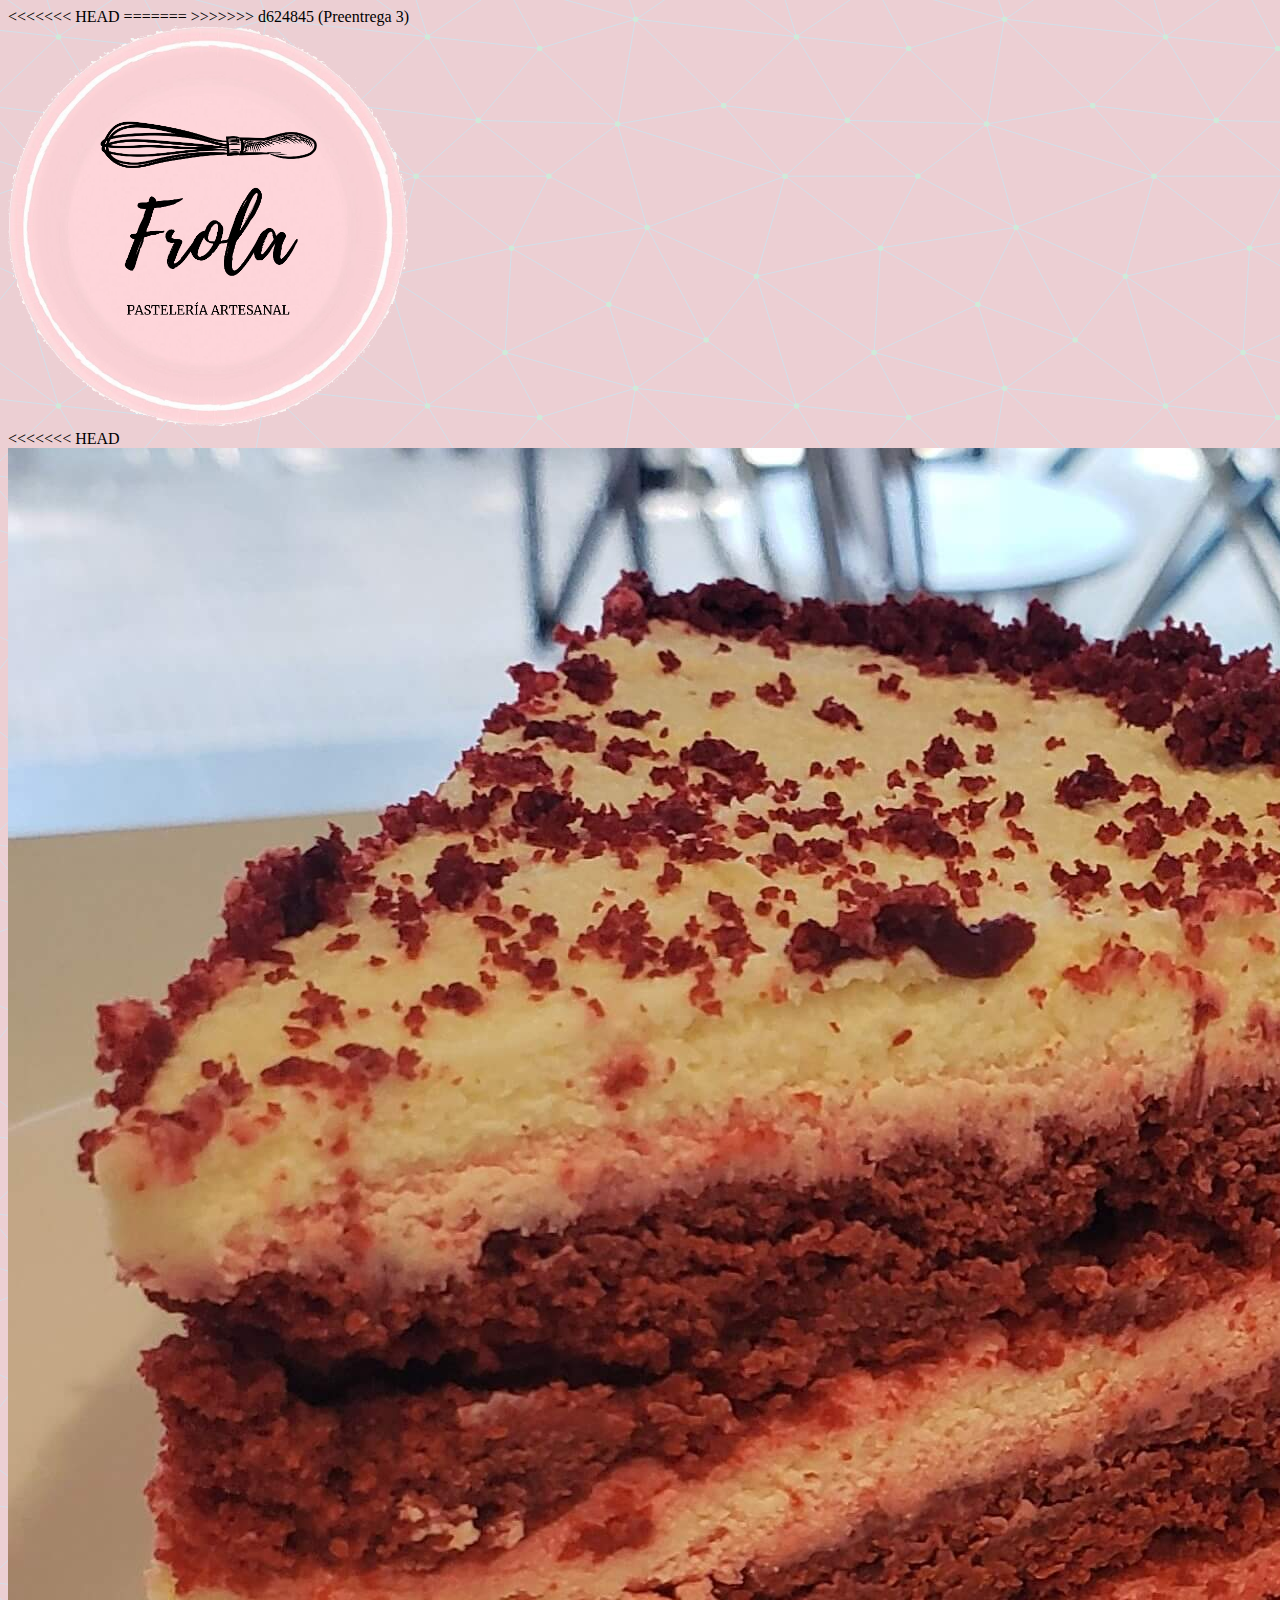
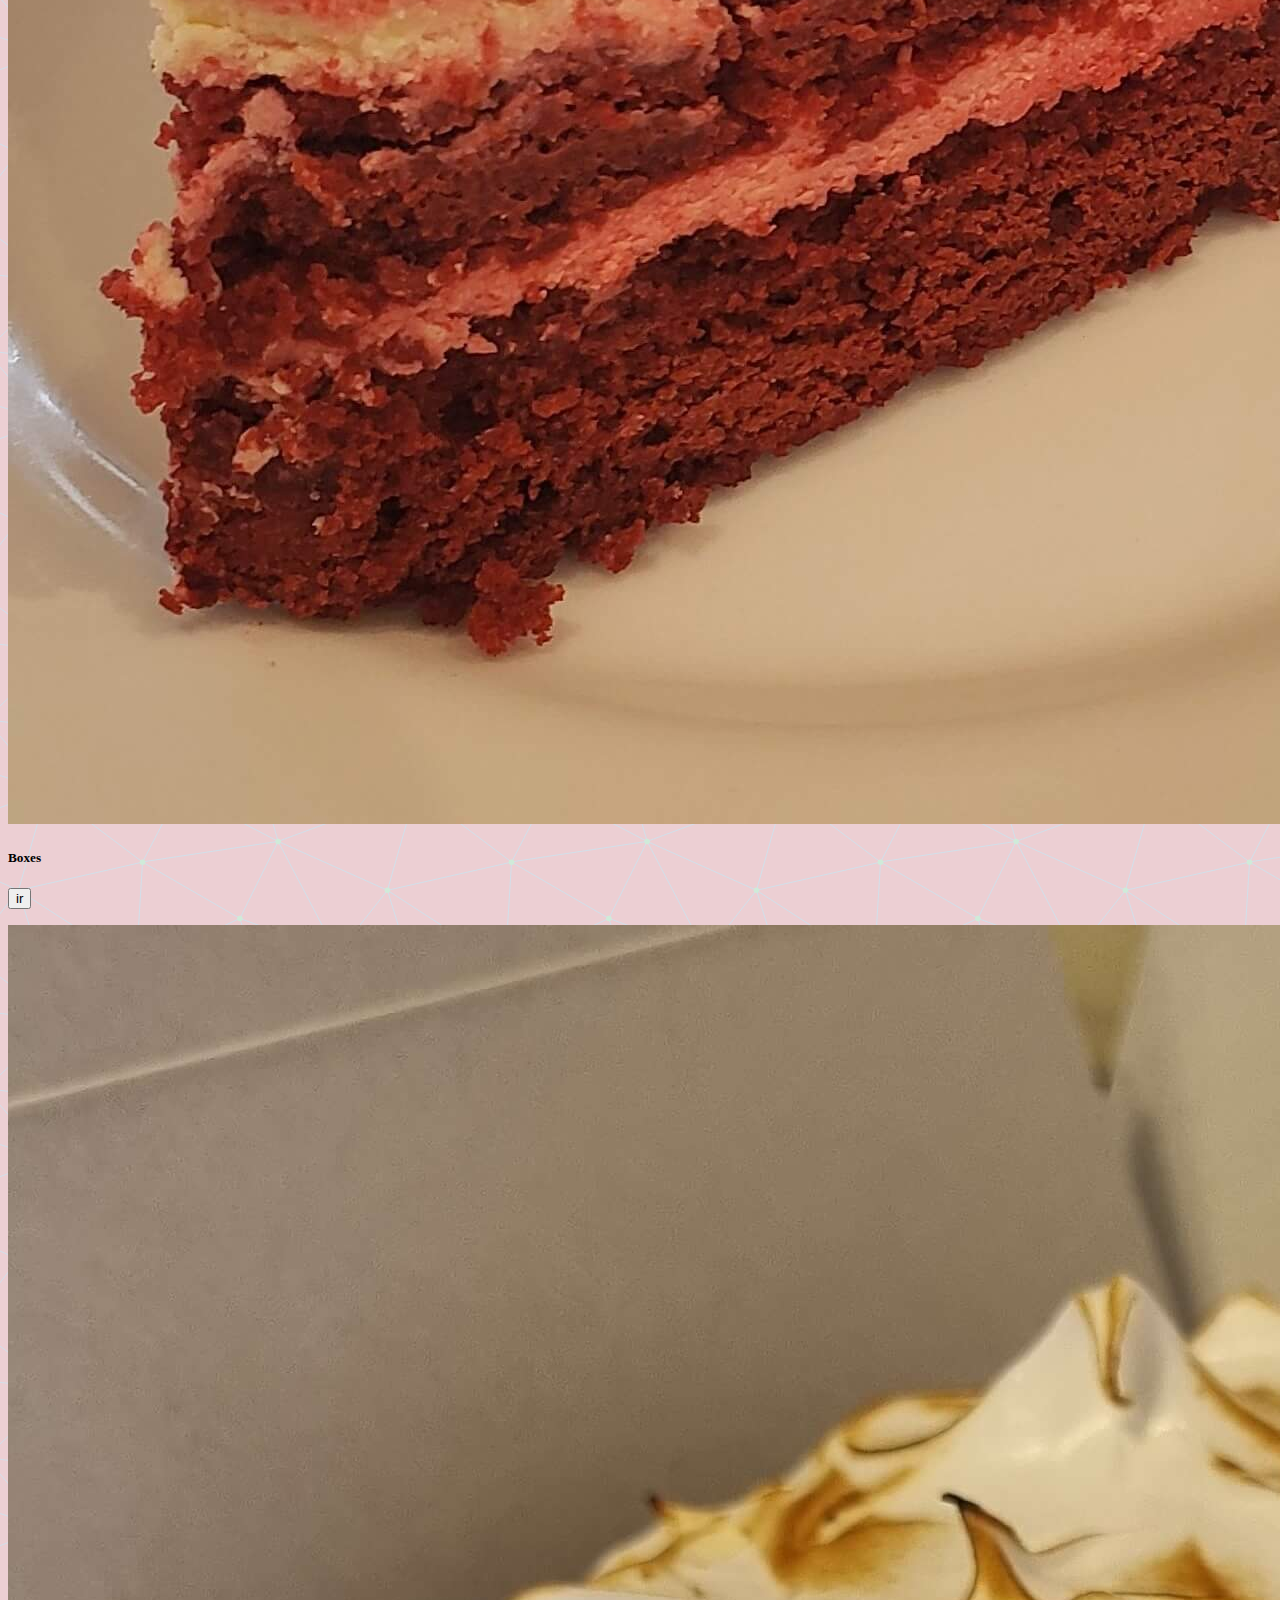
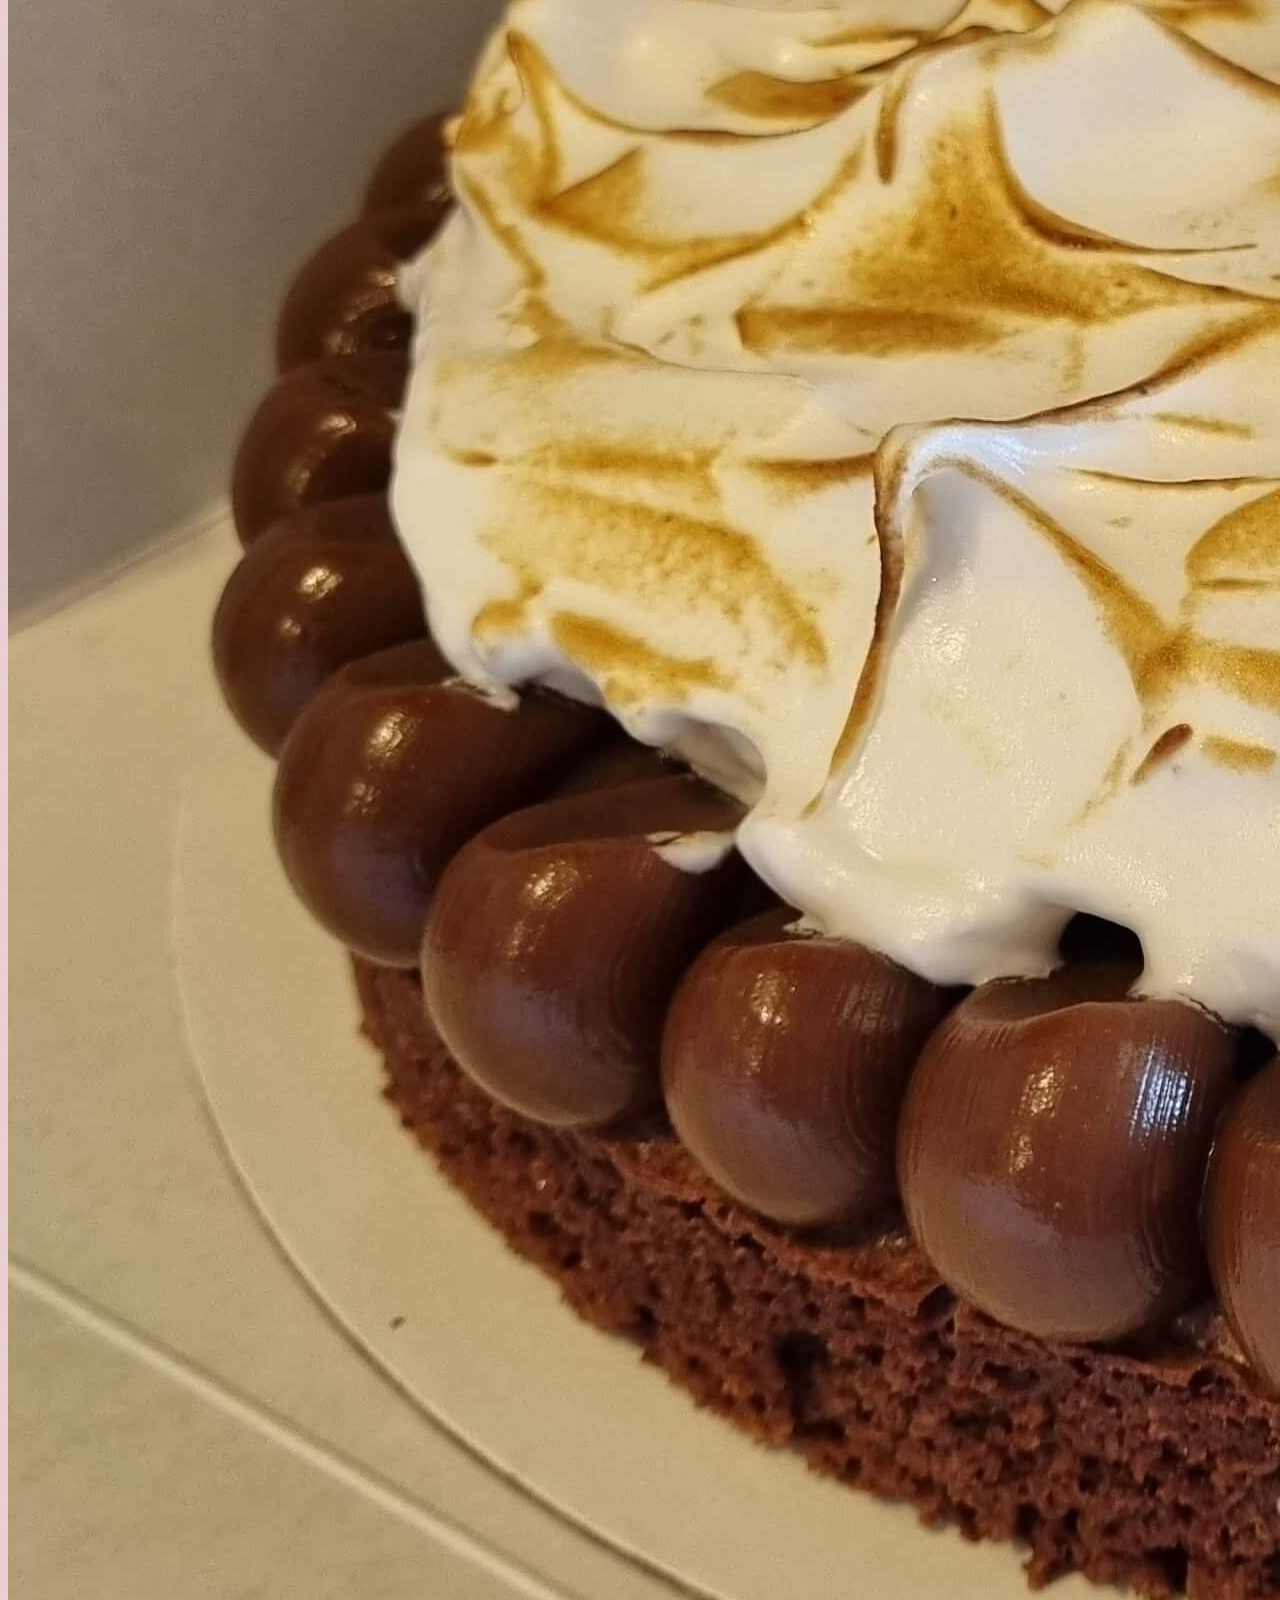
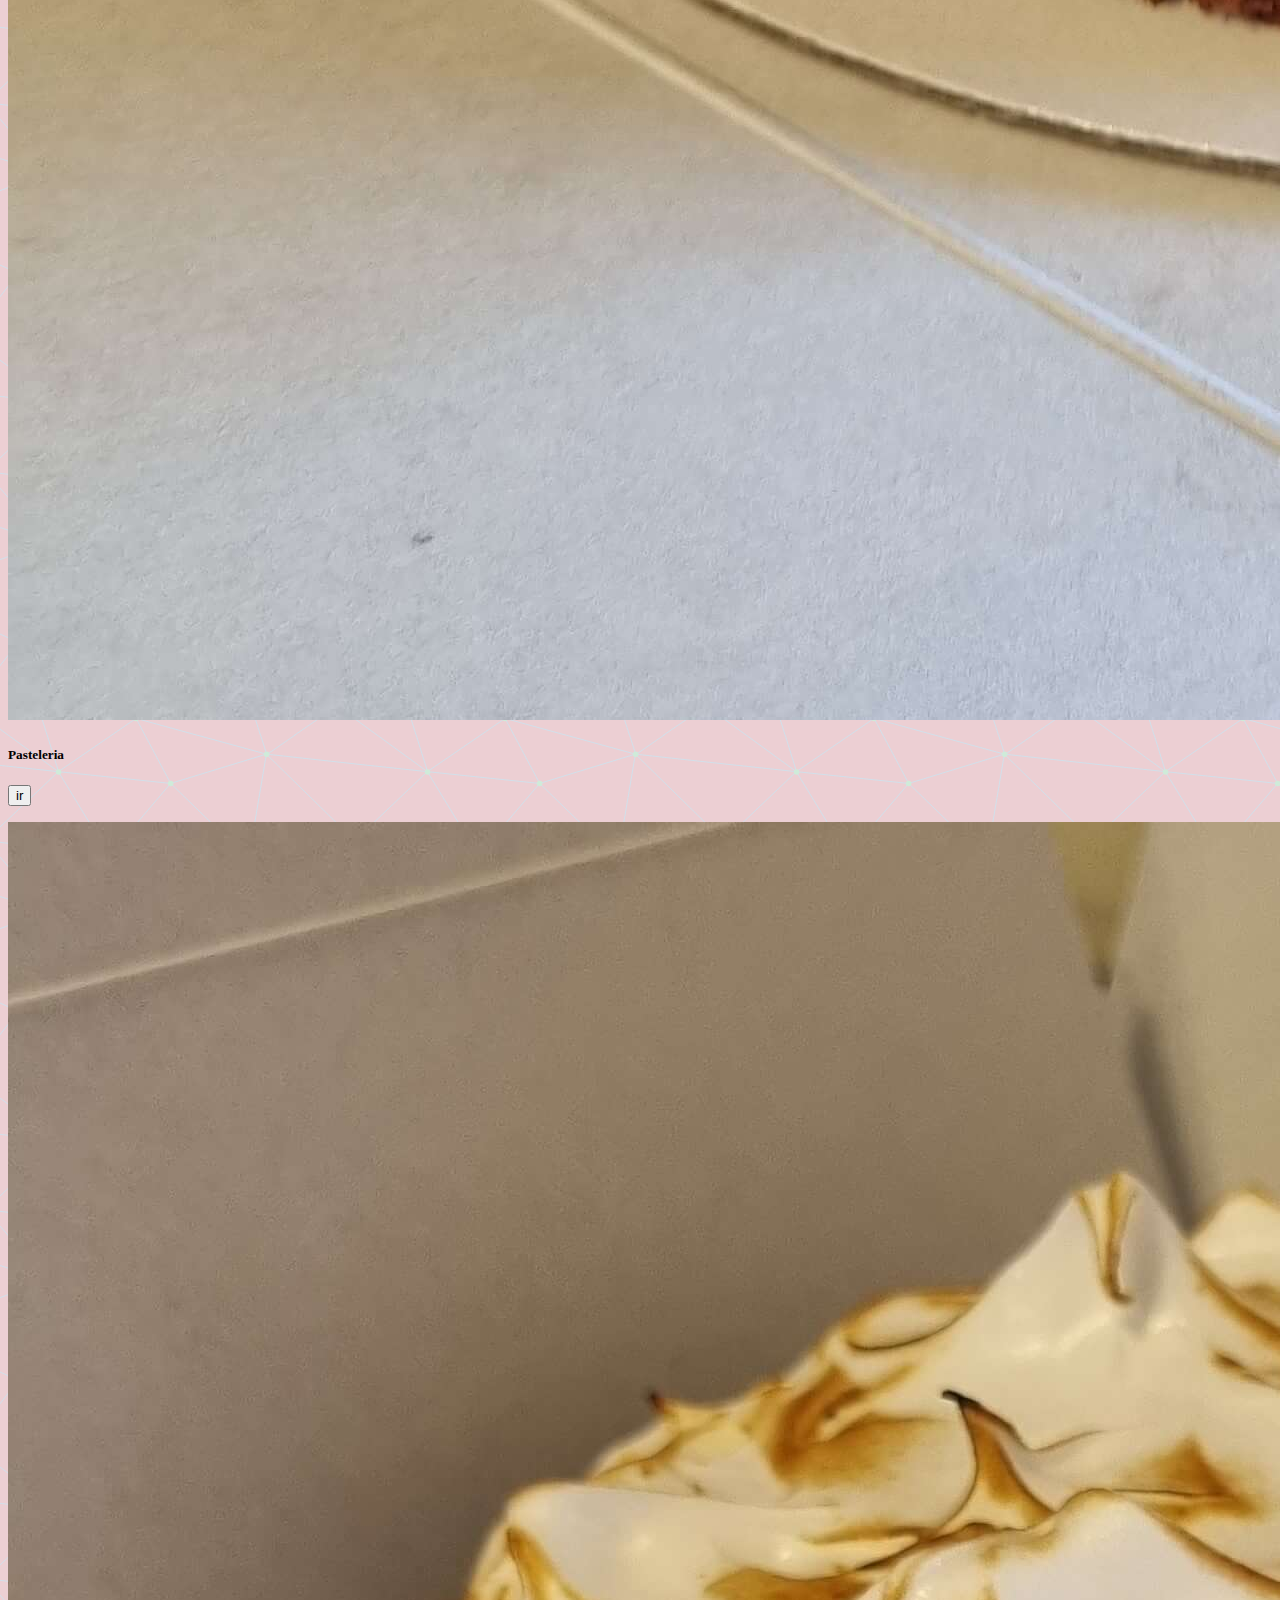
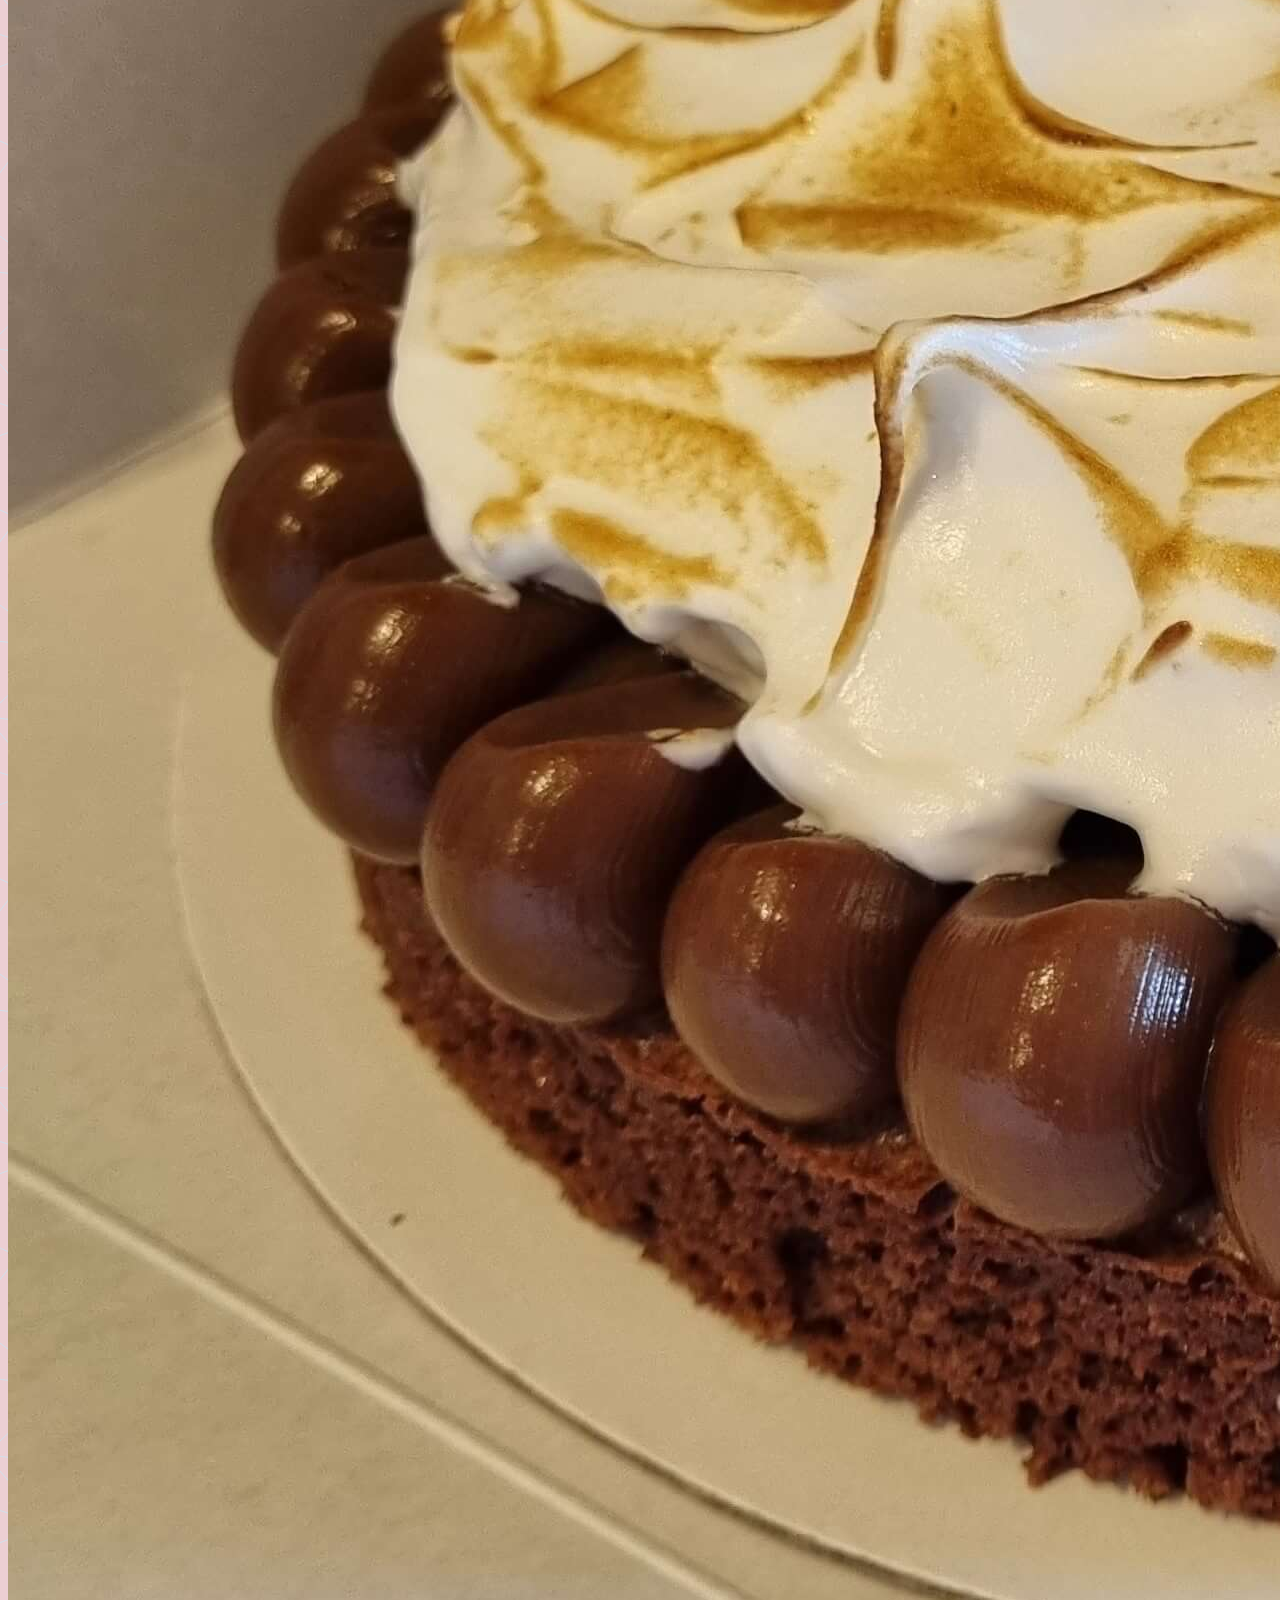
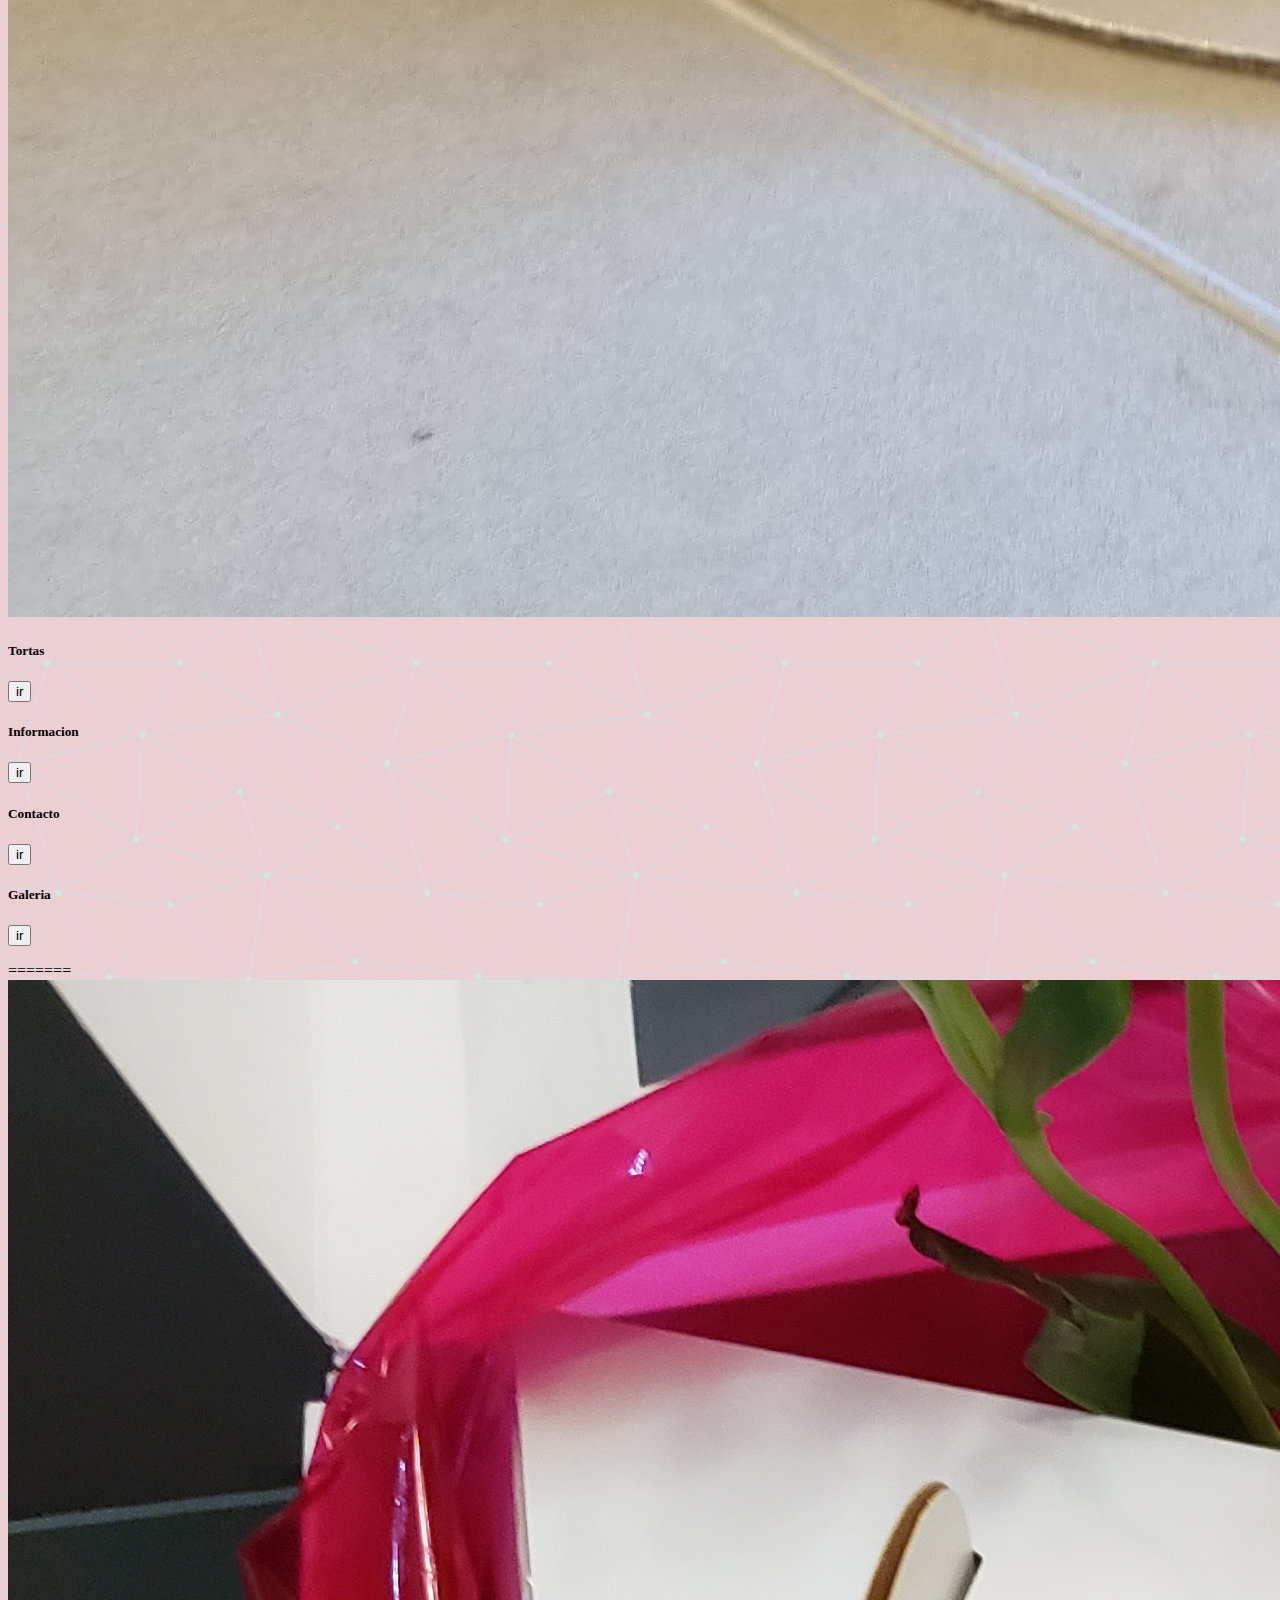
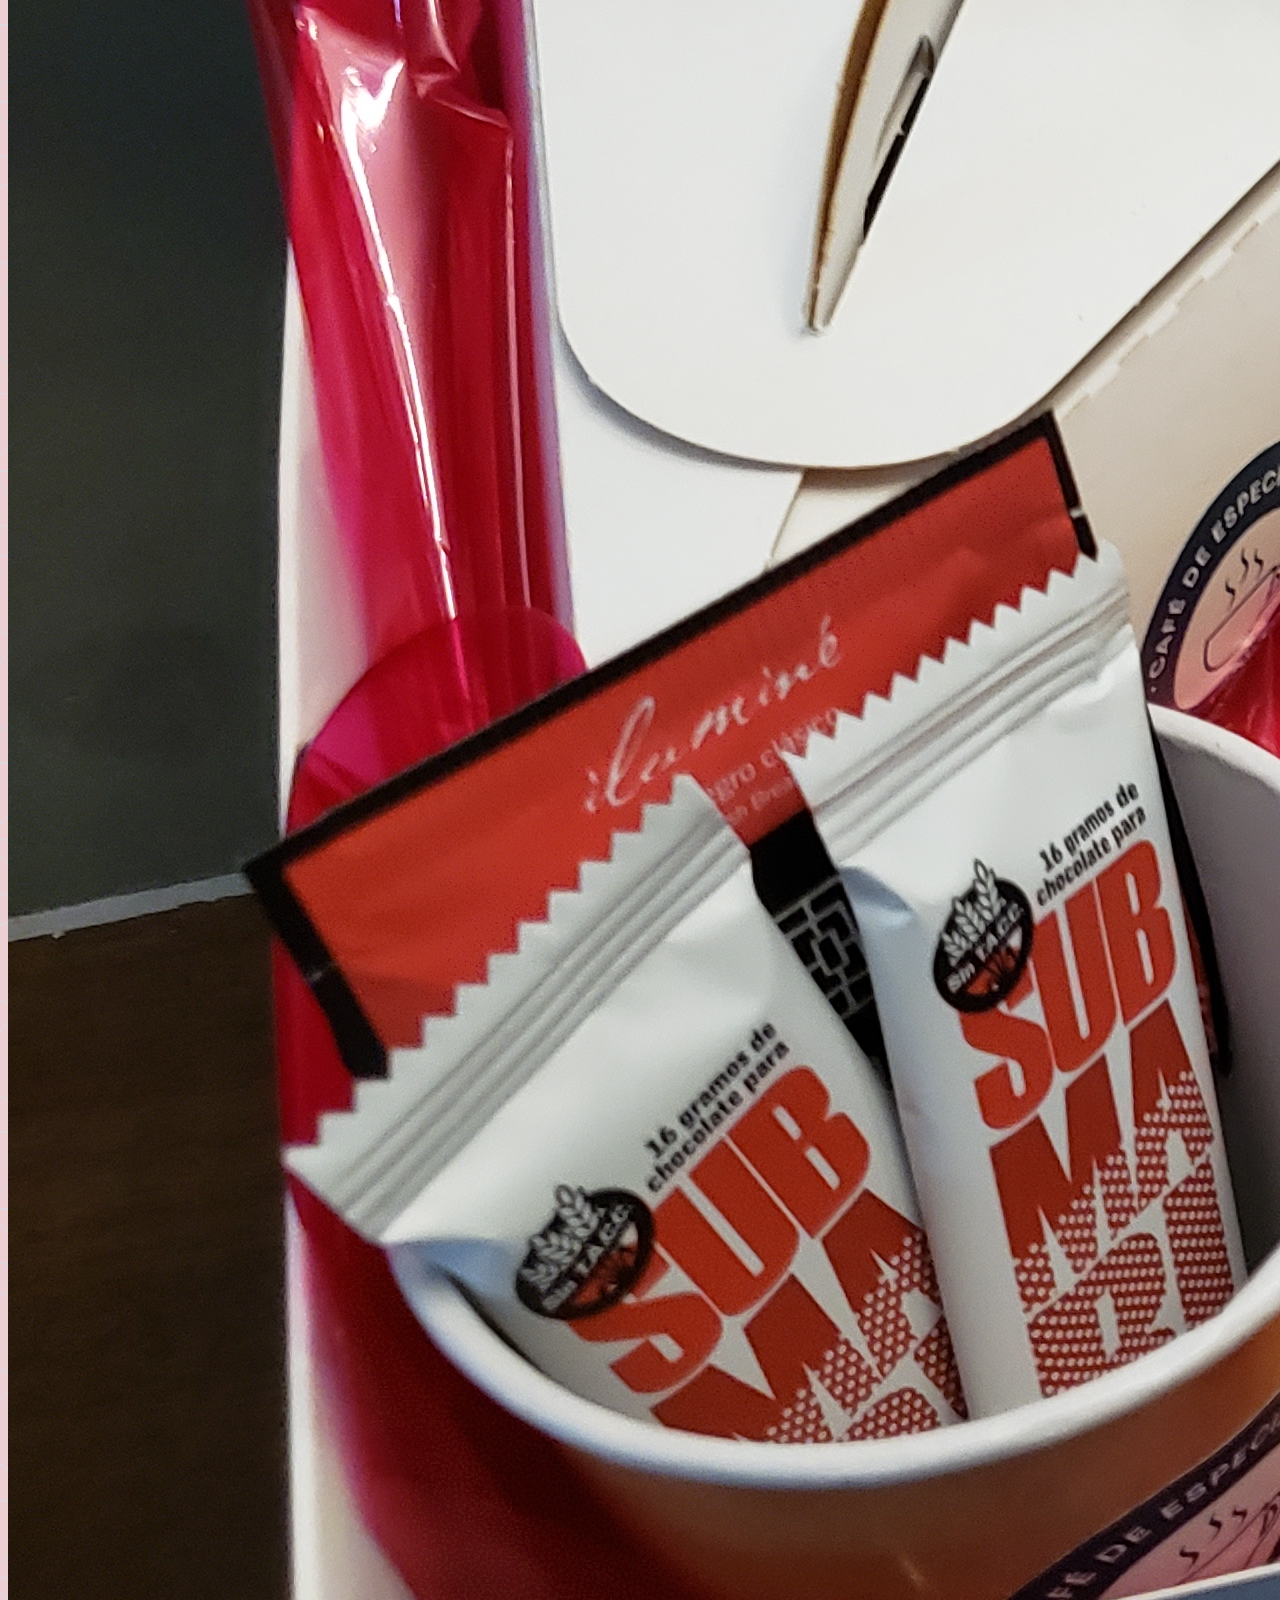
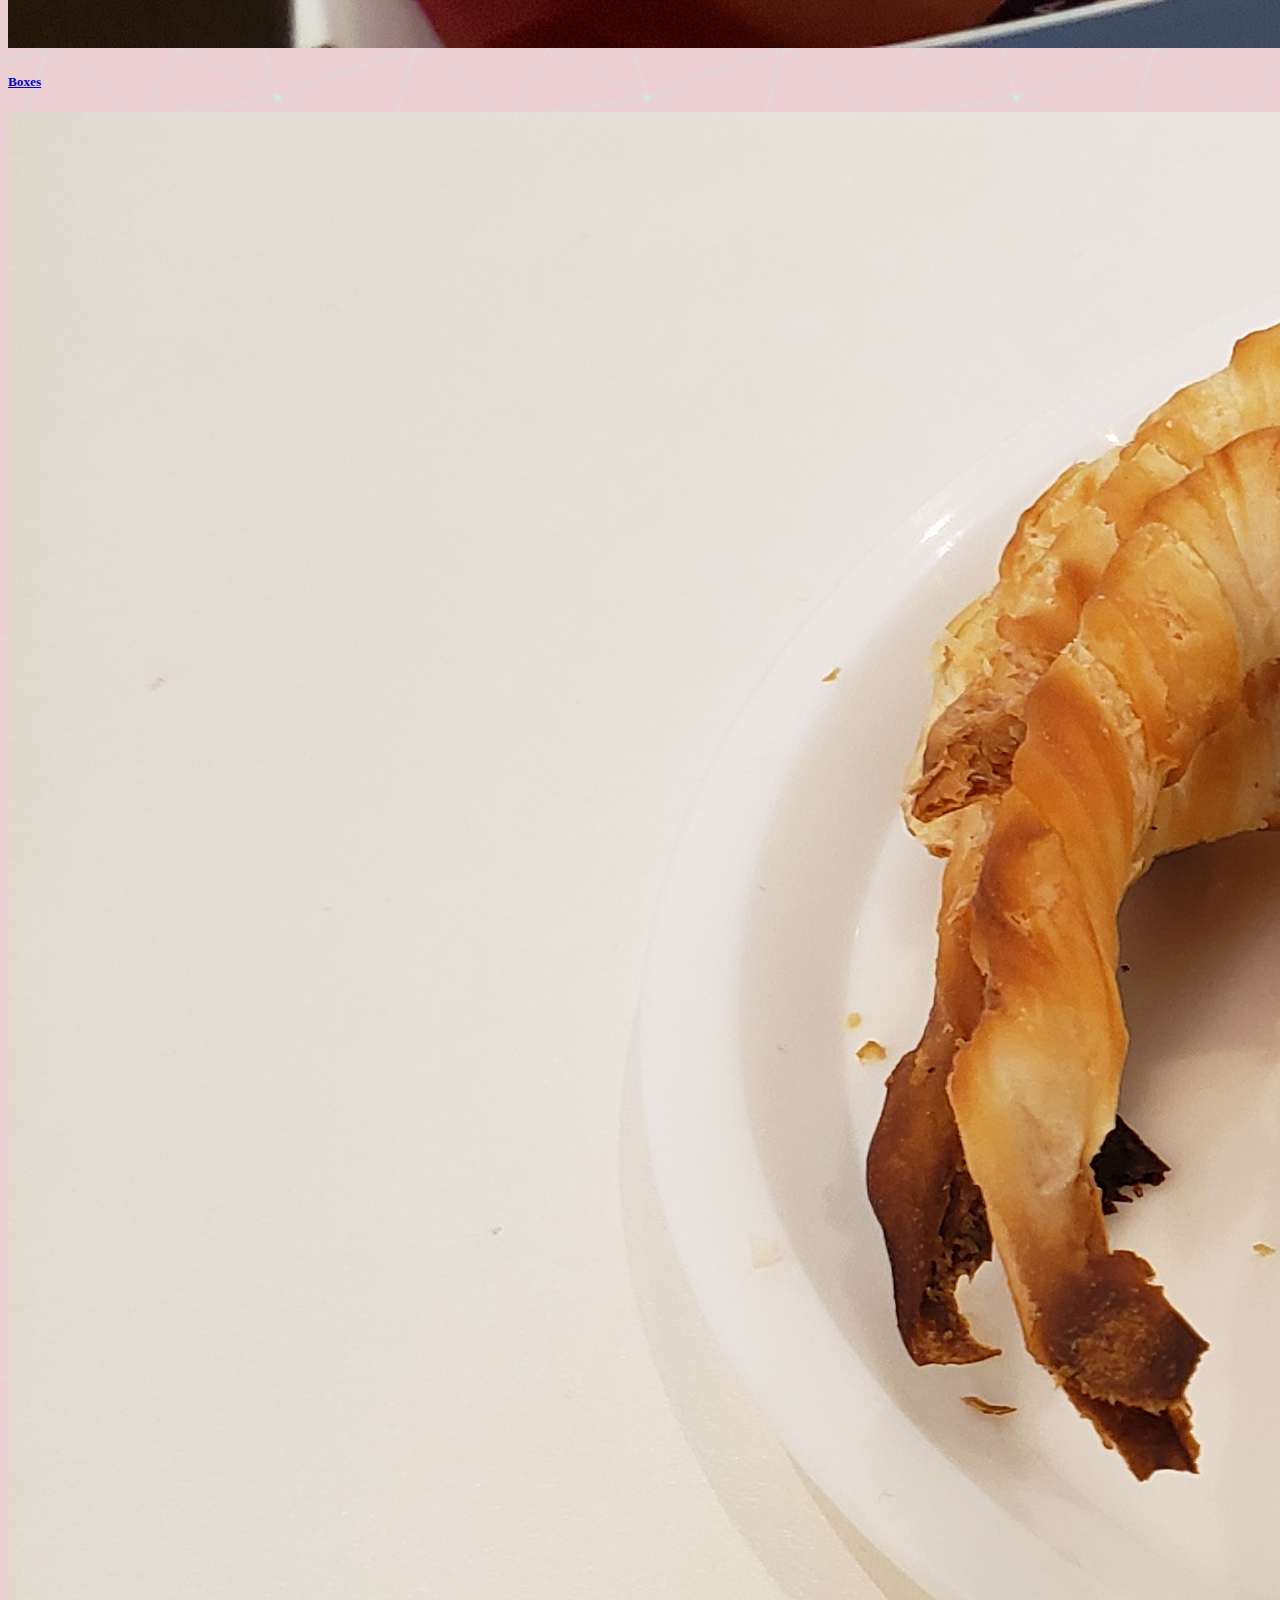
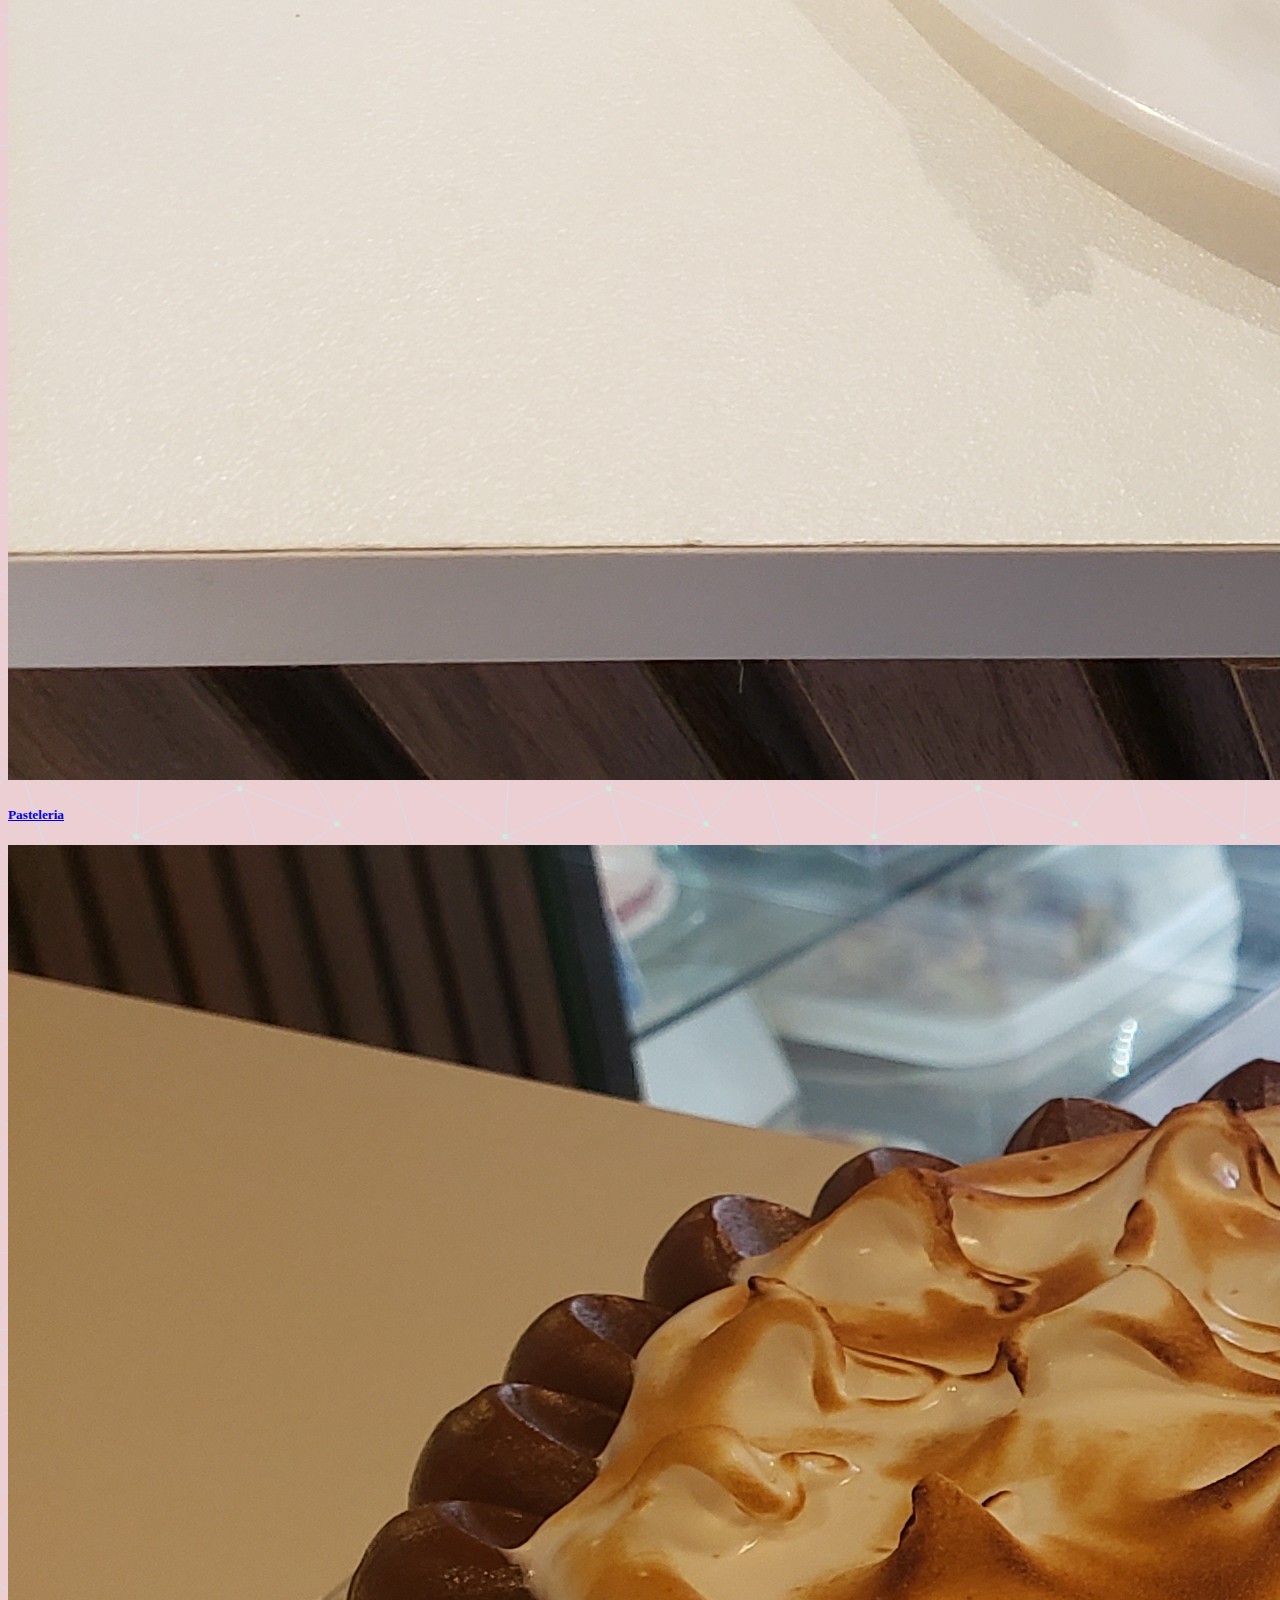
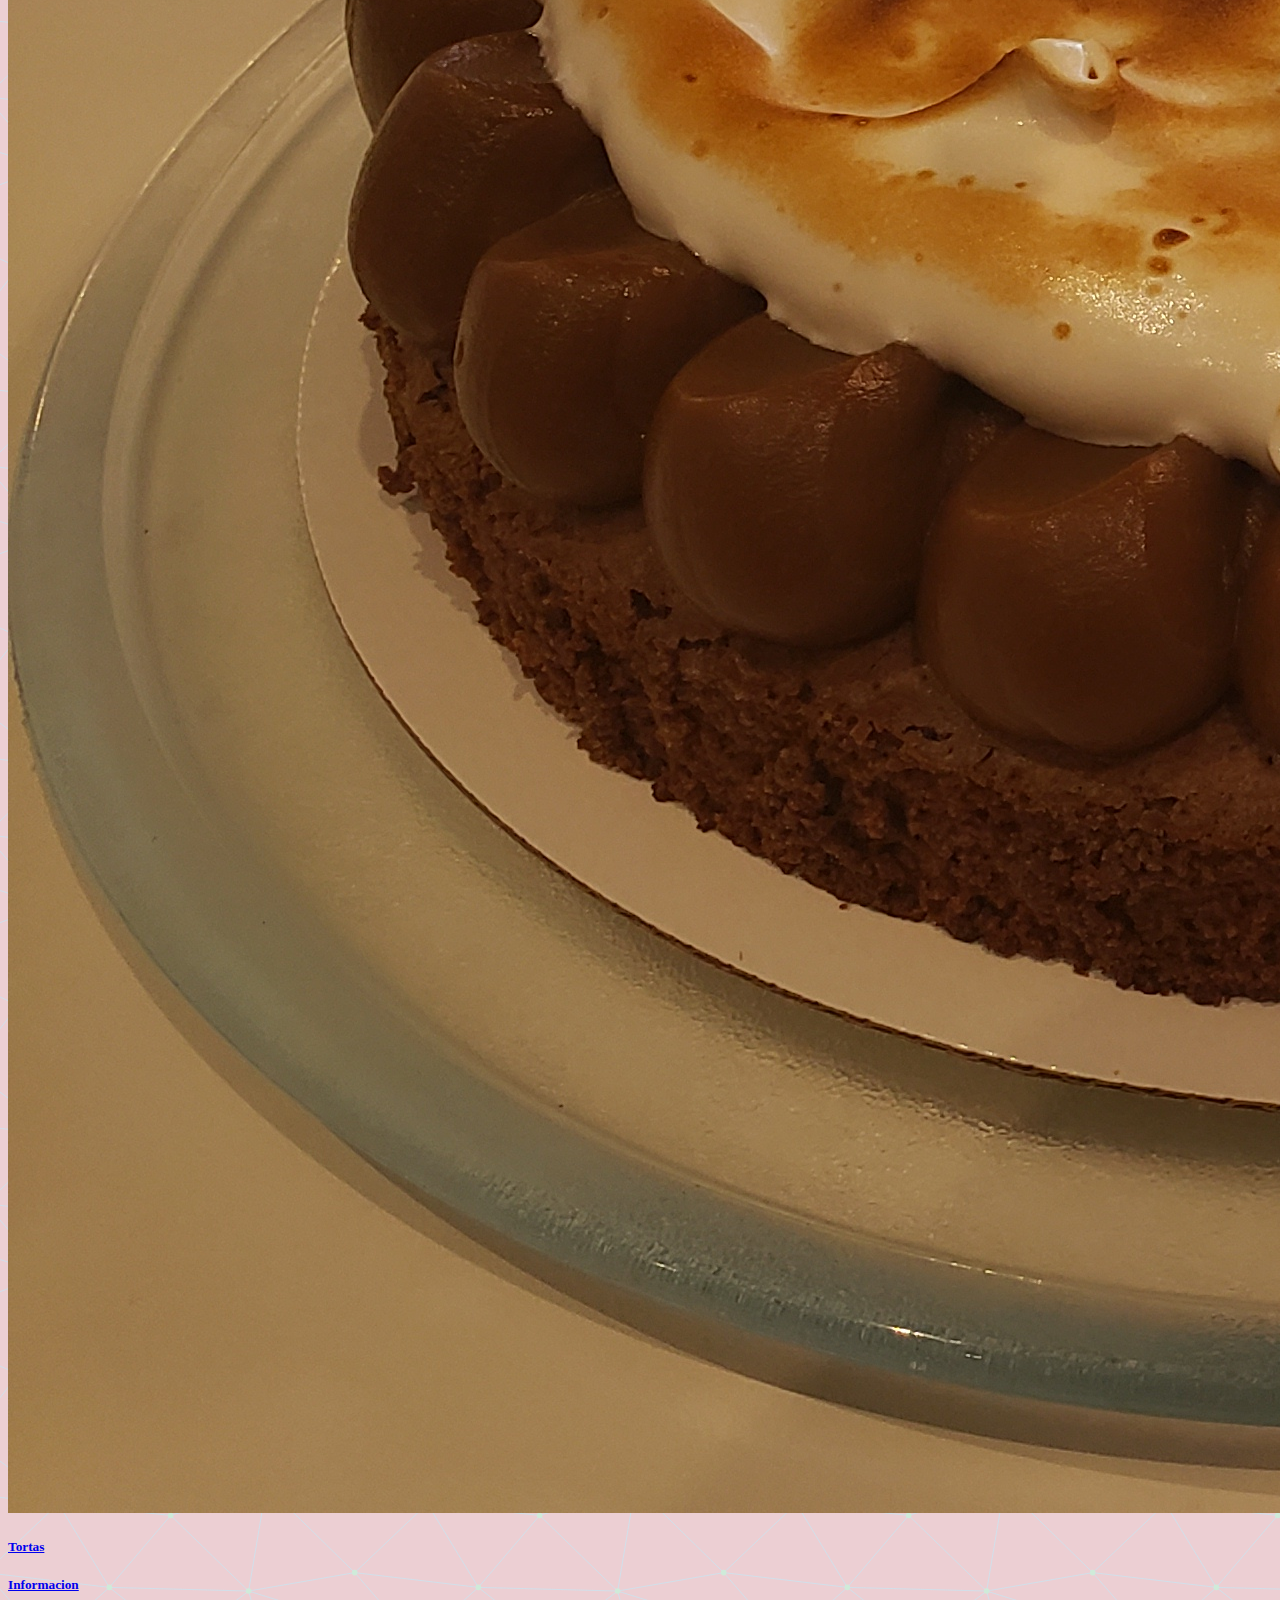
<file: index.html>
<!DOCTYPE html>
<html lang="en">
<head>
    <meta charset="UTF-8">
    <meta name="viewport" content="width=device-width, initial-scale=1.0">
    <meta name="description" content="Frola. Pasteleria artesanal para disfrutar, excelente calidad y presentacion pero con sabor casero ">
    <title>Home</title>
    <link href="https://cdn.jsdelivr.net/npm/bootstrap@5.1.3/dist/css/bootstrap.min.css" rel="stylesheet" integrity="sha384-1BmE4kWBq78iYhFldvKuhfTAU6auU8tT94WrHftjDbrCEXSU1oBoqyl2QvZ6jIW3" crossorigin="anonymous">
    <link rel="stylesheet" href="CSS/estilos.css">
</head>
<<<<<<< HEAD
<!--
Y te dejo 2 consejos pequeños que podrías considerar para la página:

Deberías darle la propiedad de transition a los elementos con animacion en hover porque de lo contrario vuelven instantáneamente a 0 y podría quedar más suave! Esto se aplica en el elemento , no en el elemento:hover entonces quedaría algo como .foto{ transition: .3s ease all}

Entiendo la idea de que el index funcione como landing y me gusta, pero aún así siendo la página de inicio siento que le podrías agregar algo de contenido general abajo para no mandar a los usuarios directamente a las otras secciones! Normalmente esta sección suele ser la más completa del sitio, entonces puede ser un poco desconcertante esoo-->
=======
>>>>>>> d624845 (Preentrega 3)

<body>
    <!--Logo en pantalla Celular-->
    <div class="text-center">
        <img src="./Imagenes/Logo.png" class="p-5" alt="Logo de la marca" width="400rem">
    </div>
    <!--Botones para navegar en celular-->
<<<<<<< HEAD
    <div class="mb-5">
        <div class="row row-cols-5 row-cols-md-3 row-cols-xl-4 justify-content-center g-2 me-2 ms-2">
            <div class="col-6" id="producto">
                <div class="card">
                    <img src="./Imagenes/Pasteleria/redVelvet1.jpg" class="card-img-top" alt="Red Velvet">
                    <div class="card-body">
                        <h5 class="nombre card-title">Boxes</h5>
                        <p class="descripcion card-text"><a href="./Boxes.html"><button class="btn-primary">ir</button></a></p>
                    </div>
                </div>
            </div>
            <div class="col-6" id="producto">
                <div class="card">
                        <img src="./Imagenes/Pasteleria/tortaBrownie.jpg" class="card-img-top" alt="Torta brownie">
                    <div class="card-body">
                        <h5 class="nombre card-title">Pasteleria</h5>
                        <p class="descripcion card-text"><a href="./Dulces.html"><button class="btn-primary">ir</button></a></p>
                    </div>
                </div>
            </div>
            <div class="col-12" id="producto">
                <div class="card">
                        <img src="./Imagenes/Pasteleria/tortaBrownie.jpg" class="card-img-top" alt="Torta brownie">
                    <div class="card-body">
                        <h5 class="nombre card-title">Tortas</h5>
                        <p class="descripcion card-text"><a href="./Productos.html"><button class="btn-primary">ir</button></a></p>
                    </div>
                </div>
            </div>
            <div class="col-12 row row-cols-6 row-cols-md-3 row-cols-xl-4 justify-content-center g-2 me-2 ms-2">
                <div class="col-6" id="producto">
                    <div class="card">
                        <div class="card-body">
                        <h5 class="nombre card-title">Informacion</h5>
                        <p class="descripcion card-text"><a href="./Info.html"><button class="btn-primary">ir</button></a></p>
                    </div>
                </div>
            </div>
            <div class="col-6" id="producto">
                <div class="card">
                    <div class="card-body">
                        <h5 class="nombre card-title">Contacto</h5>
                        <p class="descripcion card-text"><a href="./Contacto.html"><button class="btn-primary">ir</button></a></p>
                    </div>
                </div>
            </div>
            <div class="col-6" id="producto">
                <div class="card">
                    <div class="card-body">
                        <h5 class="nombre card-title">Galeria</h5>
                        <p class="descripcion card-text"><a href="./Galeria.html"><button class="btn-primary">ir</button></a></p>
                    </div>
                </div>
            </div>
        </div>
=======
    <div class="mb-5" id="inicio">
        <div class="row row-cols-5 row-cols-md-3 row-cols-xl-3 justify-content-center g-3 me-2 ms-2">
            <div class="col-6" id="producto">
              <a href="./Boxes.html" class="text-decoration-none">
                <div class="card">
                  <img src="./Imagenes/Pasteleria/Boxes.jpg" class="card-img-top" alt="Red Velvet">
                  <div class="card-body">
                    <h5 class="nombre card-title">Boxes</h5>
                  </div>
                </div>
              </a>
            </div>
            <div class="col-6" id="producto">
              <a href="./Dulces.html" class="text-decoration-none">
                <div class="card">
                  <img src="./Imagenes/Pasteleria/Dulces.jpg" class="card-img-top" alt="Torta brownie">
                  <div class="card-body">
                    <h5 class="nombre card-title">Pasteleria</h5>
                  </div>
                </div>
              </a>
            </div>
            <div class="col-12" id="producto">
              <a href="./Productos.html" class="text-decoration-none">
                <div class="card">
                  <img src="./Imagenes/Pasteleria/Tortas.jpg" class="card-img-top" alt="Torta brownie">
                  <div class="card-body">
                    <h5 class="nombre card-title">Tortas</h5>
                  </div>
                </div>
              </a>
            </div>
                <div class="col-6" id="producto">
                  <a href="./Info.html" class="text-decoration-none">
                    <div class="card">
                      <div class="card-body">
                        <h5 class="nombre card-title">Informacion</h5>
                      </div>
                    </div>
                  </a>
            </div>
            <div class="col-6" id="producto">
              <a href="./Contacto.html" class="text-decoration-none">
                <div class="card">
                  <div class="card-body">
                    <h5 class="nombre card-title">Contacto</h5>
                  </div>
                </div>
              </a>
            </div>
            <div class="col-6" id="producto">
              <a href="./Galeria.html" class="text-decoration-none">
                <div class="card">
                  <div class="card-body">
                    <h5 class="nombre card-title">Galeria</h5>
                  </div>
                </div>
              </a>
            </div>
>>>>>>> d624845 (Preentrega 3)
    </div>
    
    <!--wpp-->
    <div>
        <a href="https://web.whatsapp.com/" target="_blank" id="wpp">
          <svg xmlns="http://www.w3.org/2000/svg" x="0px" y="0px" width="64" height="64" viewBox="0 0 64 64" style=" fill:#000000;"><path fill="#97e0bb" d="M3,32A29,29,0,1,1,16,56.2C13,57,6,59,6,59A94.15,94.15,0,0,0,8.36,48.81,28.87,28.87,0,0,1,3,32Z"></path><path fill="#72caaf" d="M32 9A23 23 0 1 0 32 55A23 23 0 1 0 32 9Z"></path><path fill="#faefde" d="M24,18l3,8-2.68,4.21L32,37l4,3.09L40,36l8,3-2.16,6.33-6.4,1.74L27.81,42.42s-8.64-6.44-11-14c-1.31-4.08,1.74-8.72,1.74-8.72Z"></path><path fill="#8d6c9f" d="M46.95,37.52l-.42-.21s-4.41-2.2-5.25-2.49a2.43,2.43,0,0,0-3,.92l-.33.46a24.53,24.53,0,0,1-1.61,2.12.67.67,0,0,1-.71,0l-.24-.1a17.84,17.84,0,0,1-5.54-3.46,22.06,22.06,0,0,1-4-5c0-.07-.06-.12-.06-.12a2.31,2.31,0,0,1,.28-.36c.2-.25.39-.45.59-.66s.34-.36.51-.56l.08-.09a5,5,0,0,0,.89-1.29A2.53,2.53,0,0,0,28,24.47c-.12-.25-1-2.46-1.63-3.92l-.67-1.62h0c-.64-1.54-1.35-1.84-2.5-1.89-.28,0-.58,0-.93,0a4.71,4.71,0,0,0-3.42,1.29A9.2,9.2,0,0,0,16,25.22c0,3.41,2,6.69,3.27,8.4l.13.19c3.77,5.46,8.44,9.55,13.15,11.5C36.74,47,39,47.5,40.52,47.5a7.86,7.86,0,0,0,1.7-.19c2.25-.49,5.05-2.15,5.81-4.29.63-1.78.79-3.68.37-4.42A2.92,2.92,0,0,0,46.95,37.52Zm-.81,4.83c-.47,1.34-2.63,2.63-4.34,3-1,.22-2.58.55-8.46-1.89C29,41.66,24.62,37.82,21.07,32.67l-.21-.3C19.79,30.92,18,28.06,18,25.22a7.31,7.31,0,0,1,2.36-5.59A2.79,2.79,0,0,1,22.3,19c.3,0,.56,0,.83,0a2.42,2.42,0,0,1,.41,0,1.67,1.67,0,0,1,.35.62l.67,1.62c.9,2.18,1.54,3.74,1.68,4s.16.42.1.54a3.21,3.21,0,0,1-.61.86l-.08.09c-.15.18-.3.33-.45.49s-.46.49-.69.78a2.19,2.19,0,0,0-.39,2.75,23.71,23.71,0,0,0,4.39,5.45,20,20,0,0,0,6.12,3.82l.22.09a2.61,2.61,0,0,0,2.94-.53,25.38,25.38,0,0,0,1.78-2.32l.33-.46c.21-.29.35-.33.71-.2.56.2,3.78,1.77,5,2.4l.45.22.54.25A7.32,7.32,0,0,1,46.14,42.35Z"></path><path fill="#8d6c9f" d="M32.06,2H32A30,30,0,0,0,2,32,29.66,29.66,0,0,0,7.41,49.16L4,59.45a1,1,0,0,0,1.25,1.27l10.7-3.42A30,30,0,1,0,32.06,2ZM32,60a27.82,27.82,0,0,1-15.4-4.62,1,1,0,0,0-.55-.17,1,1,0,0,0-.3,0l-9.27,3,3-8.9a1,1,0,0,0-.14-.91A27.69,27.69,0,0,1,4,32,28,28,0,0,1,32,4h0a28,28,0,0,1,0,56Z"></path><path fill="#8d6c9f" d="M47.37 13.2a1 1 0 0 0-1.25 1.56 21.46 21.46 0 0 1 1.77 1.59 1 1 0 0 0 1.42-1.41A23.7 23.7 0 0 0 47.37 13.2zM26.93 10.65a21.72 21.72 0 0 1 12.38.4 22 22 0 0 1 3 1.26 1 1 0 0 0 .45.11 1 1 0 0 0 .45-1.89 24 24 0 0 0-3.29-1.37 23.67 23.67 0 0 0-13.52-.44 1 1 0 1 0 .51 1.93zM14.57 41.82a1 1 0 0 0-1.34-.45l-1.85.93a1 1 0 0 0 .9 1.79l1.85-.93A1 1 0 0 0 14.57 41.82zM16 45.88l-1.55 1.38a1 1 0 1 0 1.33 1.49l1.55-1.38A1 1 0 1 0 16 45.88zM11.51 33h.06a1 1 0 0 0 .06-2l-2.07-.12a1 1 0 0 0-.12 2zM21.17 49.25a1 1 0 0 0-1.39.29l-1.14 1.73a1 1 0 1 0 1.67 1.1l1.14-1.73A1 1 0 0 0 21.17 49.25zM12.93 37.08a1 1 0 0 0-1.18-.78l-2 .42a1 1 0 0 0 .2 2l.2 0 2-.42A1 1 0 0 0 12.93 37.08z"></path></svg>
        </a>
      </div>
      <div>
        <hr>
        <div class="row row-col-3 col-md-10">
          <div class="col offset-md-2">
            <div class="text-center fs-5 fw-bold">Enviamos tu compra</div>
            <div class="text-center fs-6 text-muted">Entregas a todo el pais</div>
          </div>
          <div class="col">
            <div class="text-center fs-5 fw-bold">Paga como quieras</div>
            <div class="text-center fs-6 text-muted">Tarjetas de credito o debito</div>
          </div>
          <div class="col">
            <div class="text-center fs-5 fw-bold">10% de descuento</div>
            <div class="text-center fs-6 text-muted">Abonando en efectivo</div>
          </div>
        </div>
        <hr>
      </div>
      <!--FOOTER-->
      <footer class="footer mt-auto py-3 "  id="footer">
        <div class="container">
          <span>    
            <div class="container bottom-0">
            <div class="d-flex flex-wrap justify-content-between align-items-center py-3 border-top">
              <div class="col-md-4 d-flex align-items-center">
                <a href="./index.html" class="mb-3 me-2 mb-md-0 text-muted text-decoration-none lh-1">
                  <img class="ms-3" width="70" src="./Imagenes/Logo.png" alt="Logo"></img>
                </a>
              </div>
              <ul class="nav col-md-4 justify-content-end list-unstyled d-flex">
                <li class="ms-3">
                  <a class="text-muted" href="#"><svg xmlns="http://www.w3.org/2000/svg" x="0px" y="0px"
                  width="24" height="24"
                  viewBox="0 0 24 24"
                  style=" fill:#000000;"><path d="M 8 3 C 5.243 3 3 5.243 3 8 L 3 16 C 3 18.757 5.243 21 8 21 L 16 21 C 18.757 21 21 18.757 21 16 L 21 8 C 21 5.243 18.757 3 16 3 L 8 3 z M 8 5 L 16 5 C 17.654 5 19 6.346 19 8 L 19 16 C 19 17.654 17.654 19 16 19 L 8 19 C 6.346 19 5 17.654 5 16 L 5 8 C 5 6.346 6.346 5 8 5 z M 17 6 A 1 1 0 0 0 16 7 A 1 1 0 0 0 17 8 A 1 1 0 0 0 18 7 A 1 1 0 0 0 17 6 z M 12 7 C 9.243 7 7 9.243 7 12 C 7 14.757 9.243 17 12 17 C 14.757 17 17 14.757 17 12 C 17 9.243 14.757 7 12 7 z M 12 9 C 13.654 9 15 10.346 15 12 C 15 13.654 13.654 15 12 15 C 10.346 15 9 13.654 9 12 C 9 10.346 10.346 9 12 9 z"></path></svg>
                  </a>
                </li>
                <li class="ms-3">
                  <a class="text-muted" href="#"><svg xmlns="http://www.w3.org/2000/svg" x="0px" y="0px"
                    width="24" height="24"
                    viewBox="0 0 24 24"
                    style=" fill:#000000;">    <path d="M 12.011719 2 C 6.5057187 2 2.0234844 6.478375 2.0214844 11.984375 C 2.0204844 13.744375 2.4814687 15.462563 3.3554688 16.976562 L 2 22 L 7.2324219 20.763672 C 8.6914219 21.559672 10.333859 21.977516 12.005859 21.978516 L 12.009766 21.978516 C 17.514766 21.978516 21.995047 17.499141 21.998047 11.994141 C 22.000047 9.3251406 20.962172 6.8157344 19.076172 4.9277344 C 17.190172 3.0407344 14.683719 2.001 12.011719 2 z M 12.009766 4 C 14.145766 4.001 16.153109 4.8337969 17.662109 6.3417969 C 19.171109 7.8517969 20.000047 9.8581875 19.998047 11.992188 C 19.996047 16.396187 16.413812 19.978516 12.007812 19.978516 C 10.674812 19.977516 9.3544062 19.642812 8.1914062 19.007812 L 7.5175781 18.640625 L 6.7734375 18.816406 L 4.8046875 19.28125 L 5.2851562 17.496094 L 5.5019531 16.695312 L 5.0878906 15.976562 C 4.3898906 14.768562 4.0204844 13.387375 4.0214844 11.984375 C 4.0234844 7.582375 7.6067656 4 12.009766 4 z M 8.4765625 7.375 C 8.3095625 7.375 8.0395469 7.4375 7.8105469 7.6875 C 7.5815469 7.9365 6.9355469 8.5395781 6.9355469 9.7675781 C 6.9355469 10.995578 7.8300781 12.182609 7.9550781 12.349609 C 8.0790781 12.515609 9.68175 15.115234 12.21875 16.115234 C 14.32675 16.946234 14.754891 16.782234 15.212891 16.740234 C 15.670891 16.699234 16.690438 16.137687 16.898438 15.554688 C 17.106437 14.971687 17.106922 14.470187 17.044922 14.367188 C 16.982922 14.263188 16.816406 14.201172 16.566406 14.076172 C 16.317406 13.951172 15.090328 13.348625 14.861328 13.265625 C 14.632328 13.182625 14.464828 13.140625 14.298828 13.390625 C 14.132828 13.640625 13.655766 14.201187 13.509766 14.367188 C 13.363766 14.534188 13.21875 14.556641 12.96875 14.431641 C 12.71875 14.305641 11.914938 14.041406 10.960938 13.191406 C 10.218937 12.530406 9.7182656 11.714844 9.5722656 11.464844 C 9.4272656 11.215844 9.5585938 11.079078 9.6835938 10.955078 C 9.7955938 10.843078 9.9316406 10.663578 10.056641 10.517578 C 10.180641 10.371578 10.223641 10.267562 10.306641 10.101562 C 10.389641 9.9355625 10.347156 9.7890625 10.285156 9.6640625 C 10.223156 9.5390625 9.737625 8.3065 9.515625 7.8125 C 9.328625 7.3975 9.131125 7.3878594 8.953125 7.3808594 C 8.808125 7.3748594 8.6425625 7.375 8.4765625 7.375 z"></path></svg>
                  </a>
                </li>
              </ul>
            </div>
          </div>
        </span>
        </div>
      </footer>
    <script src="https://cdn.jsdelivr.net/npm/bootstrap@5.1.3/dist/js/bootstrap.bundle.min.js" integrity="sha384-ka7Sk0Gln4gmtz2MlQnikT1wXgYsOg+OMhuP+IlRH9sENBO0LRn5q+8nbTov4+1p" crossorigin="anonymous"></script>
</body>
</html>
</file>
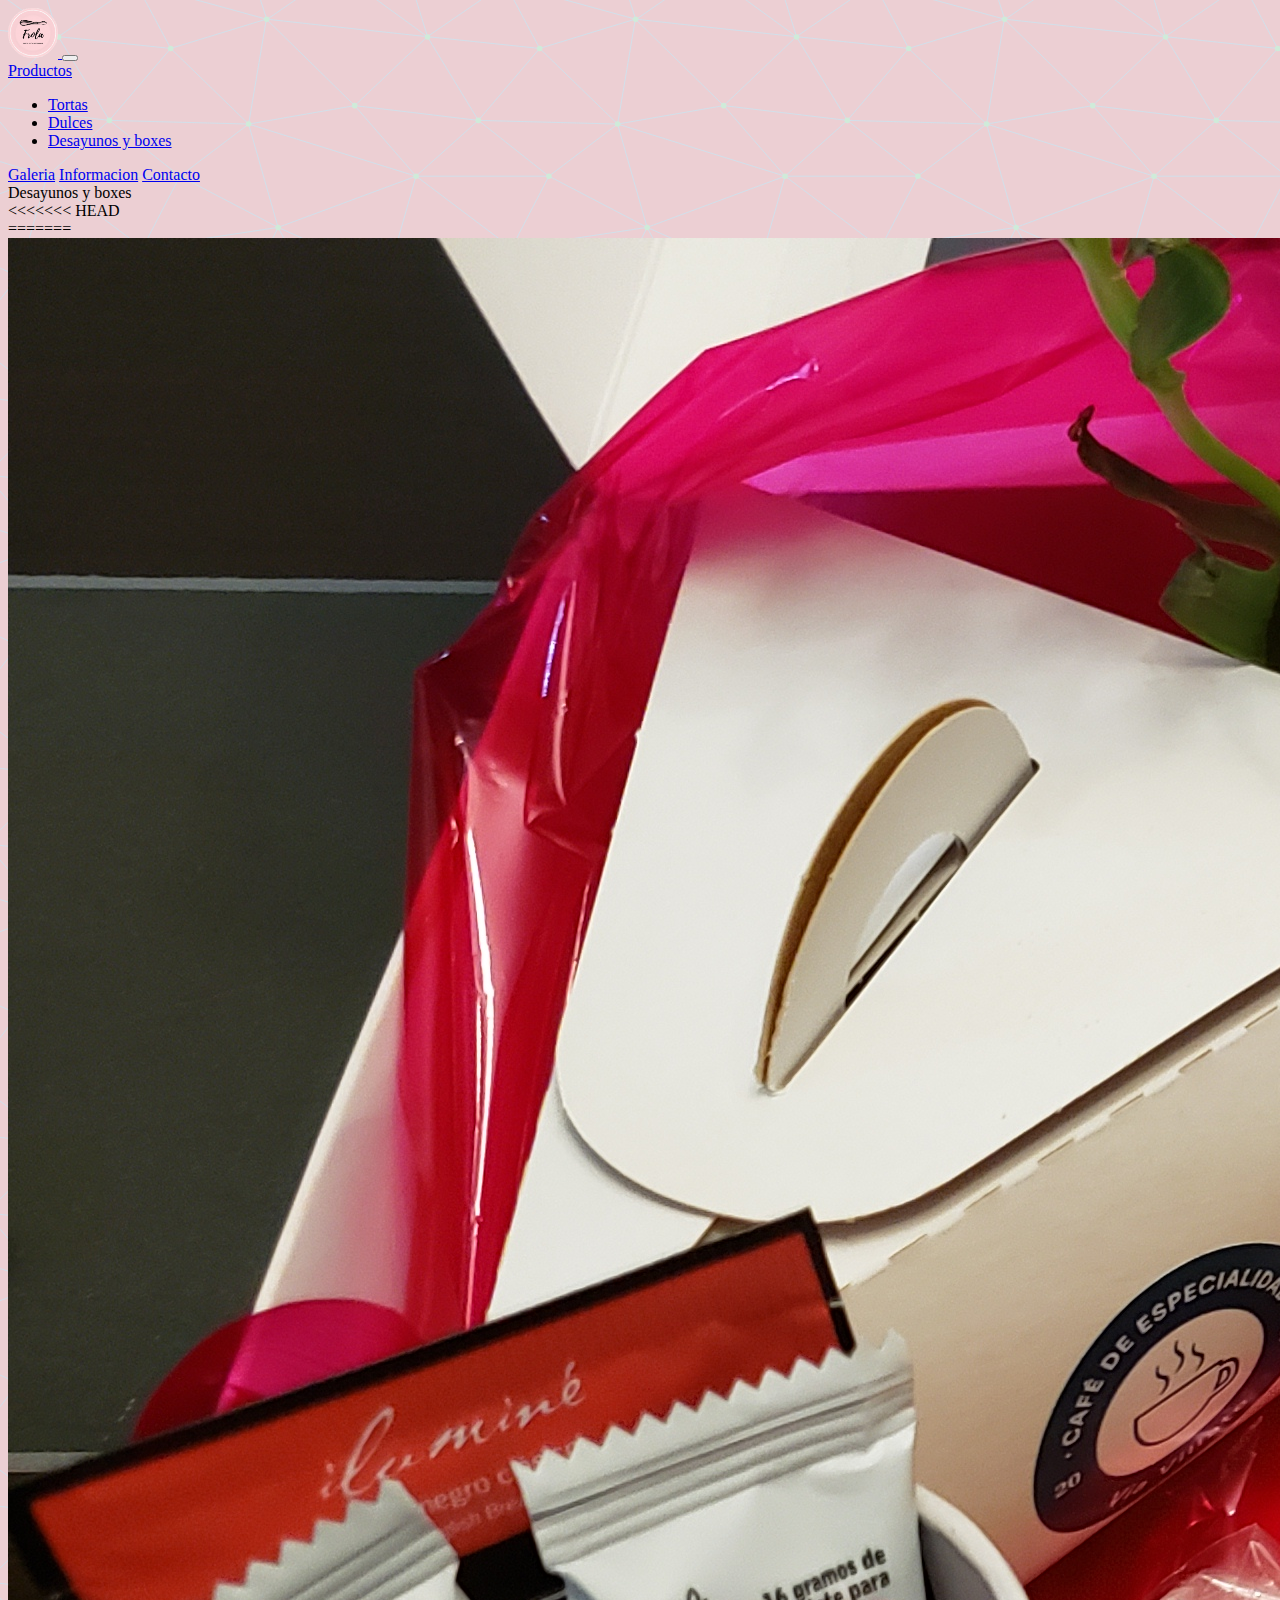
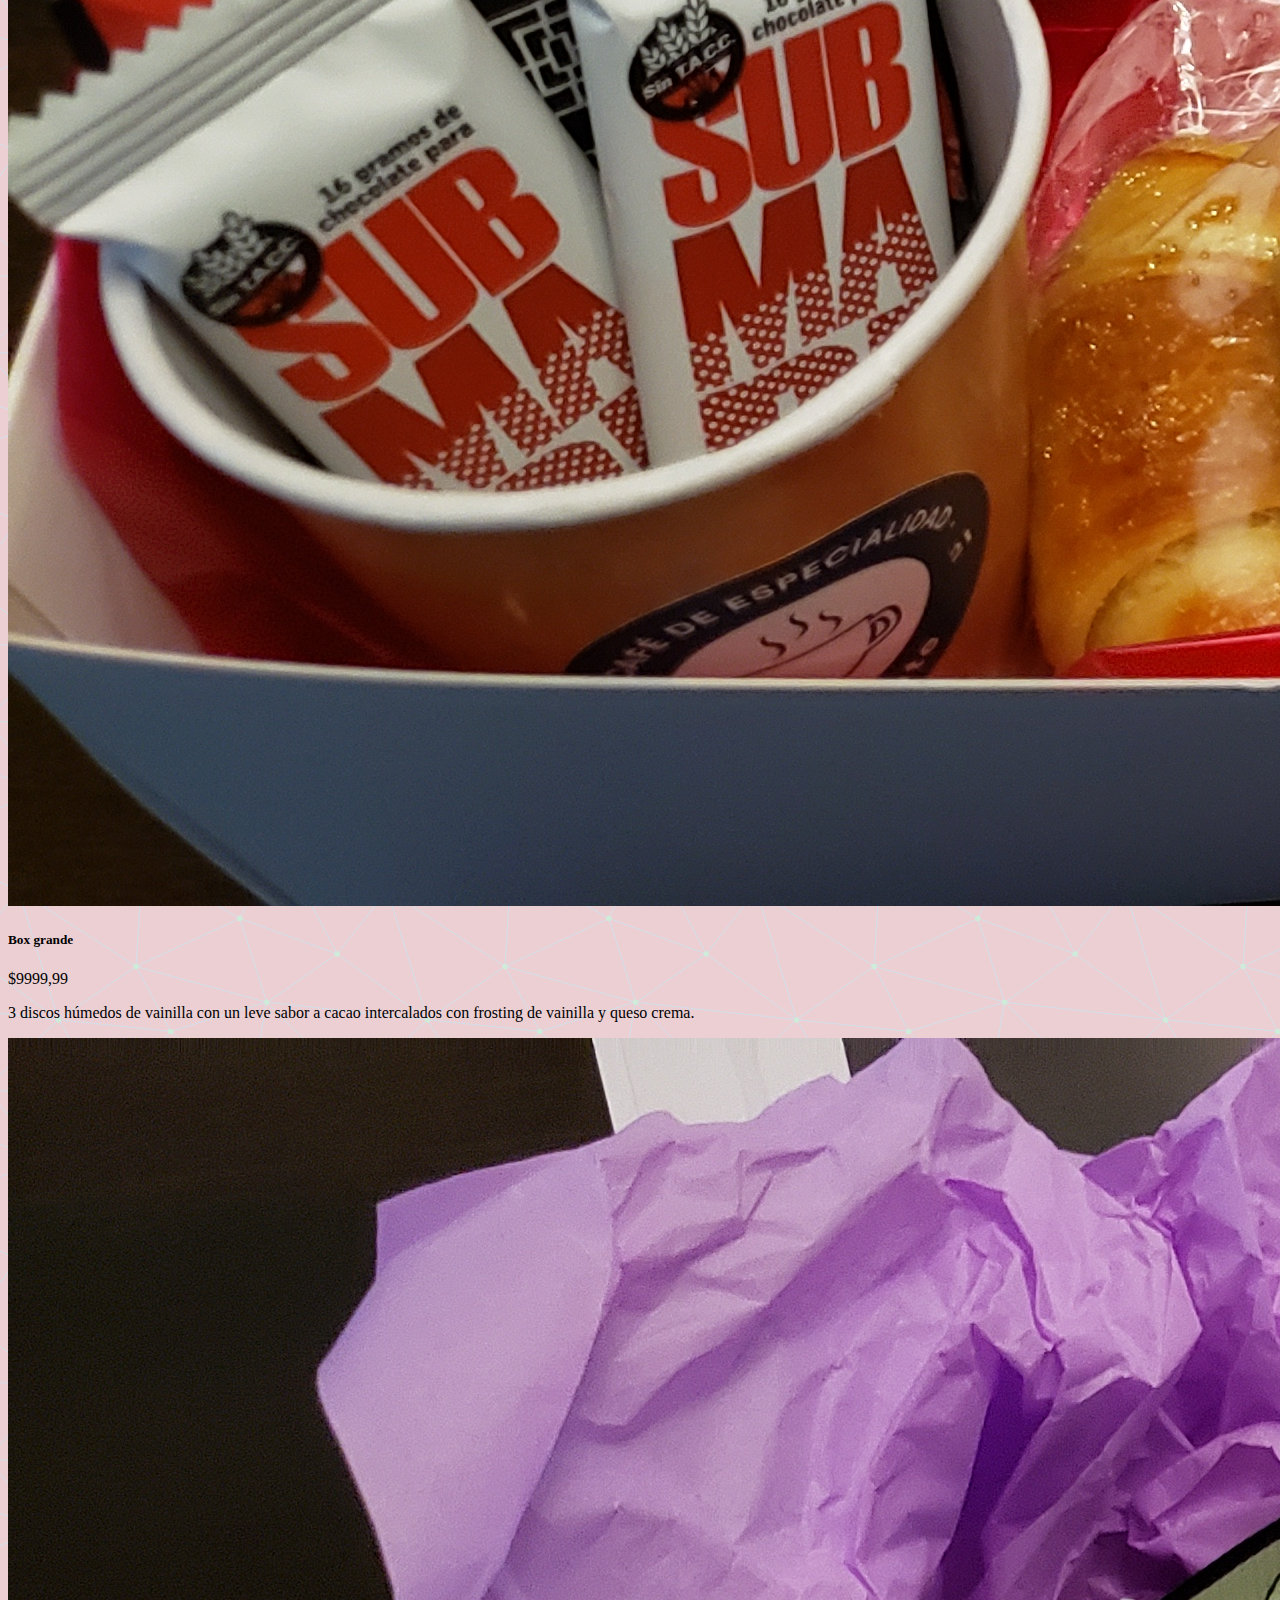
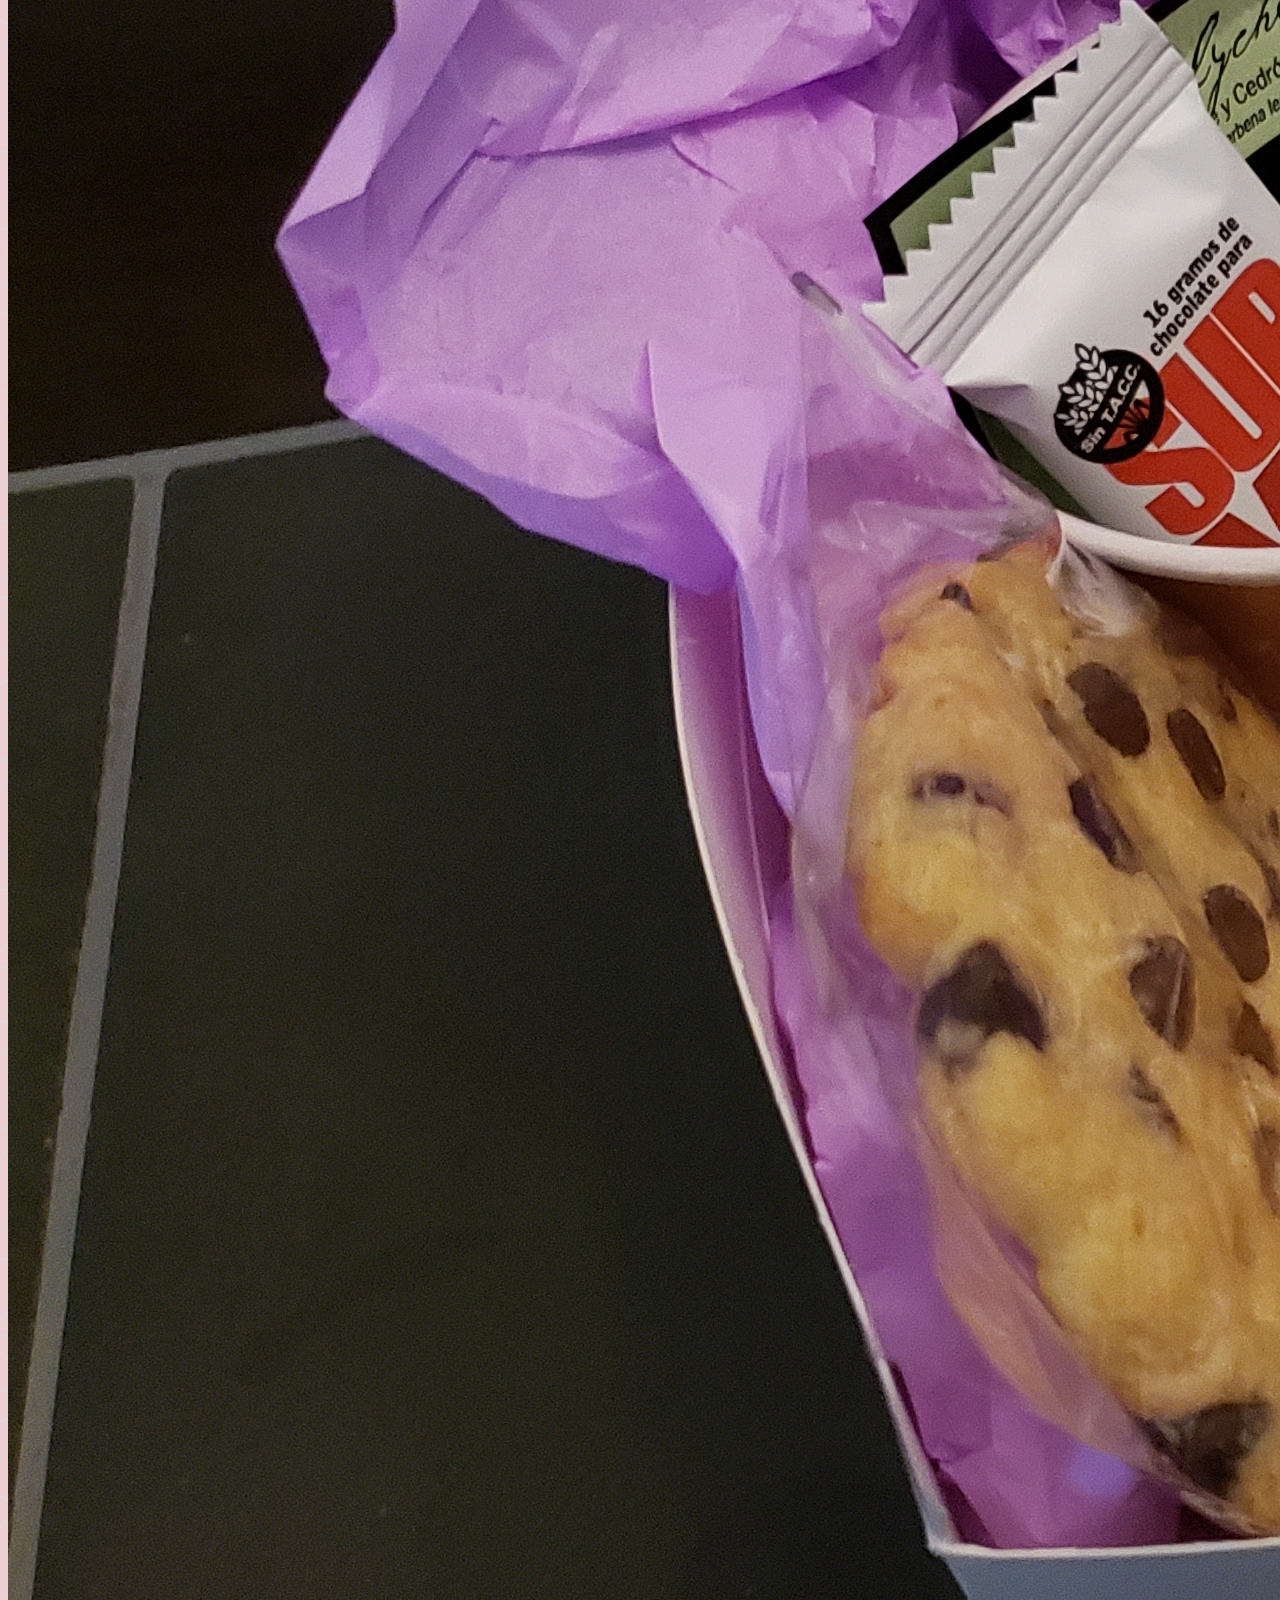
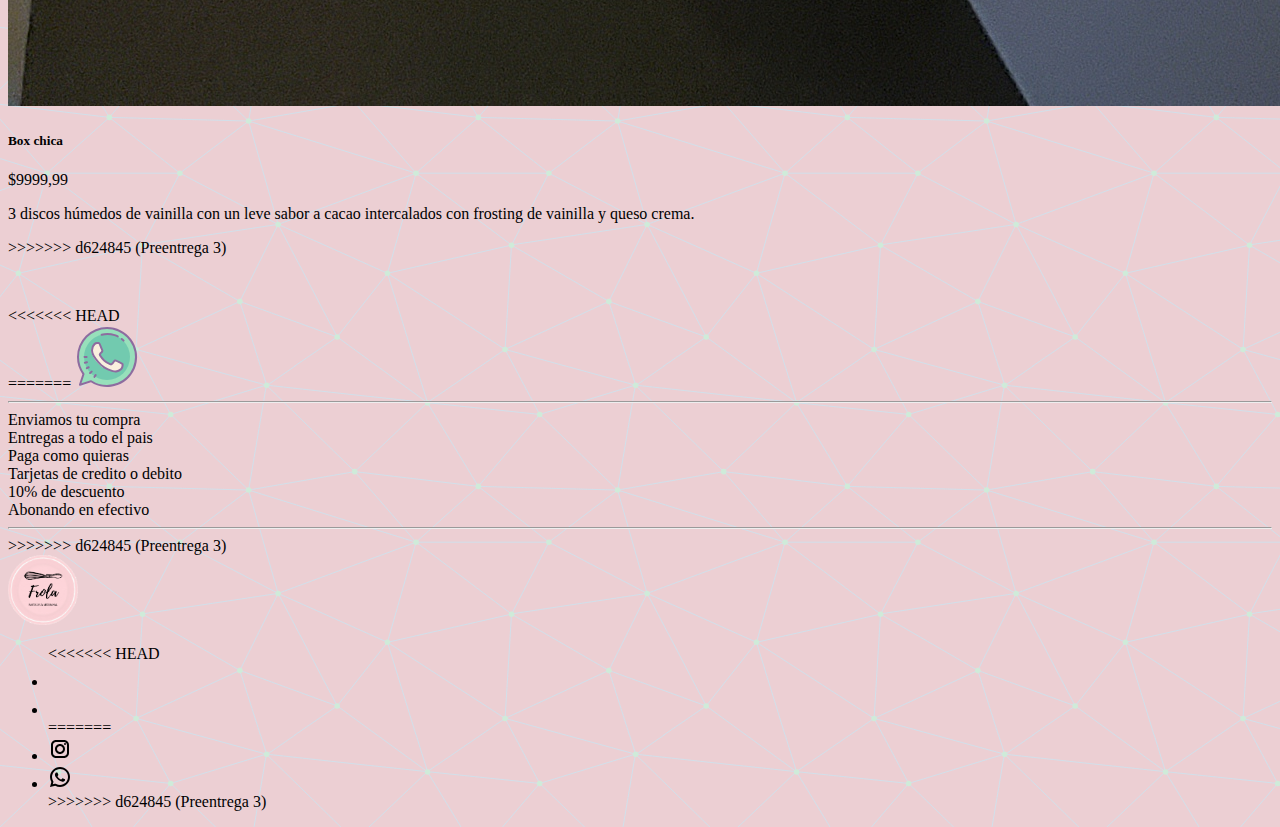
<file: Boxes.html>
<!doctype html>
<html lang="en">
  <head>
    <meta charset="utf-8">
    <meta name="viewport" content="width=device-width, initial-scale=1">
    <meta name="description" content="Cajas de pasteleria artesanal para desayunos">
    <link href="https://cdn.jsdelivr.net/npm/bootstrap@5.1.3/dist/css/bootstrap.min.css" rel="stylesheet" integrity="sha384-1BmE4kWBq78iYhFldvKuhfTAU6auU8tT94WrHftjDbrCEXSU1oBoqyl2QvZ6jIW3" crossorigin="anonymous">
    <link rel="stylesheet" href="./CSS/estilos.css">
    <title>Desayunos y boxes</title>
    
  </head>
  <body>
    <!--NavBar-->
    <nav class="navbar navbar-expand-lg navbar-light sticky-top" id="navbar">
      <div class="container-fluid">
        <a class="navbar-brand" href="./index.html" id="navbar-logo">
          <img src="./Imagenes/Logo.png" alt="Logo" height="50">
        </a>
        <button class="navbar-toggler" type="button" data-bs-toggle="collapse" data-bs-target="#navbarNavAltMarkup" aria-controls="navbarNavAltMarkup" aria-expanded="false" aria-label="Toggle navigation">
          <span class="navbar-toggler-icon"></span>
        </button>
        <div class="collapse navbar-collapse" id="navbarNavAltMarkup">
          <div class="navbar-nav">
            <li class="nav-item dropdown">
              <a class="nav-link dropdown-toggle" href="#" id="navbarDropdown" role="button" data-bs-toggle="dropdown" aria-expanded="false">
                Productos
              </a>
              <ul class="dropdown-menu" aria-labelledby="navbarDropdown">
                <li><a class="dropdown-item" href="./Productos.html">Tortas</a></li>
                <li><a class="dropdown-item" href="./Dulces.html">Dulces</a></li>
                <li><a class="dropdown-item" href="#">Desayunos y boxes</a></li>
              </ul>
            </li>
            <a class="nav-link" id="navbar-link" href="./Galeria.html">Galeria</a>
            <a class="nav-link" id="navbar-link" href="./Info.html">Informacion</a>
            <a class="nav-link" id="navbar-link" href="./Contacto.html">Contacto</a>
          </div>
        </div>
      </div>
    </nav>
    <div class="display-3 text-center mt-5 mb-5" id="titulo">Desayunos y boxes</div>
<<<<<<< HEAD
    <!--Productos Tortas-->
    <div class="mb-5">
      <div class="row row-cols-1 row-cols-md-3 row-cols-xl-5 g-4 me-5 ms-5">
        
=======
    <!--Productos Boxes-->
    <div class="mb-5">
      <div class="row row-cols-1 row-cols-md-2 row-cols-xl-2 g-4 me-5 ms-5">
        <div class="col" id="producto">
          <div class="card">
            <div id="fondo-producto"></div>
            <img src="./Imagenes/Pasteleria/Box1.jpg" class="card-img-top" alt="Box de desayuno grande">
            <div class="card-body">
              <h5 class="nombre card-title">Box grande</h5>
              <p class="precio card-text secondary">$9999,99</p>
              <p class="descripcion card-text">3 discos húmedos de vainilla con un leve sabor a cacao intercalados con frosting de vainilla y queso crema.</p>
            </div>
          </div>
        </div>
        <div class="col" id="producto">
          <div class="card">
            <div id="fondo-producto"></div>
            <img src="./Imagenes/Pasteleria/Box2.jpg" class="card-img-top" alt="Box de desayuno chica">
            <div class="card-body">
              <h5 class="nombre card-title">Box chica</h5>
              <p class="precio card-text secondary">$9999,99</p>
              <p class="descripcion card-text">3 discos húmedos de vainilla con un leve sabor a cacao intercalados con frosting de vainilla y queso crema.</p>
            </div>
          </div>
        </div>
>>>>>>> d624845 (Preentrega 3)
      </div>
    </div>
    <!--wpp-->
    <div>
<<<<<<< HEAD
      <a href="https://web.whatsapp.com/" target="_blank">
        <svg id="wpp" width="64" height="64"></svg>
      </a>
    </div>
    <!--FOOTER-->
    <footer class="footer mt-auto py-3 position-absolute bottom-0"  id="footer">
=======
      <a href="https://web.whatsapp.com/" target="_blank" id="wpp">
        <svg xmlns="http://www.w3.org/2000/svg" x="0px" y="0px" width="64" height="64" viewBox="0 0 64 64" style=" fill:#000000;"><path fill="#97e0bb" d="M3,32A29,29,0,1,1,16,56.2C13,57,6,59,6,59A94.15,94.15,0,0,0,8.36,48.81,28.87,28.87,0,0,1,3,32Z"></path><path fill="#72caaf" d="M32 9A23 23 0 1 0 32 55A23 23 0 1 0 32 9Z"></path><path fill="#faefde" d="M24,18l3,8-2.68,4.21L32,37l4,3.09L40,36l8,3-2.16,6.33-6.4,1.74L27.81,42.42s-8.64-6.44-11-14c-1.31-4.08,1.74-8.72,1.74-8.72Z"></path><path fill="#8d6c9f" d="M46.95,37.52l-.42-.21s-4.41-2.2-5.25-2.49a2.43,2.43,0,0,0-3,.92l-.33.46a24.53,24.53,0,0,1-1.61,2.12.67.67,0,0,1-.71,0l-.24-.1a17.84,17.84,0,0,1-5.54-3.46,22.06,22.06,0,0,1-4-5c0-.07-.06-.12-.06-.12a2.31,2.31,0,0,1,.28-.36c.2-.25.39-.45.59-.66s.34-.36.51-.56l.08-.09a5,5,0,0,0,.89-1.29A2.53,2.53,0,0,0,28,24.47c-.12-.25-1-2.46-1.63-3.92l-.67-1.62h0c-.64-1.54-1.35-1.84-2.5-1.89-.28,0-.58,0-.93,0a4.71,4.71,0,0,0-3.42,1.29A9.2,9.2,0,0,0,16,25.22c0,3.41,2,6.69,3.27,8.4l.13.19c3.77,5.46,8.44,9.55,13.15,11.5C36.74,47,39,47.5,40.52,47.5a7.86,7.86,0,0,0,1.7-.19c2.25-.49,5.05-2.15,5.81-4.29.63-1.78.79-3.68.37-4.42A2.92,2.92,0,0,0,46.95,37.52Zm-.81,4.83c-.47,1.34-2.63,2.63-4.34,3-1,.22-2.58.55-8.46-1.89C29,41.66,24.62,37.82,21.07,32.67l-.21-.3C19.79,30.92,18,28.06,18,25.22a7.31,7.31,0,0,1,2.36-5.59A2.79,2.79,0,0,1,22.3,19c.3,0,.56,0,.83,0a2.42,2.42,0,0,1,.41,0,1.67,1.67,0,0,1,.35.62l.67,1.62c.9,2.18,1.54,3.74,1.68,4s.16.42.1.54a3.21,3.21,0,0,1-.61.86l-.08.09c-.15.18-.3.33-.45.49s-.46.49-.69.78a2.19,2.19,0,0,0-.39,2.75,23.71,23.71,0,0,0,4.39,5.45,20,20,0,0,0,6.12,3.82l.22.09a2.61,2.61,0,0,0,2.94-.53,25.38,25.38,0,0,0,1.78-2.32l.33-.46c.21-.29.35-.33.71-.2.56.2,3.78,1.77,5,2.4l.45.22.54.25A7.32,7.32,0,0,1,46.14,42.35Z"></path><path fill="#8d6c9f" d="M32.06,2H32A30,30,0,0,0,2,32,29.66,29.66,0,0,0,7.41,49.16L4,59.45a1,1,0,0,0,1.25,1.27l10.7-3.42A30,30,0,1,0,32.06,2ZM32,60a27.82,27.82,0,0,1-15.4-4.62,1,1,0,0,0-.55-.17,1,1,0,0,0-.3,0l-9.27,3,3-8.9a1,1,0,0,0-.14-.91A27.69,27.69,0,0,1,4,32,28,28,0,0,1,32,4h0a28,28,0,0,1,0,56Z"></path><path fill="#8d6c9f" d="M47.37 13.2a1 1 0 0 0-1.25 1.56 21.46 21.46 0 0 1 1.77 1.59 1 1 0 0 0 1.42-1.41A23.7 23.7 0 0 0 47.37 13.2zM26.93 10.65a21.72 21.72 0 0 1 12.38.4 22 22 0 0 1 3 1.26 1 1 0 0 0 .45.11 1 1 0 0 0 .45-1.89 24 24 0 0 0-3.29-1.37 23.67 23.67 0 0 0-13.52-.44 1 1 0 1 0 .51 1.93zM14.57 41.82a1 1 0 0 0-1.34-.45l-1.85.93a1 1 0 0 0 .9 1.79l1.85-.93A1 1 0 0 0 14.57 41.82zM16 45.88l-1.55 1.38a1 1 0 1 0 1.33 1.49l1.55-1.38A1 1 0 1 0 16 45.88zM11.51 33h.06a1 1 0 0 0 .06-2l-2.07-.12a1 1 0 0 0-.12 2zM21.17 49.25a1 1 0 0 0-1.39.29l-1.14 1.73a1 1 0 1 0 1.67 1.1l1.14-1.73A1 1 0 0 0 21.17 49.25zM12.93 37.08a1 1 0 0 0-1.18-.78l-2 .42a1 1 0 0 0 .2 2l.2 0 2-.42A1 1 0 0 0 12.93 37.08z"></path></svg>
      </a>
    </div>
    <div>
      <hr>
      <div class="row row-col-3 col-md-10">
        <div class="col offset-md-2">
          <div class="text-center fs-5 fw-bold">Enviamos tu compra</div>
          <div class="text-center fs-6 text-muted">Entregas a todo el pais</div>
        </div>
        <div class="col">
          <div class="text-center fs-5 fw-bold">Paga como quieras</div>
          <div class="text-center fs-6 text-muted">Tarjetas de credito o debito</div>
        </div>
        <div class="col">
          <div class="text-center fs-5 fw-bold">10% de descuento</div>
          <div class="text-center fs-6 text-muted">Abonando en efectivo</div>
        </div>
      </div>
      <hr>
    </div>
    <!--FOOTER-->
    <footer class="footer mt-auto py-3 "  id="footer">
>>>>>>> d624845 (Preentrega 3)
      <div class="container">
        <span>    
          <div class="container bottom-0">
          <div class="d-flex flex-wrap justify-content-between align-items-center py-3 border-top">
            <div class="col-md-4 d-flex align-items-center">
              <a href="./index.html" class="mb-3 me-2 mb-md-0 text-muted text-decoration-none lh-1">
                <img class="ms-3" width="70" src="./Imagenes/Logo.png" alt="Logo"></img>
              </a>
            </div>
            <ul class="nav col-md-4 justify-content-end list-unstyled d-flex">
<<<<<<< HEAD
              <li class="ms-3"><a class="text-muted" href="#"><svg id="ig" class="bi" width="24" height="24"><use xlink:href="#facebook"></use></svg></a></li>
              <li class="ms-3"><a class="text-muted" href="#"><svg id="wpp2"class="bi" width="24" height="24"><use href="https://web.whatsapp.com/"></use></svg></a></li>
=======
              <li class="ms-3">
                <a class="text-muted" href="#"><svg xmlns="http://www.w3.org/2000/svg" x="0px" y="0px"
                width="24" height="24"
                viewBox="0 0 24 24"
                style=" fill:#000000;"><path d="M 8 3 C 5.243 3 3 5.243 3 8 L 3 16 C 3 18.757 5.243 21 8 21 L 16 21 C 18.757 21 21 18.757 21 16 L 21 8 C 21 5.243 18.757 3 16 3 L 8 3 z M 8 5 L 16 5 C 17.654 5 19 6.346 19 8 L 19 16 C 19 17.654 17.654 19 16 19 L 8 19 C 6.346 19 5 17.654 5 16 L 5 8 C 5 6.346 6.346 5 8 5 z M 17 6 A 1 1 0 0 0 16 7 A 1 1 0 0 0 17 8 A 1 1 0 0 0 18 7 A 1 1 0 0 0 17 6 z M 12 7 C 9.243 7 7 9.243 7 12 C 7 14.757 9.243 17 12 17 C 14.757 17 17 14.757 17 12 C 17 9.243 14.757 7 12 7 z M 12 9 C 13.654 9 15 10.346 15 12 C 15 13.654 13.654 15 12 15 C 10.346 15 9 13.654 9 12 C 9 10.346 10.346 9 12 9 z"></path></svg>
                </a>
              </li>
              <li class="ms-3">
                <a class="text-muted" href="#"><svg xmlns="http://www.w3.org/2000/svg" x="0px" y="0px"
                  width="24" height="24"
                  viewBox="0 0 24 24"
                  style=" fill:#000000;">    <path d="M 12.011719 2 C 6.5057187 2 2.0234844 6.478375 2.0214844 11.984375 C 2.0204844 13.744375 2.4814687 15.462563 3.3554688 16.976562 L 2 22 L 7.2324219 20.763672 C 8.6914219 21.559672 10.333859 21.977516 12.005859 21.978516 L 12.009766 21.978516 C 17.514766 21.978516 21.995047 17.499141 21.998047 11.994141 C 22.000047 9.3251406 20.962172 6.8157344 19.076172 4.9277344 C 17.190172 3.0407344 14.683719 2.001 12.011719 2 z M 12.009766 4 C 14.145766 4.001 16.153109 4.8337969 17.662109 6.3417969 C 19.171109 7.8517969 20.000047 9.8581875 19.998047 11.992188 C 19.996047 16.396187 16.413812 19.978516 12.007812 19.978516 C 10.674812 19.977516 9.3544062 19.642812 8.1914062 19.007812 L 7.5175781 18.640625 L 6.7734375 18.816406 L 4.8046875 19.28125 L 5.2851562 17.496094 L 5.5019531 16.695312 L 5.0878906 15.976562 C 4.3898906 14.768562 4.0204844 13.387375 4.0214844 11.984375 C 4.0234844 7.582375 7.6067656 4 12.009766 4 z M 8.4765625 7.375 C 8.3095625 7.375 8.0395469 7.4375 7.8105469 7.6875 C 7.5815469 7.9365 6.9355469 8.5395781 6.9355469 9.7675781 C 6.9355469 10.995578 7.8300781 12.182609 7.9550781 12.349609 C 8.0790781 12.515609 9.68175 15.115234 12.21875 16.115234 C 14.32675 16.946234 14.754891 16.782234 15.212891 16.740234 C 15.670891 16.699234 16.690438 16.137687 16.898438 15.554688 C 17.106437 14.971687 17.106922 14.470187 17.044922 14.367188 C 16.982922 14.263188 16.816406 14.201172 16.566406 14.076172 C 16.317406 13.951172 15.090328 13.348625 14.861328 13.265625 C 14.632328 13.182625 14.464828 13.140625 14.298828 13.390625 C 14.132828 13.640625 13.655766 14.201187 13.509766 14.367188 C 13.363766 14.534188 13.21875 14.556641 12.96875 14.431641 C 12.71875 14.305641 11.914938 14.041406 10.960938 13.191406 C 10.218937 12.530406 9.7182656 11.714844 9.5722656 11.464844 C 9.4272656 11.215844 9.5585938 11.079078 9.6835938 10.955078 C 9.7955938 10.843078 9.9316406 10.663578 10.056641 10.517578 C 10.180641 10.371578 10.223641 10.267562 10.306641 10.101562 C 10.389641 9.9355625 10.347156 9.7890625 10.285156 9.6640625 C 10.223156 9.5390625 9.737625 8.3065 9.515625 7.8125 C 9.328625 7.3975 9.131125 7.3878594 8.953125 7.3808594 C 8.808125 7.3748594 8.6425625 7.375 8.4765625 7.375 z"></path></svg>
                </a>
              </li>
>>>>>>> d624845 (Preentrega 3)
            </ul>
          </div>
        </div>
      </span>
      </div>
    </footer>


    <script src="https://cdn.jsdelivr.net/npm/bootstrap@5.1.3/dist/js/bootstrap.bundle.min.js" integrity="sha384-ka7Sk0Gln4gmtz2MlQnikT1wXgYsOg+OMhuP+IlRH9sENBO0LRn5q+8nbTov4+1p" crossorigin="anonymous"></script>
  </body>
</html>
</file>
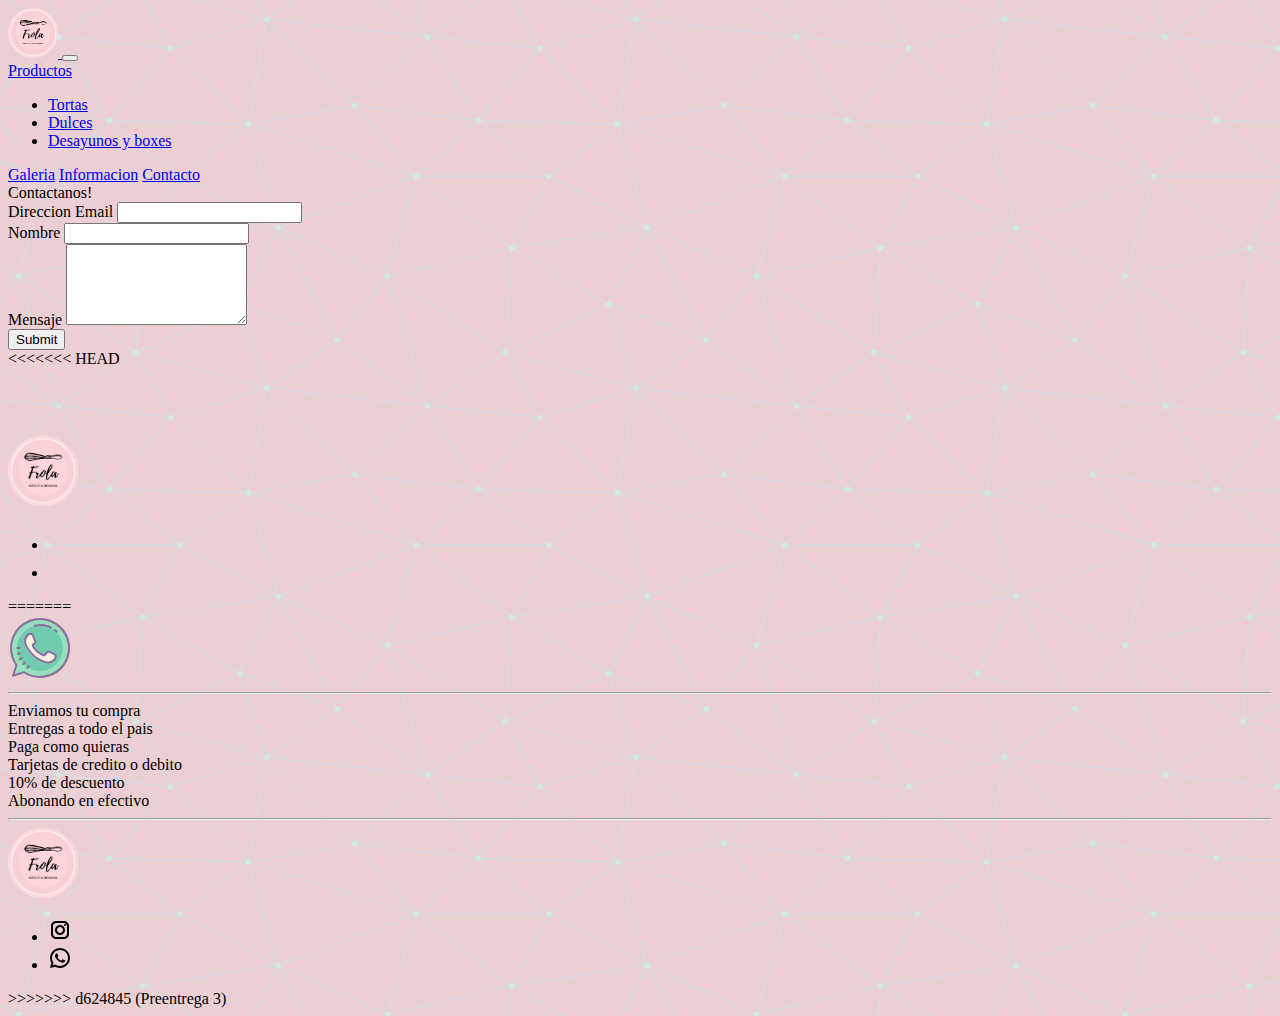
<file: Contacto.html>
<!doctype html>
<html lang="en">
  <head>
    <meta charset="utf-8">
    <meta name="viewport" content="width=device-width, initial-scale=1">
    <meta name="description" content="Contacto para mandar mail y hacer consultas">
    <link href="https://cdn.jsdelivr.net/npm/bootstrap@5.1.3/dist/css/bootstrap.min.css" rel="stylesheet" integrity="sha384-1BmE4kWBq78iYhFldvKuhfTAU6auU8tT94WrHftjDbrCEXSU1oBoqyl2QvZ6jIW3" crossorigin="anonymous">
    <link rel="stylesheet" href="./CSS/estilos.css">
    <title>Contacto</title>
  </head>
  <!--Navbar-->
  <body class="d-flex flex-column">
    <nav class="navbar navbar-expand-lg navbar-light sticky-top" id="navbar">
      <div class="container-fluid">
        <a class="navbar-brand" href="./index.html" id="navbar-logo">
          <img src="./Imagenes/Logo.png" alt="Logo" height="50">
        </a>
        <button class="navbar-toggler" type="button" data-bs-toggle="collapse" data-bs-target="#navbarNavAltMarkup" aria-controls="navbarNavAltMarkup" aria-expanded="false" aria-label="Toggle navigation">
          <span class="navbar-toggler-icon"></span>
        </button>
        <div class="collapse navbar-collapse" id="navbarNavAltMarkup">
          <div class="navbar-nav">
            <li class="nav-item dropdown">
              <a class="nav-link dropdown-toggle" href="#" id="navbarDropdown" role="button" data-bs-toggle="dropdown" aria-expanded="false">
                Productos
              </a>
              <ul class="dropdown-menu" aria-labelledby="navbarDropdown">
                <li><a class="dropdown-item" href="./Productos.html">Tortas</a></li>
                <li><a class="dropdown-item" href="./Dulces.html">Dulces</a></li>
                <li><a class="dropdown-item" href="./Boxes.html">Desayunos y boxes</a></li>
              </ul>
            </li>
            <a class="nav-link" id="navbar-link" href="./Galeria.html">Galeria</a>
            <a class="nav-link" id="navbar-link" href="./Info.html">Informacion</a>
            <a class="nav-link" id="navbar-link" href="#">Contacto</a>
          </div>
        </div>
      </div>
    </nav>
    <div class="display-3 text-center mt-5 mb-5" id="titulo">Contactanos!</div>
    <!--Formulario-->
    <form class="me-5 ms-5">
      <div class="mb-3">
        <label for="InputEmail" class="form-label">Direccion Email</label>
        <input type="email" class="form-control" id="InputEmail" aria-describedby="emailHelp">
      </div>
      <div class="mb-3">
        <label for="Nombre" class="form-label">Nombre</label>
        <input type="text" name="Nombre" id="Nombre" class="form-control">
      </div>
      <div class="mb-3">
        <label for="Mensaje" class="form-label">Mensaje</label>
        <textarea name="Mensaje" id="Mensaje" cols="20" rows="5" class="form-control"></textarea>
      </div>
      <button type="submit" class="btn btn-primary">Submit</button>
    </form>
<<<<<<< HEAD
    <!--wpp-->
    <div>
      <a href="https://web.whatsapp.com/" target="_blank">
        <svg id="wpp" width="64" height="64"></svg>
      </a>
    </div>
    <!--Footer-->
    <footer class="footer mt-auto py-3"  id="footer">
      <div class="container">
        <span>    
          <div class="container bottom-0">
          <div class="d-flex flex-wrap justify-content-between align-items-center py-3 border-top">
            <div class="col-md-4 d-flex align-items-center">
              <a href="./index.html" class="mb-3 me-2 mb-md-0 text-muted text-decoration-none lh-1">
                <img class="ms-3" width="70" src="./Imagenes/Logo.png" alt="Logo"></img>
              </a>
            </div>
            <ul class="nav col-md-4 justify-content-end list-unstyled d-flex">
              <li class="ms-3"><a class="text-muted" href="#"><svg id="ig" class="bi" width="24" height="24"><use xlink:href="#facebook"></use></svg></a></li>
              <li class="ms-3"><a class="text-muted" href="#"><svg id="wpp2"class="bi" width="24" height="24"><use href="https://web.whatsapp.com/"></use></svg></a></li>
            </ul>
          </div>
        </div>
      </span>
      </div>
    </footer>
=======
        <!--wpp-->
        <div>
          <a href="https://web.whatsapp.com/" target="_blank" id="wpp">
            <svg xmlns="http://www.w3.org/2000/svg" x="0px" y="0px" width="64" height="64" viewBox="0 0 64 64" style=" fill:#000000;"><path fill="#97e0bb" d="M3,32A29,29,0,1,1,16,56.2C13,57,6,59,6,59A94.15,94.15,0,0,0,8.36,48.81,28.87,28.87,0,0,1,3,32Z"></path><path fill="#72caaf" d="M32 9A23 23 0 1 0 32 55A23 23 0 1 0 32 9Z"></path><path fill="#faefde" d="M24,18l3,8-2.68,4.21L32,37l4,3.09L40,36l8,3-2.16,6.33-6.4,1.74L27.81,42.42s-8.64-6.44-11-14c-1.31-4.08,1.74-8.72,1.74-8.72Z"></path><path fill="#8d6c9f" d="M46.95,37.52l-.42-.21s-4.41-2.2-5.25-2.49a2.43,2.43,0,0,0-3,.92l-.33.46a24.53,24.53,0,0,1-1.61,2.12.67.67,0,0,1-.71,0l-.24-.1a17.84,17.84,0,0,1-5.54-3.46,22.06,22.06,0,0,1-4-5c0-.07-.06-.12-.06-.12a2.31,2.31,0,0,1,.28-.36c.2-.25.39-.45.59-.66s.34-.36.51-.56l.08-.09a5,5,0,0,0,.89-1.29A2.53,2.53,0,0,0,28,24.47c-.12-.25-1-2.46-1.63-3.92l-.67-1.62h0c-.64-1.54-1.35-1.84-2.5-1.89-.28,0-.58,0-.93,0a4.71,4.71,0,0,0-3.42,1.29A9.2,9.2,0,0,0,16,25.22c0,3.41,2,6.69,3.27,8.4l.13.19c3.77,5.46,8.44,9.55,13.15,11.5C36.74,47,39,47.5,40.52,47.5a7.86,7.86,0,0,0,1.7-.19c2.25-.49,5.05-2.15,5.81-4.29.63-1.78.79-3.68.37-4.42A2.92,2.92,0,0,0,46.95,37.52Zm-.81,4.83c-.47,1.34-2.63,2.63-4.34,3-1,.22-2.58.55-8.46-1.89C29,41.66,24.62,37.82,21.07,32.67l-.21-.3C19.79,30.92,18,28.06,18,25.22a7.31,7.31,0,0,1,2.36-5.59A2.79,2.79,0,0,1,22.3,19c.3,0,.56,0,.83,0a2.42,2.42,0,0,1,.41,0,1.67,1.67,0,0,1,.35.62l.67,1.62c.9,2.18,1.54,3.74,1.68,4s.16.42.1.54a3.21,3.21,0,0,1-.61.86l-.08.09c-.15.18-.3.33-.45.49s-.46.49-.69.78a2.19,2.19,0,0,0-.39,2.75,23.71,23.71,0,0,0,4.39,5.45,20,20,0,0,0,6.12,3.82l.22.09a2.61,2.61,0,0,0,2.94-.53,25.38,25.38,0,0,0,1.78-2.32l.33-.46c.21-.29.35-.33.71-.2.56.2,3.78,1.77,5,2.4l.45.22.54.25A7.32,7.32,0,0,1,46.14,42.35Z"></path><path fill="#8d6c9f" d="M32.06,2H32A30,30,0,0,0,2,32,29.66,29.66,0,0,0,7.41,49.16L4,59.45a1,1,0,0,0,1.25,1.27l10.7-3.42A30,30,0,1,0,32.06,2ZM32,60a27.82,27.82,0,0,1-15.4-4.62,1,1,0,0,0-.55-.17,1,1,0,0,0-.3,0l-9.27,3,3-8.9a1,1,0,0,0-.14-.91A27.69,27.69,0,0,1,4,32,28,28,0,0,1,32,4h0a28,28,0,0,1,0,56Z"></path><path fill="#8d6c9f" d="M47.37 13.2a1 1 0 0 0-1.25 1.56 21.46 21.46 0 0 1 1.77 1.59 1 1 0 0 0 1.42-1.41A23.7 23.7 0 0 0 47.37 13.2zM26.93 10.65a21.72 21.72 0 0 1 12.38.4 22 22 0 0 1 3 1.26 1 1 0 0 0 .45.11 1 1 0 0 0 .45-1.89 24 24 0 0 0-3.29-1.37 23.67 23.67 0 0 0-13.52-.44 1 1 0 1 0 .51 1.93zM14.57 41.82a1 1 0 0 0-1.34-.45l-1.85.93a1 1 0 0 0 .9 1.79l1.85-.93A1 1 0 0 0 14.57 41.82zM16 45.88l-1.55 1.38a1 1 0 1 0 1.33 1.49l1.55-1.38A1 1 0 1 0 16 45.88zM11.51 33h.06a1 1 0 0 0 .06-2l-2.07-.12a1 1 0 0 0-.12 2zM21.17 49.25a1 1 0 0 0-1.39.29l-1.14 1.73a1 1 0 1 0 1.67 1.1l1.14-1.73A1 1 0 0 0 21.17 49.25zM12.93 37.08a1 1 0 0 0-1.18-.78l-2 .42a1 1 0 0 0 .2 2l.2 0 2-.42A1 1 0 0 0 12.93 37.08z"></path></svg>
          </a>
        </div>
        <div>
          <hr>
          <div class="row row-col-3 col-md-10">
            <div class="col offset-md-2">
              <div class="text-center fs-5 fw-bold">Enviamos tu compra</div>
              <div class="text-center fs-6 text-muted">Entregas a todo el pais</div>
            </div>
            <div class="col">
              <div class="text-center fs-5 fw-bold">Paga como quieras</div>
              <div class="text-center fs-6 text-muted">Tarjetas de credito o debito</div>
            </div>
            <div class="col">
              <div class="text-center fs-5 fw-bold">10% de descuento</div>
              <div class="text-center fs-6 text-muted">Abonando en efectivo</div>
            </div>
          </div>
          <hr>
        </div>
        <!--FOOTER-->
        <footer class="footer mt-auto py-3 "  id="footer">
          <div class="container">
            <span>    
              <div class="container bottom-0">
              <div class="d-flex flex-wrap justify-content-between align-items-center py-3 border-top">
                <div class="col-md-4 d-flex align-items-center">
                  <a href="./index.html" class="mb-3 me-2 mb-md-0 text-muted text-decoration-none lh-1">
                    <img class="ms-3" width="70" src="./Imagenes/Logo.png" alt="Logo"></img>
                  </a>
                </div>
                <ul class="nav col-md-4 justify-content-end list-unstyled d-flex">
                  <li class="ms-3">
                    <a class="text-muted" href="#"><svg xmlns="http://www.w3.org/2000/svg" x="0px" y="0px"
                    width="24" height="24"
                    viewBox="0 0 24 24"
                    style=" fill:#000000;"><path d="M 8 3 C 5.243 3 3 5.243 3 8 L 3 16 C 3 18.757 5.243 21 8 21 L 16 21 C 18.757 21 21 18.757 21 16 L 21 8 C 21 5.243 18.757 3 16 3 L 8 3 z M 8 5 L 16 5 C 17.654 5 19 6.346 19 8 L 19 16 C 19 17.654 17.654 19 16 19 L 8 19 C 6.346 19 5 17.654 5 16 L 5 8 C 5 6.346 6.346 5 8 5 z M 17 6 A 1 1 0 0 0 16 7 A 1 1 0 0 0 17 8 A 1 1 0 0 0 18 7 A 1 1 0 0 0 17 6 z M 12 7 C 9.243 7 7 9.243 7 12 C 7 14.757 9.243 17 12 17 C 14.757 17 17 14.757 17 12 C 17 9.243 14.757 7 12 7 z M 12 9 C 13.654 9 15 10.346 15 12 C 15 13.654 13.654 15 12 15 C 10.346 15 9 13.654 9 12 C 9 10.346 10.346 9 12 9 z"></path></svg>
                    </a>
                  </li>
                  <li class="ms-3">
                    <a class="text-muted" href="#"><svg xmlns="http://www.w3.org/2000/svg" x="0px" y="0px"
                      width="24" height="24"
                      viewBox="0 0 24 24"
                      style=" fill:#000000;">    <path d="M 12.011719 2 C 6.5057187 2 2.0234844 6.478375 2.0214844 11.984375 C 2.0204844 13.744375 2.4814687 15.462563 3.3554688 16.976562 L 2 22 L 7.2324219 20.763672 C 8.6914219 21.559672 10.333859 21.977516 12.005859 21.978516 L 12.009766 21.978516 C 17.514766 21.978516 21.995047 17.499141 21.998047 11.994141 C 22.000047 9.3251406 20.962172 6.8157344 19.076172 4.9277344 C 17.190172 3.0407344 14.683719 2.001 12.011719 2 z M 12.009766 4 C 14.145766 4.001 16.153109 4.8337969 17.662109 6.3417969 C 19.171109 7.8517969 20.000047 9.8581875 19.998047 11.992188 C 19.996047 16.396187 16.413812 19.978516 12.007812 19.978516 C 10.674812 19.977516 9.3544062 19.642812 8.1914062 19.007812 L 7.5175781 18.640625 L 6.7734375 18.816406 L 4.8046875 19.28125 L 5.2851562 17.496094 L 5.5019531 16.695312 L 5.0878906 15.976562 C 4.3898906 14.768562 4.0204844 13.387375 4.0214844 11.984375 C 4.0234844 7.582375 7.6067656 4 12.009766 4 z M 8.4765625 7.375 C 8.3095625 7.375 8.0395469 7.4375 7.8105469 7.6875 C 7.5815469 7.9365 6.9355469 8.5395781 6.9355469 9.7675781 C 6.9355469 10.995578 7.8300781 12.182609 7.9550781 12.349609 C 8.0790781 12.515609 9.68175 15.115234 12.21875 16.115234 C 14.32675 16.946234 14.754891 16.782234 15.212891 16.740234 C 15.670891 16.699234 16.690438 16.137687 16.898438 15.554688 C 17.106437 14.971687 17.106922 14.470187 17.044922 14.367188 C 16.982922 14.263188 16.816406 14.201172 16.566406 14.076172 C 16.317406 13.951172 15.090328 13.348625 14.861328 13.265625 C 14.632328 13.182625 14.464828 13.140625 14.298828 13.390625 C 14.132828 13.640625 13.655766 14.201187 13.509766 14.367188 C 13.363766 14.534188 13.21875 14.556641 12.96875 14.431641 C 12.71875 14.305641 11.914938 14.041406 10.960938 13.191406 C 10.218937 12.530406 9.7182656 11.714844 9.5722656 11.464844 C 9.4272656 11.215844 9.5585938 11.079078 9.6835938 10.955078 C 9.7955938 10.843078 9.9316406 10.663578 10.056641 10.517578 C 10.180641 10.371578 10.223641 10.267562 10.306641 10.101562 C 10.389641 9.9355625 10.347156 9.7890625 10.285156 9.6640625 C 10.223156 9.5390625 9.737625 8.3065 9.515625 7.8125 C 9.328625 7.3975 9.131125 7.3878594 8.953125 7.3808594 C 8.808125 7.3748594 8.6425625 7.375 8.4765625 7.375 z"></path></svg>
                    </a>
                  </li>
                </ul>
              </div>
            </div>
          </span>
          </div>
        </footer>
>>>>>>> d624845 (Preentrega 3)
    

    <script src="https://cdn.jsdelivr.net/npm/bootstrap@5.1.3/dist/js/bootstrap.bundle.min.js" integrity="sha384-ka7Sk0Gln4gmtz2MlQnikT1wXgYsOg+OMhuP+IlRH9sENBO0LRn5q+8nbTov4+1p" crossorigin="anonymous"></script>
  </body>
</html>
</file>
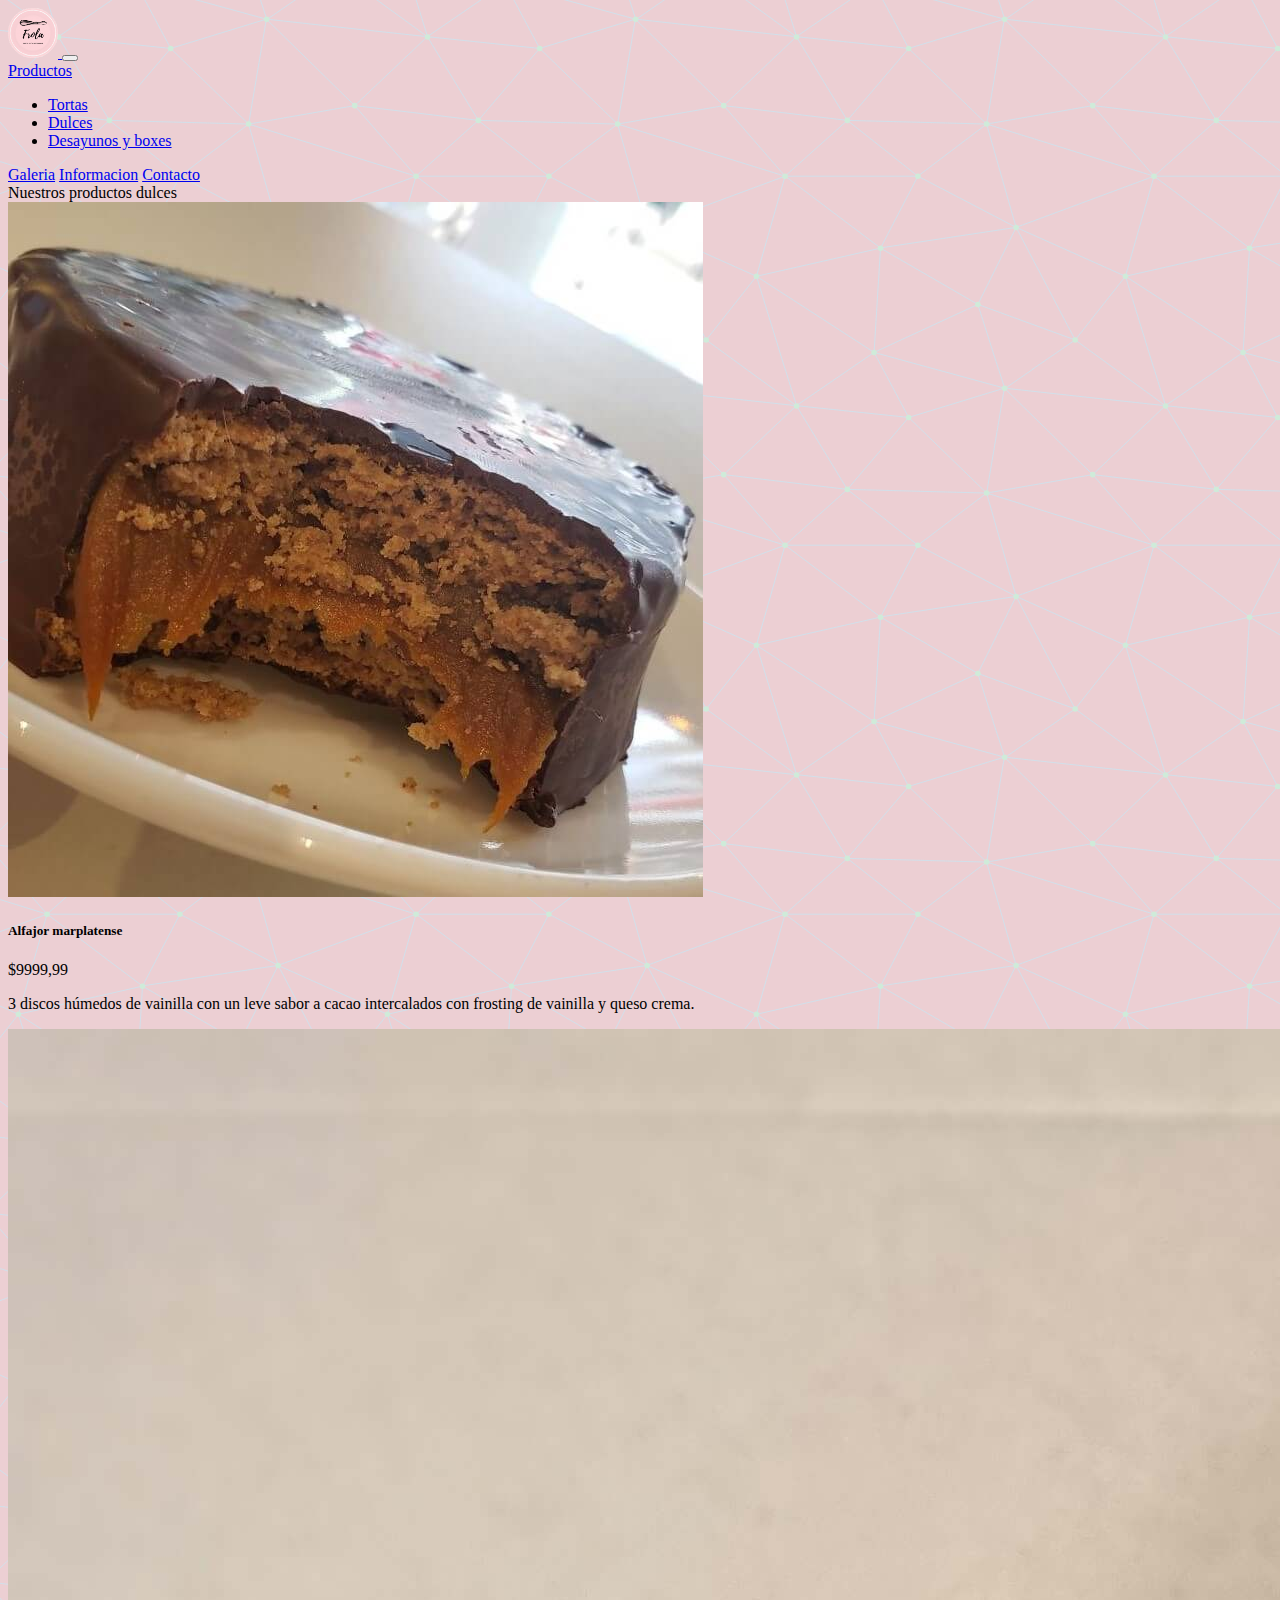
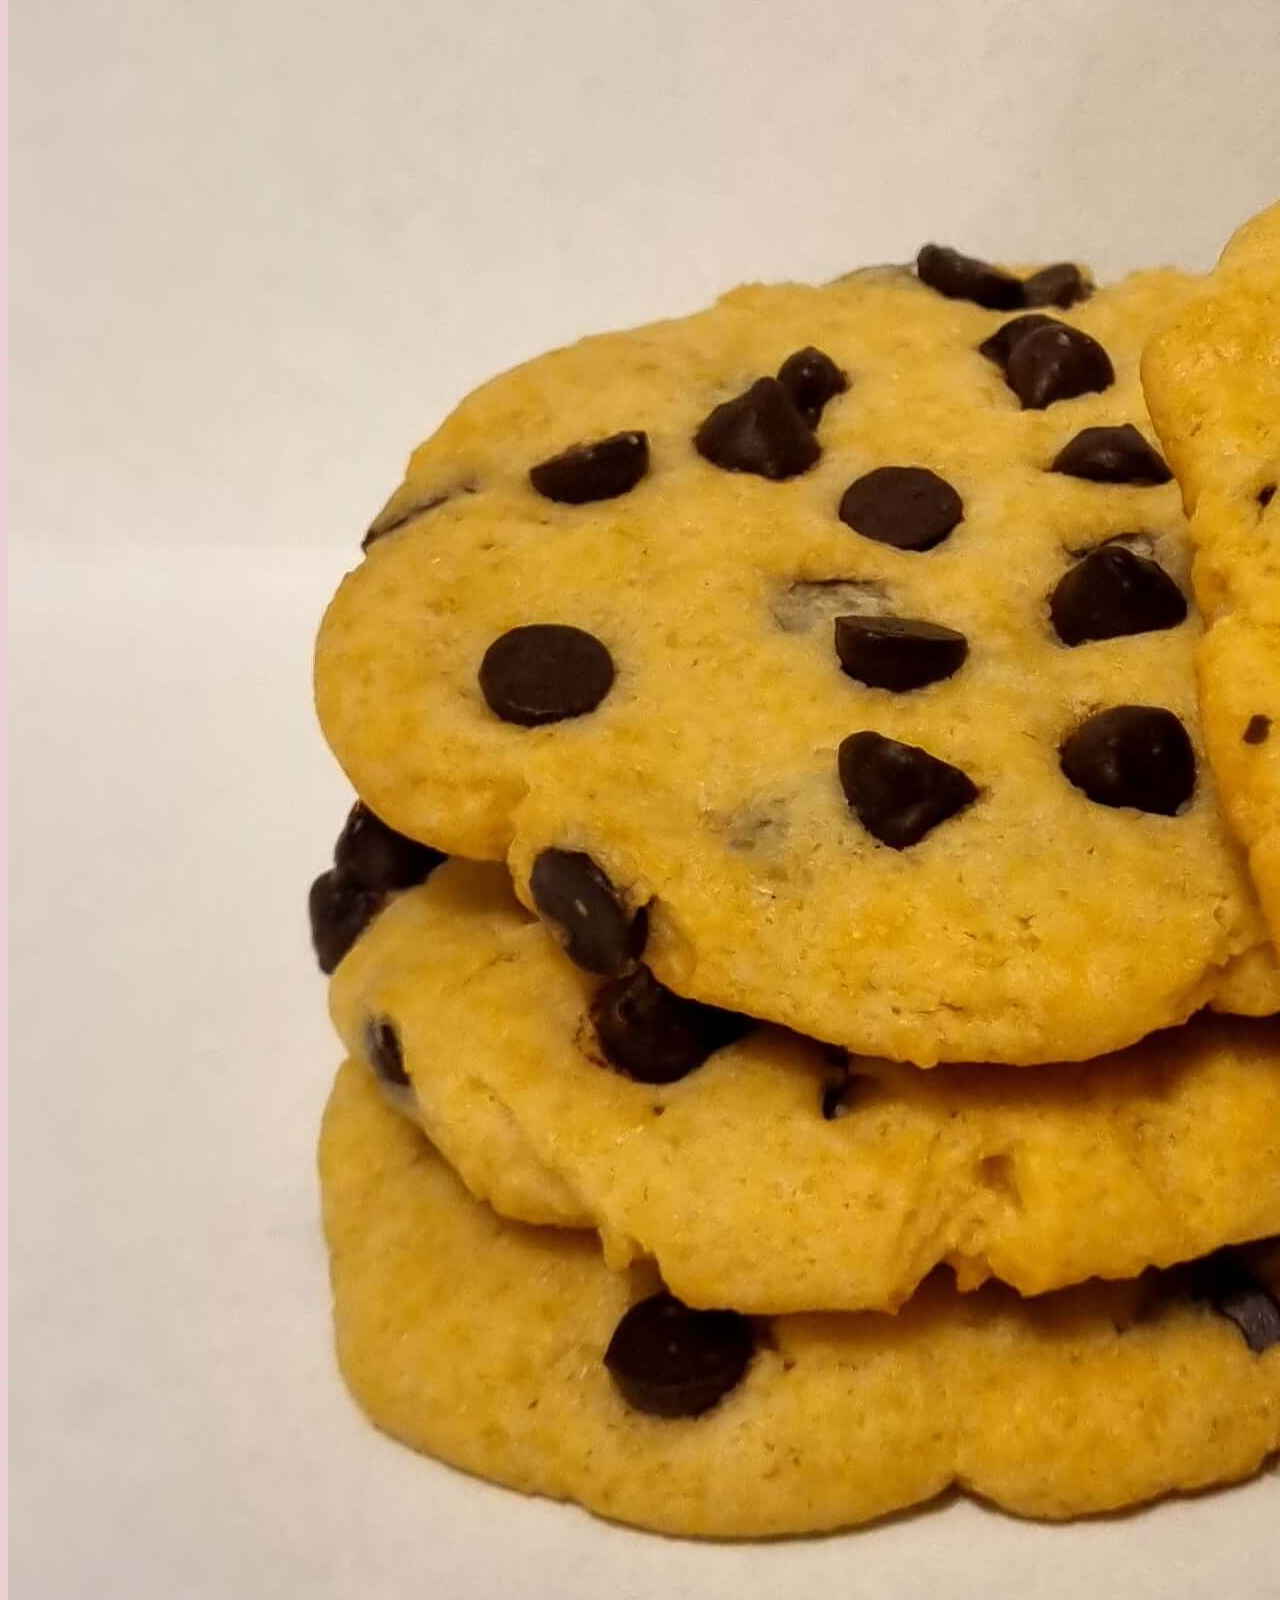
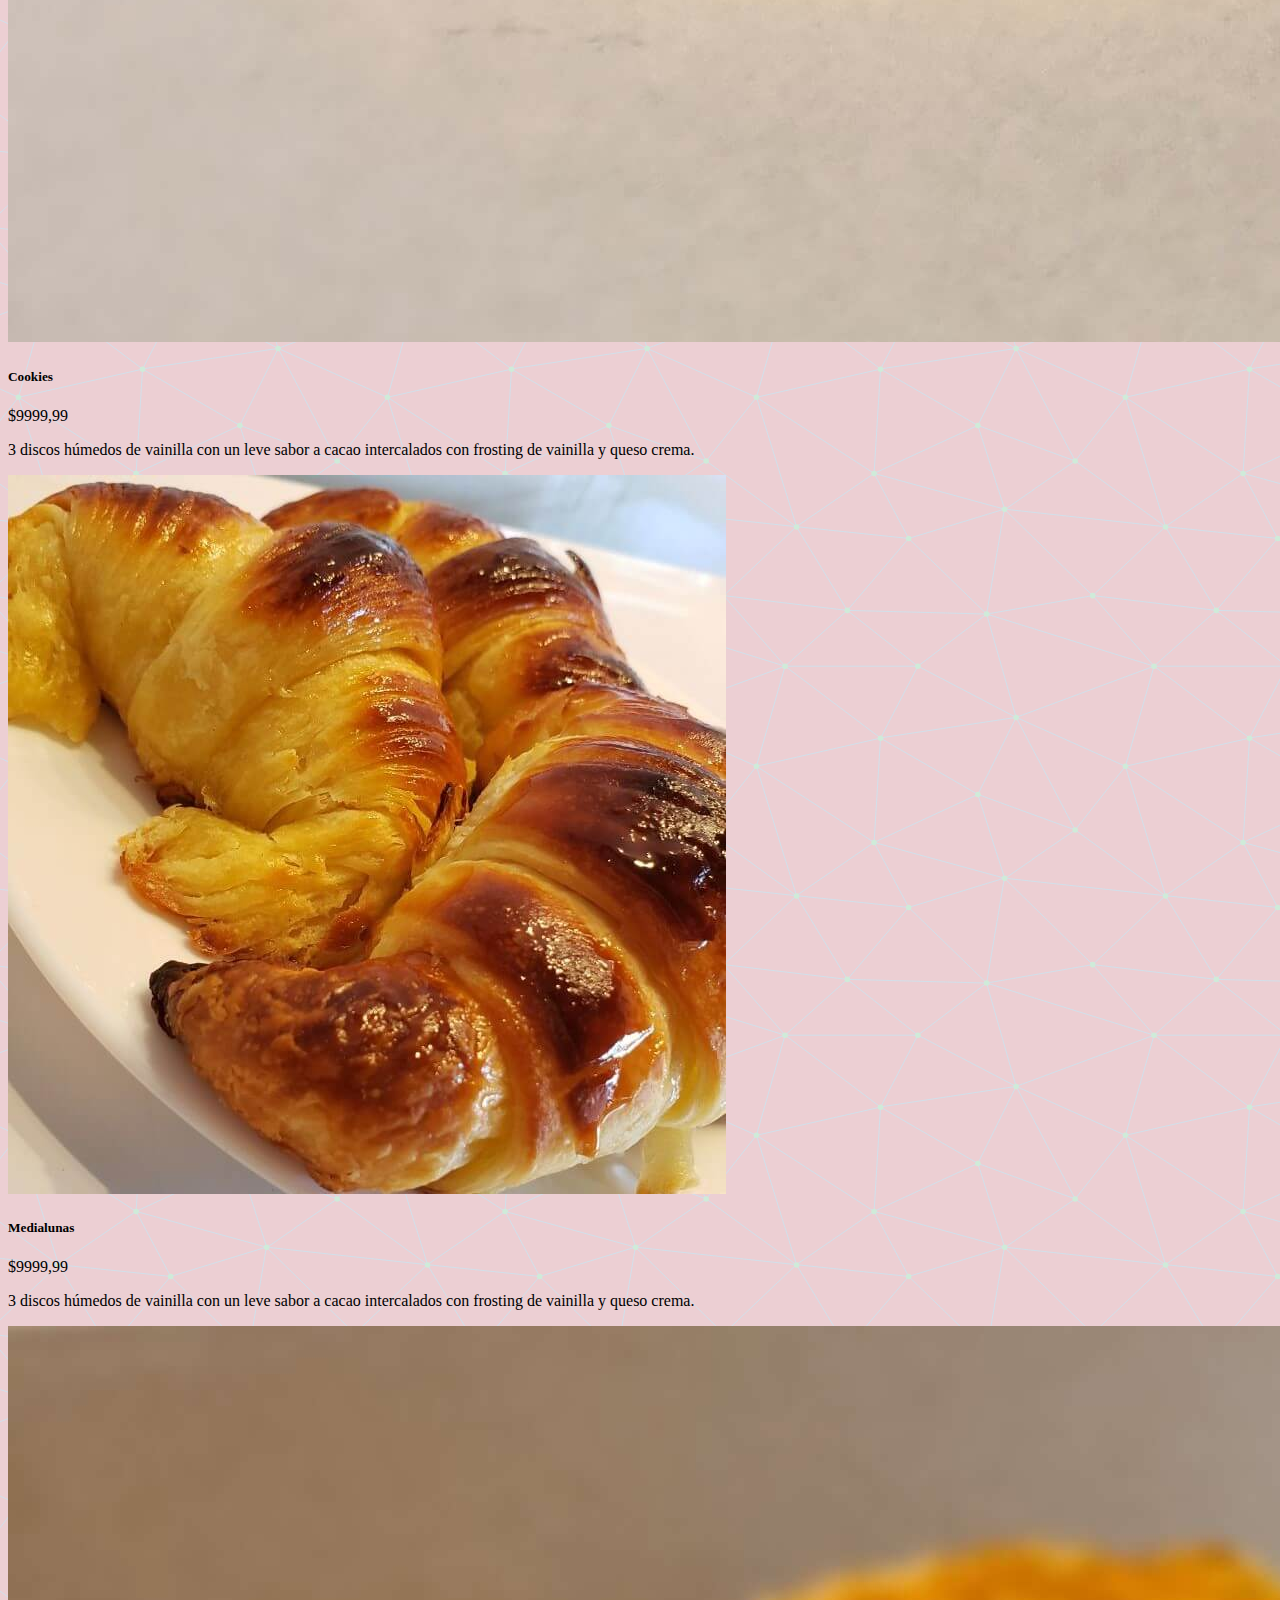
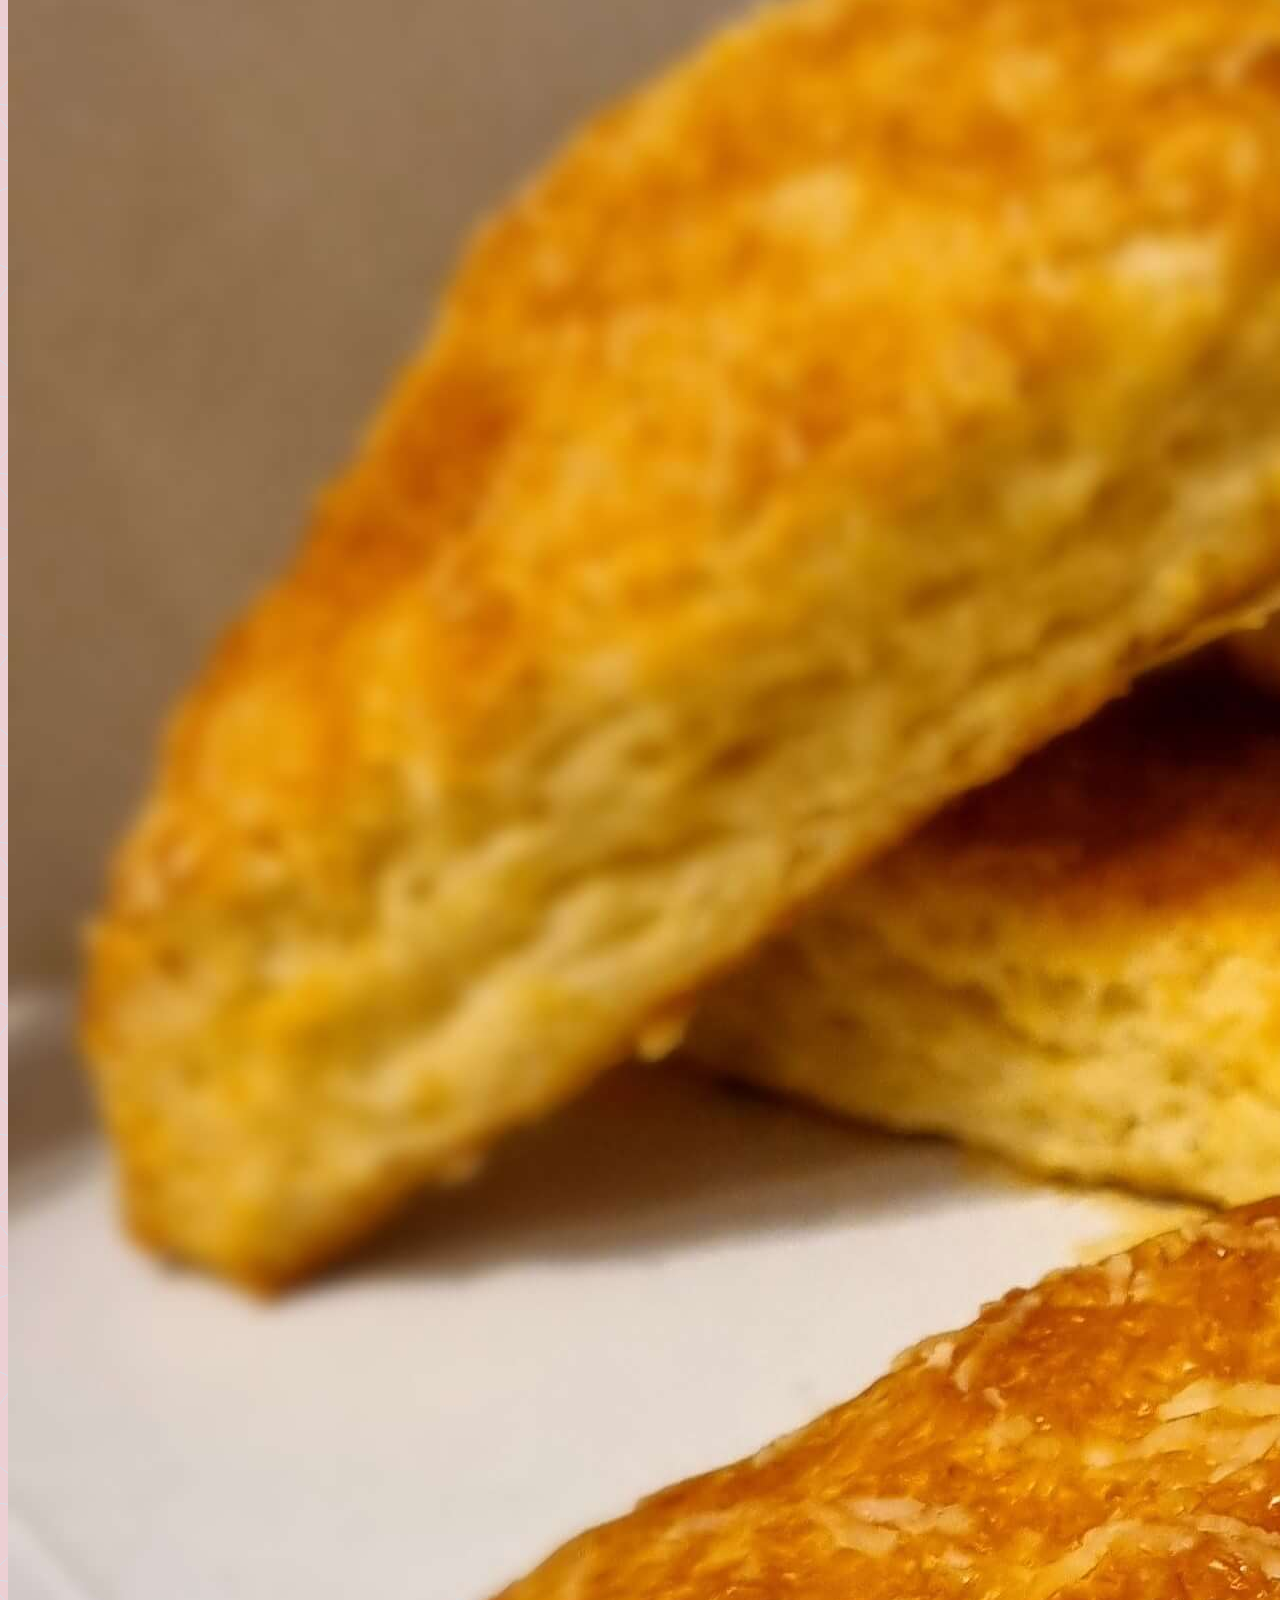
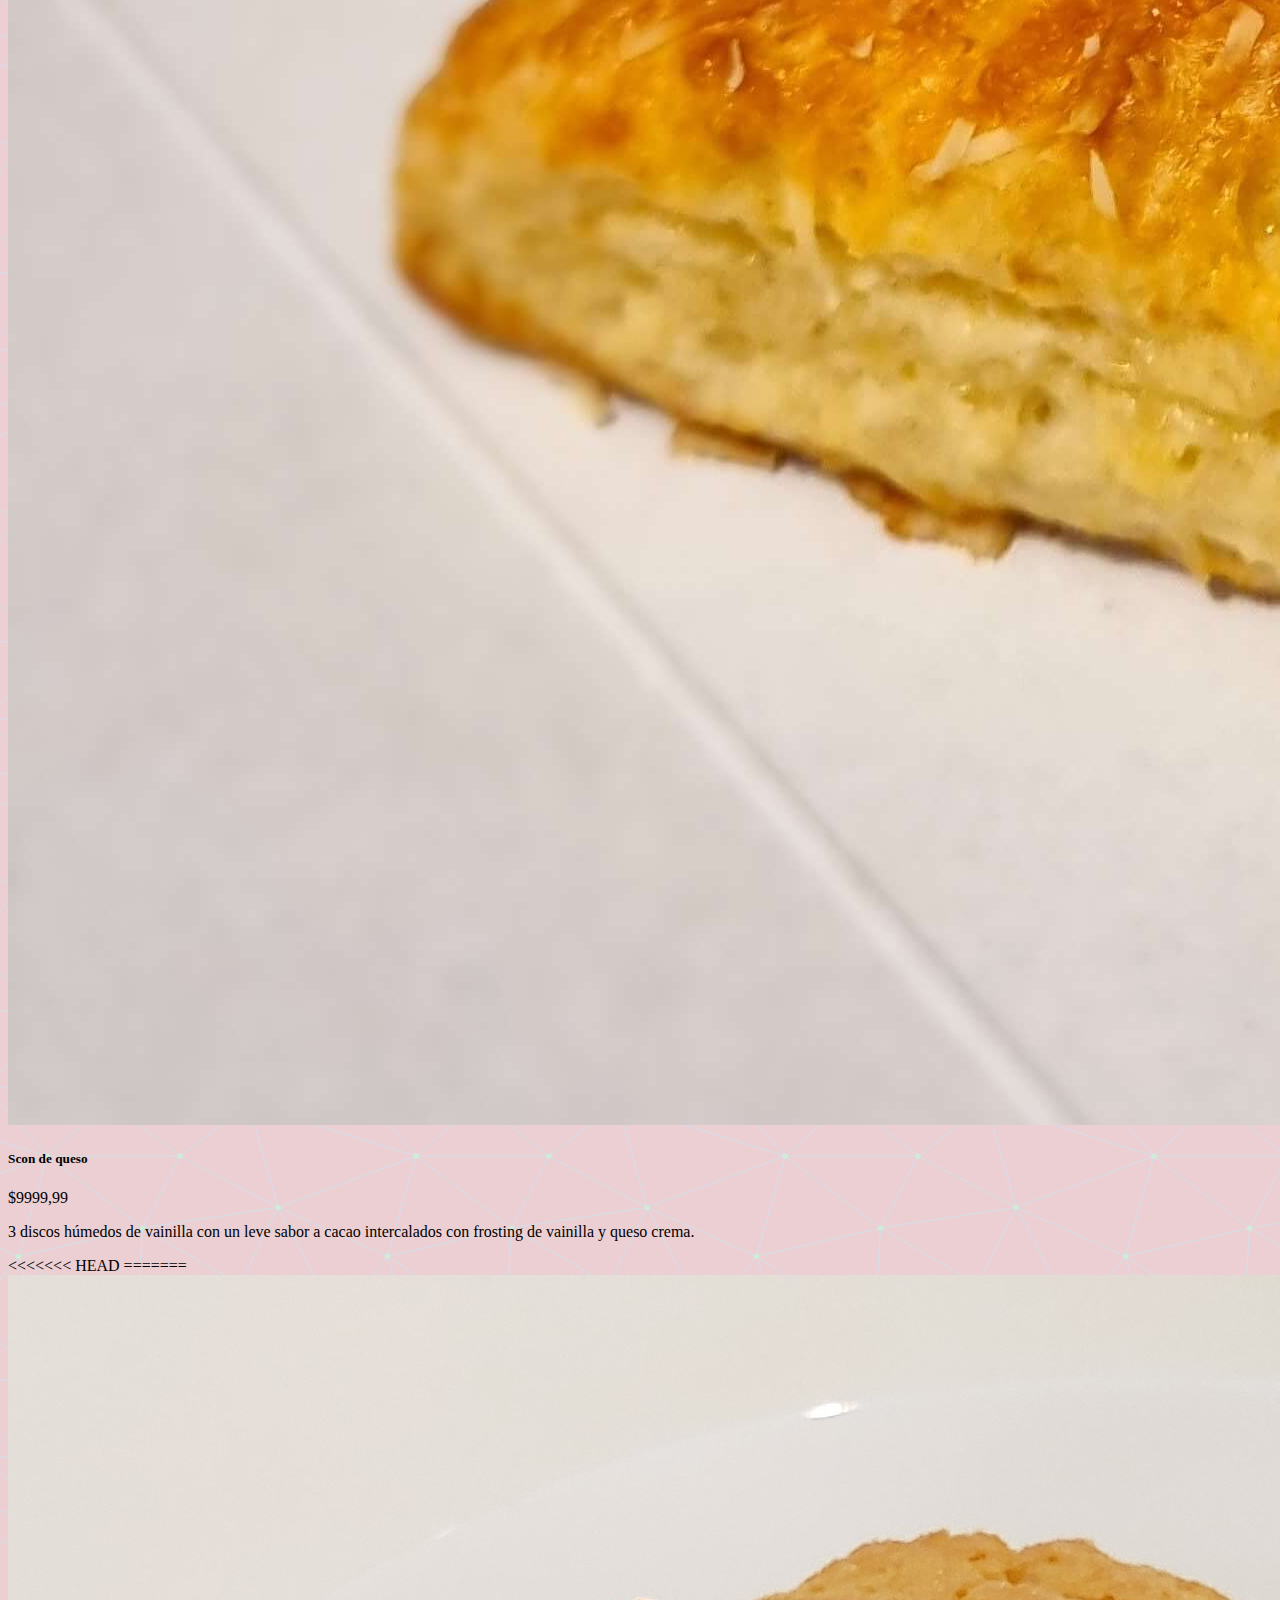
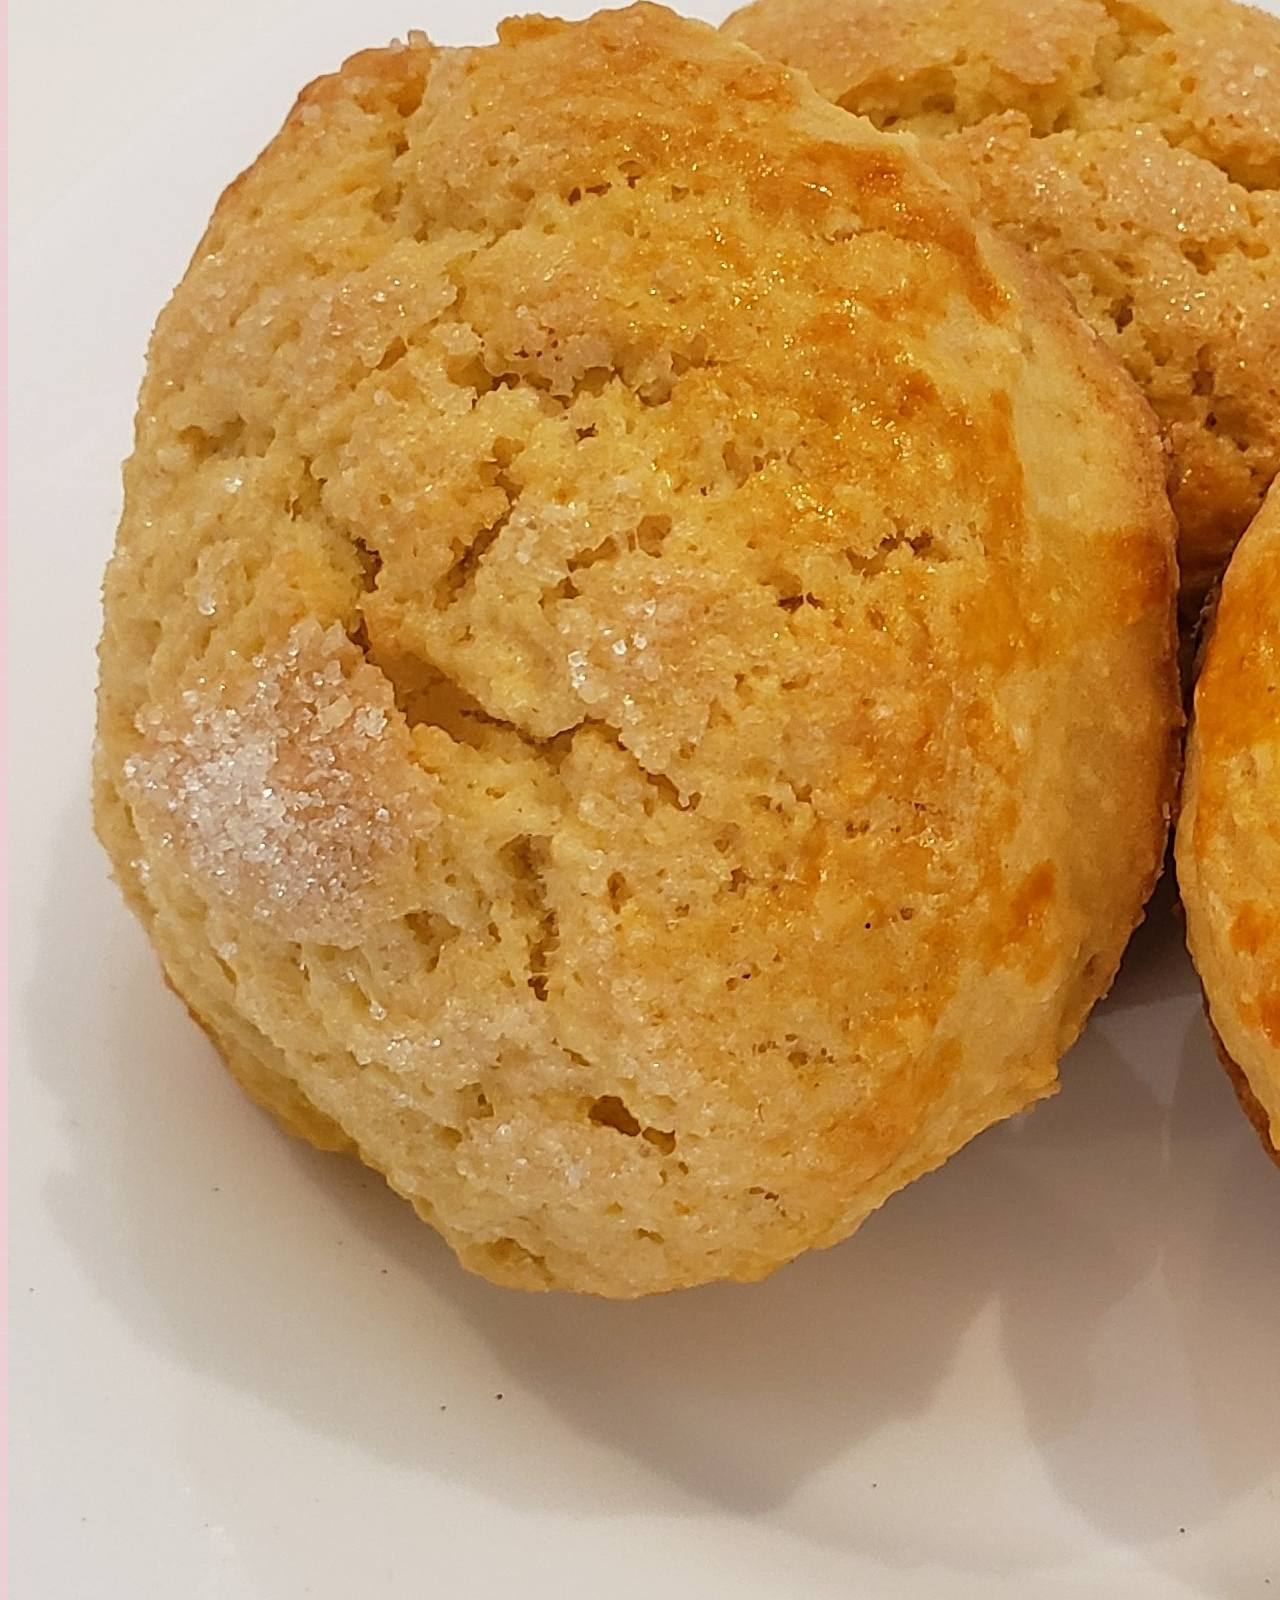
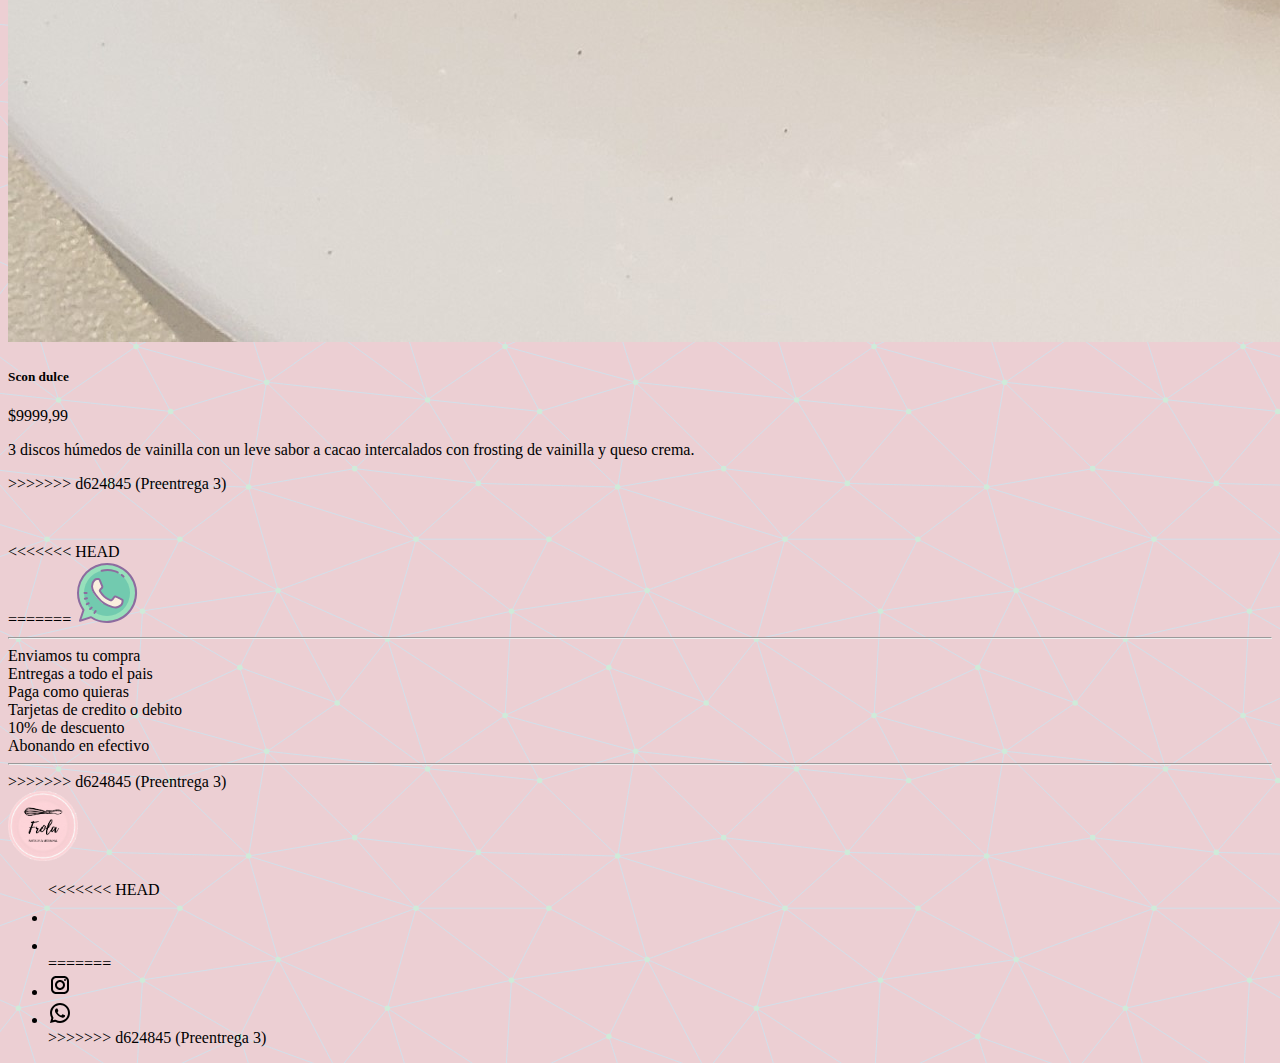
<file: Dulces.html>
<!doctype html>
<html lang="en">
  <head>
    <meta charset="utf-8">
    <meta name="viewport" content="width=device-width, initial-scale=1">
    <meta name="description" content="Pasteleria artesanal, cosas dulces para desayunar y merendar">
    <link href="https://cdn.jsdelivr.net/npm/bootstrap@5.1.3/dist/css/bootstrap.min.css" rel="stylesheet" integrity="sha384-1BmE4kWBq78iYhFldvKuhfTAU6auU8tT94WrHftjDbrCEXSU1oBoqyl2QvZ6jIW3" crossorigin="anonymous">
    <link rel="stylesheet" href="./CSS/estilos.css">
    <title>Productos</title>
  </head>
  <body>
    <!--NavBar-->
    <nav class="navbar navbar-expand-lg navbar-light sticky-top" id="navbar">
      <div class="container-fluid">
        <a class="navbar-brand" href="./index.html" id="navbar-logo">
          <img src="./Imagenes/Logo.png" alt="Logo" height="50">
        </a>
        <button class="navbar-toggler" type="button" data-bs-toggle="collapse" data-bs-target="#navbarNavAltMarkup" aria-controls="navbarNavAltMarkup" aria-expanded="false" aria-label="Toggle navigation">
          <span class="navbar-toggler-icon"></span>
        </button>
        <div class="collapse navbar-collapse" id="navbarNavAltMarkup">
          <div class="navbar-nav">
            <li class="nav-item dropdown">
              <a class="nav-link dropdown-toggle" href="#" id="navbarDropdown" role="button" data-bs-toggle="dropdown" aria-expanded="false">
                Productos
              </a>
              <ul class="dropdown-menu" aria-labelledby="navbarDropdown">
                <li><a class="dropdown-item" href="./Productos.html">Tortas</a></li>
                <li><a class="dropdown-item" href="./Dulces.html">Dulces</a></li>
                <li><a class="dropdown-item" href="./Boxes.html">Desayunos y boxes</a></li>
              </ul>
            </li>
            <a class="nav-link" id="navbar-link" href="./Galeria.html">Galeria</a>
            <a class="nav-link" id="navbar-link" href="./Info.html">Informacion</a>
            <a class="nav-link" id="navbar-link" href="./Contacto.html">Contacto</a>
          </div>
        </div>
      </div>
    </nav>
    <div class="display-3 text-center mt-5 mb-5" id="titulo">Nuestros productos dulces</div>
    <!--Productos Tortas-->
    <div class="mb-5">
      <div class="row row-cols-1 row-cols-md-3 row-cols-xl-5 g-4 me-5 ms-5">
        <div class="col" id="producto">
          <div class="card">
            <div id="fondo-producto"></div>
            <img src="./Imagenes/Pasteleria/alfajor.jpg" class="card-img-top" alt="Alfajor marplatense">
            <div class="card-body">
              <h5 class="nombre card-title">Alfajor marplatense</h5>
              <p class="precio card-text secondary">$9999,99</p>
              <p class="descripcion card-text">3 discos húmedos de vainilla con un leve sabor a cacao intercalados con frosting de vainilla y queso crema.</p>
            </div>
          </div>
        </div>
        <div class="col" id="producto">
          <div class="card">
            <div id="fondo-producto"></div>
            <img src="./Imagenes/Pasteleria/cookies.jpg" class="card-img-top" alt="Cookies">
            <div class="card-body">
              <h5 class="nombre card-title">Cookies</h5>
              <p class="precio card-text secondary">$9999,99</p>
              <p class="descripcion card-text">3 discos húmedos de vainilla con un leve sabor a cacao intercalados con frosting de vainilla y queso crema.</p>
            </div>
          </div>
        </div>
        <div class="col" id="producto">
          <div class="card">
            <div id="fondo-producto"></div>
            <img src="./Imagenes/Pasteleria/medialunas.jpg" class="card-img-top" alt="Medialunas">
            <div class="card-body">
              <h5 class="nombre card-title">Medialunas</h5>
              <p class="precio card-text secondary">$9999,99</p>
              <p class="descripcion card-text">3 discos húmedos de vainilla con un leve sabor a cacao intercalados con frosting de vainilla y queso crema.</p>
            </div>
          </div>
        </div>
        <div class="col" id="producto">
          <div class="card">
            <div id="fondo-producto"></div>
            <img src="./Imagenes/Pasteleria/sconQueso.jpg" class="card-img-top" alt="Scon de queso">
            <div class="card-body">
              <h5 class="nombre card-title">Scon de queso</h5>
              <p class="precio card-text secondary">$9999,99</p>
              <p class="descripcion card-text">3 discos húmedos de vainilla con un leve sabor a cacao intercalados con frosting de vainilla y queso crema.</p>
            </div>
          </div>
        </div>
<<<<<<< HEAD
=======
        <div class="col" id="producto">
          <div class="card">
            <div id="fondo-producto"></div>
            <img src="./Imagenes/Pasteleria/Scon dulce.jpg" class="card-img-top" alt="Scon dulce">
            <div class="card-body">
              <h5 class="nombre card-title">Scon dulce</h5>
              <p class="precio card-text secondary">$9999,99</p>
              <p class="descripcion card-text">3 discos húmedos de vainilla con un leve sabor a cacao intercalados con frosting de vainilla y queso crema.</p>
            </div>
          </div>
        </div>
>>>>>>> d624845 (Preentrega 3)
      </div>
    </div>
    <!--wpp-->
    <div>
<<<<<<< HEAD
      <a href="https://web.whatsapp.com/" target="_blank">
        <svg id="wpp" width="64" height="64"></svg>
      </a>
    </div>
    <!--FOOTER-->
    <footer class="footer mt-auto py-3"  id="footer">
=======
      <a href="https://web.whatsapp.com/" target="_blank" id="wpp">
        <svg xmlns="http://www.w3.org/2000/svg" x="0px" y="0px" width="64" height="64" viewBox="0 0 64 64" style=" fill:#000000;"><path fill="#97e0bb" d="M3,32A29,29,0,1,1,16,56.2C13,57,6,59,6,59A94.15,94.15,0,0,0,8.36,48.81,28.87,28.87,0,0,1,3,32Z"></path><path fill="#72caaf" d="M32 9A23 23 0 1 0 32 55A23 23 0 1 0 32 9Z"></path><path fill="#faefde" d="M24,18l3,8-2.68,4.21L32,37l4,3.09L40,36l8,3-2.16,6.33-6.4,1.74L27.81,42.42s-8.64-6.44-11-14c-1.31-4.08,1.74-8.72,1.74-8.72Z"></path><path fill="#8d6c9f" d="M46.95,37.52l-.42-.21s-4.41-2.2-5.25-2.49a2.43,2.43,0,0,0-3,.92l-.33.46a24.53,24.53,0,0,1-1.61,2.12.67.67,0,0,1-.71,0l-.24-.1a17.84,17.84,0,0,1-5.54-3.46,22.06,22.06,0,0,1-4-5c0-.07-.06-.12-.06-.12a2.31,2.31,0,0,1,.28-.36c.2-.25.39-.45.59-.66s.34-.36.51-.56l.08-.09a5,5,0,0,0,.89-1.29A2.53,2.53,0,0,0,28,24.47c-.12-.25-1-2.46-1.63-3.92l-.67-1.62h0c-.64-1.54-1.35-1.84-2.5-1.89-.28,0-.58,0-.93,0a4.71,4.71,0,0,0-3.42,1.29A9.2,9.2,0,0,0,16,25.22c0,3.41,2,6.69,3.27,8.4l.13.19c3.77,5.46,8.44,9.55,13.15,11.5C36.74,47,39,47.5,40.52,47.5a7.86,7.86,0,0,0,1.7-.19c2.25-.49,5.05-2.15,5.81-4.29.63-1.78.79-3.68.37-4.42A2.92,2.92,0,0,0,46.95,37.52Zm-.81,4.83c-.47,1.34-2.63,2.63-4.34,3-1,.22-2.58.55-8.46-1.89C29,41.66,24.62,37.82,21.07,32.67l-.21-.3C19.79,30.92,18,28.06,18,25.22a7.31,7.31,0,0,1,2.36-5.59A2.79,2.79,0,0,1,22.3,19c.3,0,.56,0,.83,0a2.42,2.42,0,0,1,.41,0,1.67,1.67,0,0,1,.35.62l.67,1.62c.9,2.18,1.54,3.74,1.68,4s.16.42.1.54a3.21,3.21,0,0,1-.61.86l-.08.09c-.15.18-.3.33-.45.49s-.46.49-.69.78a2.19,2.19,0,0,0-.39,2.75,23.71,23.71,0,0,0,4.39,5.45,20,20,0,0,0,6.12,3.82l.22.09a2.61,2.61,0,0,0,2.94-.53,25.38,25.38,0,0,0,1.78-2.32l.33-.46c.21-.29.35-.33.71-.2.56.2,3.78,1.77,5,2.4l.45.22.54.25A7.32,7.32,0,0,1,46.14,42.35Z"></path><path fill="#8d6c9f" d="M32.06,2H32A30,30,0,0,0,2,32,29.66,29.66,0,0,0,7.41,49.16L4,59.45a1,1,0,0,0,1.25,1.27l10.7-3.42A30,30,0,1,0,32.06,2ZM32,60a27.82,27.82,0,0,1-15.4-4.62,1,1,0,0,0-.55-.17,1,1,0,0,0-.3,0l-9.27,3,3-8.9a1,1,0,0,0-.14-.91A27.69,27.69,0,0,1,4,32,28,28,0,0,1,32,4h0a28,28,0,0,1,0,56Z"></path><path fill="#8d6c9f" d="M47.37 13.2a1 1 0 0 0-1.25 1.56 21.46 21.46 0 0 1 1.77 1.59 1 1 0 0 0 1.42-1.41A23.7 23.7 0 0 0 47.37 13.2zM26.93 10.65a21.72 21.72 0 0 1 12.38.4 22 22 0 0 1 3 1.26 1 1 0 0 0 .45.11 1 1 0 0 0 .45-1.89 24 24 0 0 0-3.29-1.37 23.67 23.67 0 0 0-13.52-.44 1 1 0 1 0 .51 1.93zM14.57 41.82a1 1 0 0 0-1.34-.45l-1.85.93a1 1 0 0 0 .9 1.79l1.85-.93A1 1 0 0 0 14.57 41.82zM16 45.88l-1.55 1.38a1 1 0 1 0 1.33 1.49l1.55-1.38A1 1 0 1 0 16 45.88zM11.51 33h.06a1 1 0 0 0 .06-2l-2.07-.12a1 1 0 0 0-.12 2zM21.17 49.25a1 1 0 0 0-1.39.29l-1.14 1.73a1 1 0 1 0 1.67 1.1l1.14-1.73A1 1 0 0 0 21.17 49.25zM12.93 37.08a1 1 0 0 0-1.18-.78l-2 .42a1 1 0 0 0 .2 2l.2 0 2-.42A1 1 0 0 0 12.93 37.08z"></path></svg>
      </a>
    </div>
    <div>
      <hr>
      <div class="row row-col-3 col-md-10">
        <div class="col offset-md-2">
          <div class="text-center fs-5 fw-bold">Enviamos tu compra</div>
          <div class="text-center fs-6 text-muted">Entregas a todo el pais</div>
        </div>
        <div class="col">
          <div class="text-center fs-5 fw-bold">Paga como quieras</div>
          <div class="text-center fs-6 text-muted">Tarjetas de credito o debito</div>
        </div>
        <div class="col">
          <div class="text-center fs-5 fw-bold">10% de descuento</div>
          <div class="text-center fs-6 text-muted">Abonando en efectivo</div>
        </div>
      </div>
      <hr>
    </div>
    <!--FOOTER-->
    <footer class="footer mt-auto py-3 "  id="footer">
>>>>>>> d624845 (Preentrega 3)
      <div class="container">
        <span>    
          <div class="container bottom-0">
          <div class="d-flex flex-wrap justify-content-between align-items-center py-3 border-top">
            <div class="col-md-4 d-flex align-items-center">
              <a href="./index.html" class="mb-3 me-2 mb-md-0 text-muted text-decoration-none lh-1">
                <img class="ms-3" width="70" src="./Imagenes/Logo.png" alt="Logo"></img>
              </a>
            </div>
            <ul class="nav col-md-4 justify-content-end list-unstyled d-flex">
<<<<<<< HEAD
              <li class="ms-3"><a class="text-muted" href="#"><svg id="ig" class="bi" width="24" height="24"><use xlink:href="#facebook"></use></svg></a></li>
              <li class="ms-3"><a class="text-muted" href="#"><svg id="wpp2"class="bi" width="24" height="24"><use href="https://web.whatsapp.com/"></use></svg></a></li>
=======
              <li class="ms-3">
                <a class="text-muted" href="#"><svg xmlns="http://www.w3.org/2000/svg" x="0px" y="0px"
                width="24" height="24"
                viewBox="0 0 24 24"
                style=" fill:#000000;"><path d="M 8 3 C 5.243 3 3 5.243 3 8 L 3 16 C 3 18.757 5.243 21 8 21 L 16 21 C 18.757 21 21 18.757 21 16 L 21 8 C 21 5.243 18.757 3 16 3 L 8 3 z M 8 5 L 16 5 C 17.654 5 19 6.346 19 8 L 19 16 C 19 17.654 17.654 19 16 19 L 8 19 C 6.346 19 5 17.654 5 16 L 5 8 C 5 6.346 6.346 5 8 5 z M 17 6 A 1 1 0 0 0 16 7 A 1 1 0 0 0 17 8 A 1 1 0 0 0 18 7 A 1 1 0 0 0 17 6 z M 12 7 C 9.243 7 7 9.243 7 12 C 7 14.757 9.243 17 12 17 C 14.757 17 17 14.757 17 12 C 17 9.243 14.757 7 12 7 z M 12 9 C 13.654 9 15 10.346 15 12 C 15 13.654 13.654 15 12 15 C 10.346 15 9 13.654 9 12 C 9 10.346 10.346 9 12 9 z"></path></svg>
                </a>
              </li>
              <li class="ms-3">
                <a class="text-muted" href="#"><svg xmlns="http://www.w3.org/2000/svg" x="0px" y="0px"
                  width="24" height="24"
                  viewBox="0 0 24 24"
                  style=" fill:#000000;">    <path d="M 12.011719 2 C 6.5057187 2 2.0234844 6.478375 2.0214844 11.984375 C 2.0204844 13.744375 2.4814687 15.462563 3.3554688 16.976562 L 2 22 L 7.2324219 20.763672 C 8.6914219 21.559672 10.333859 21.977516 12.005859 21.978516 L 12.009766 21.978516 C 17.514766 21.978516 21.995047 17.499141 21.998047 11.994141 C 22.000047 9.3251406 20.962172 6.8157344 19.076172 4.9277344 C 17.190172 3.0407344 14.683719 2.001 12.011719 2 z M 12.009766 4 C 14.145766 4.001 16.153109 4.8337969 17.662109 6.3417969 C 19.171109 7.8517969 20.000047 9.8581875 19.998047 11.992188 C 19.996047 16.396187 16.413812 19.978516 12.007812 19.978516 C 10.674812 19.977516 9.3544062 19.642812 8.1914062 19.007812 L 7.5175781 18.640625 L 6.7734375 18.816406 L 4.8046875 19.28125 L 5.2851562 17.496094 L 5.5019531 16.695312 L 5.0878906 15.976562 C 4.3898906 14.768562 4.0204844 13.387375 4.0214844 11.984375 C 4.0234844 7.582375 7.6067656 4 12.009766 4 z M 8.4765625 7.375 C 8.3095625 7.375 8.0395469 7.4375 7.8105469 7.6875 C 7.5815469 7.9365 6.9355469 8.5395781 6.9355469 9.7675781 C 6.9355469 10.995578 7.8300781 12.182609 7.9550781 12.349609 C 8.0790781 12.515609 9.68175 15.115234 12.21875 16.115234 C 14.32675 16.946234 14.754891 16.782234 15.212891 16.740234 C 15.670891 16.699234 16.690438 16.137687 16.898438 15.554688 C 17.106437 14.971687 17.106922 14.470187 17.044922 14.367188 C 16.982922 14.263188 16.816406 14.201172 16.566406 14.076172 C 16.317406 13.951172 15.090328 13.348625 14.861328 13.265625 C 14.632328 13.182625 14.464828 13.140625 14.298828 13.390625 C 14.132828 13.640625 13.655766 14.201187 13.509766 14.367188 C 13.363766 14.534188 13.21875 14.556641 12.96875 14.431641 C 12.71875 14.305641 11.914938 14.041406 10.960938 13.191406 C 10.218937 12.530406 9.7182656 11.714844 9.5722656 11.464844 C 9.4272656 11.215844 9.5585938 11.079078 9.6835938 10.955078 C 9.7955938 10.843078 9.9316406 10.663578 10.056641 10.517578 C 10.180641 10.371578 10.223641 10.267562 10.306641 10.101562 C 10.389641 9.9355625 10.347156 9.7890625 10.285156 9.6640625 C 10.223156 9.5390625 9.737625 8.3065 9.515625 7.8125 C 9.328625 7.3975 9.131125 7.3878594 8.953125 7.3808594 C 8.808125 7.3748594 8.6425625 7.375 8.4765625 7.375 z"></path></svg>
                </a>
              </li>
>>>>>>> d624845 (Preentrega 3)
            </ul>
          </div>
        </div>
      </span>
      </div>
    </footer>


    <script src="https://cdn.jsdelivr.net/npm/bootstrap@5.1.3/dist/js/bootstrap.bundle.min.js" integrity="sha384-ka7Sk0Gln4gmtz2MlQnikT1wXgYsOg+OMhuP+IlRH9sENBO0LRn5q+8nbTov4+1p" crossorigin="anonymous"></script>
  </body>
</html>
</file>
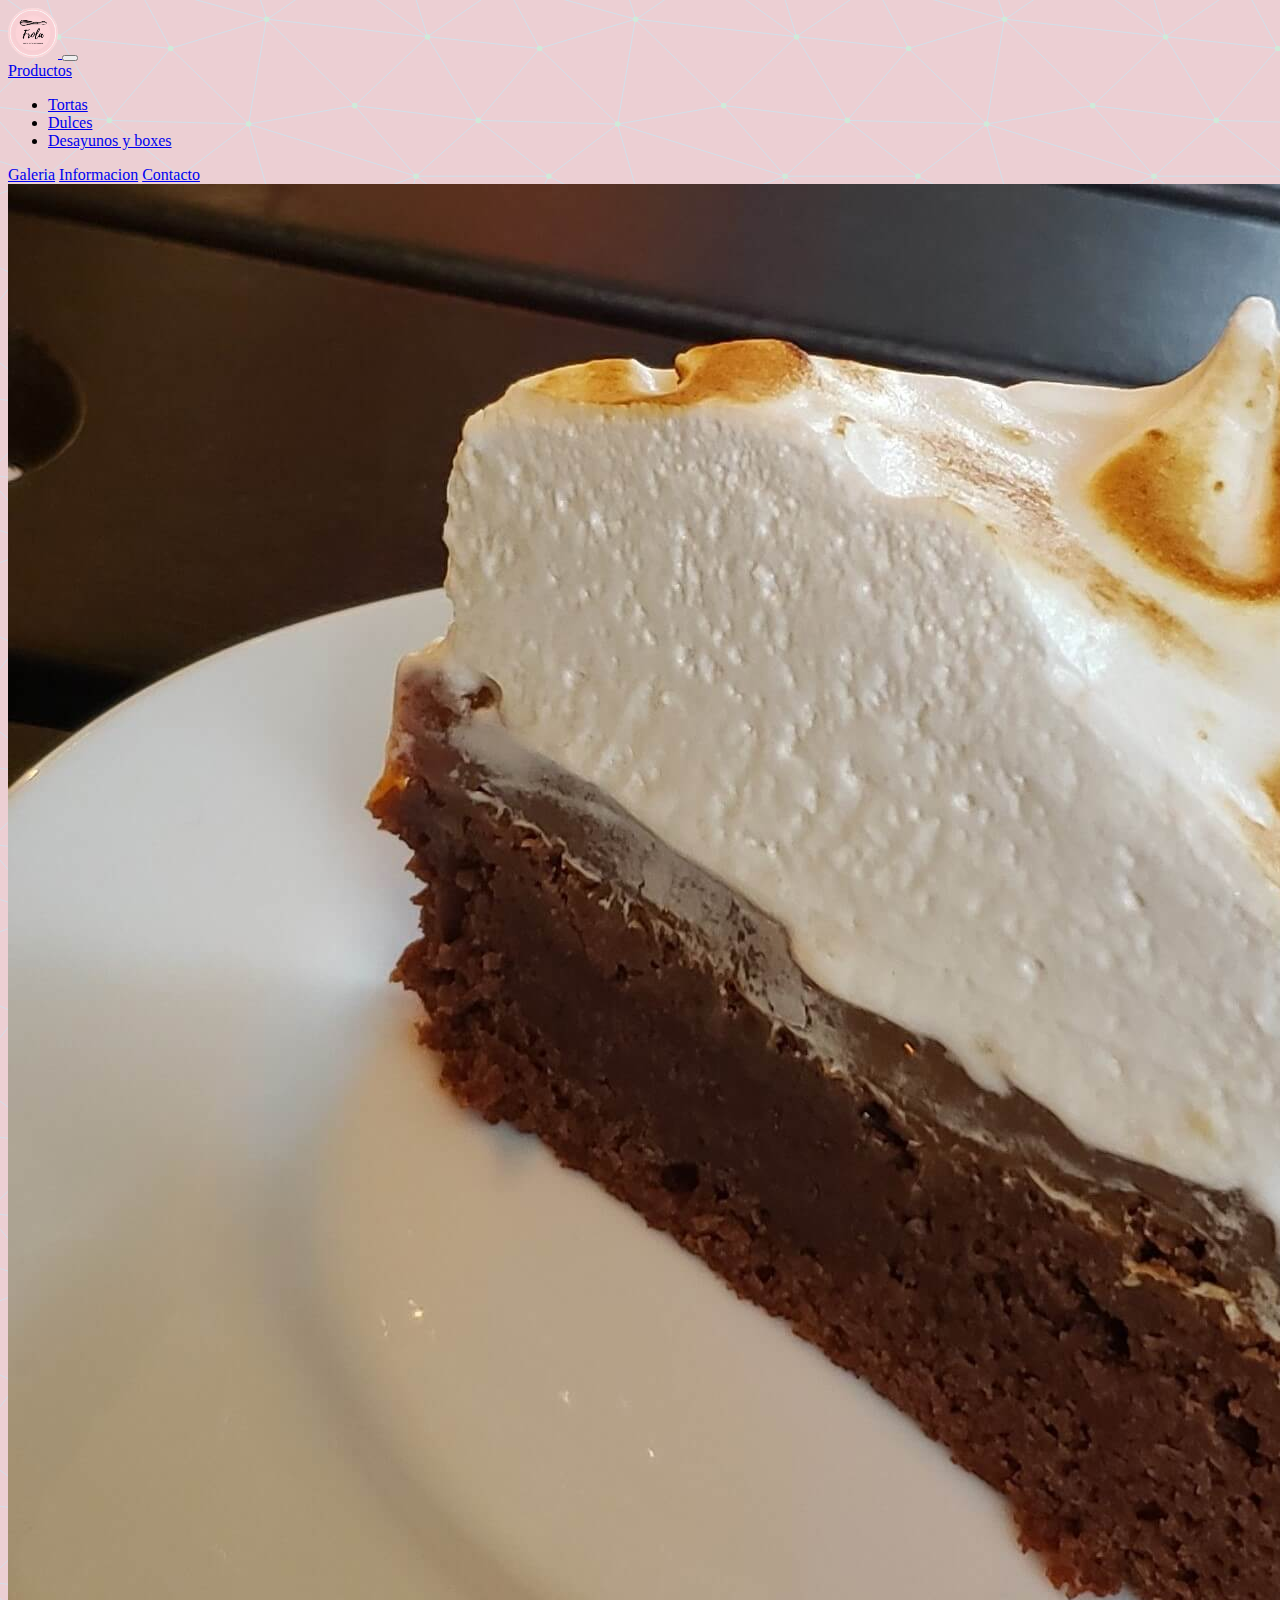
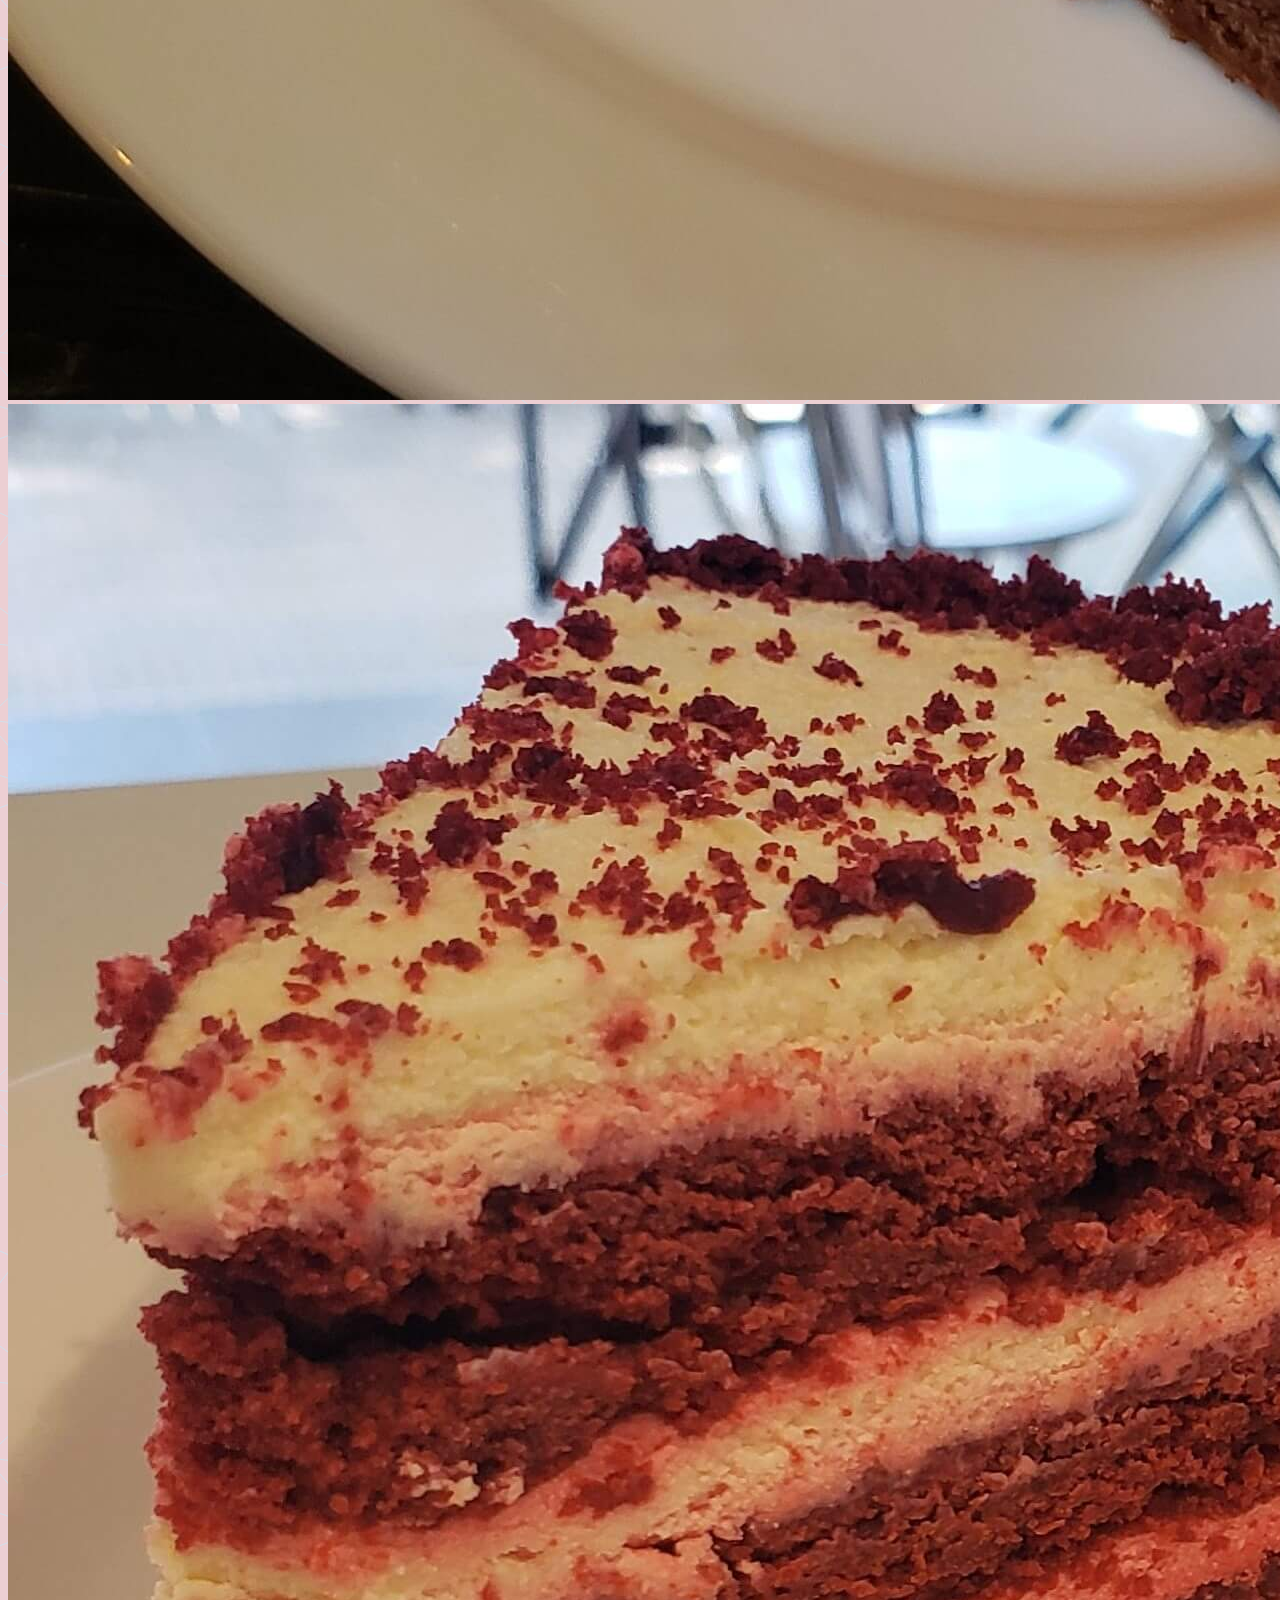
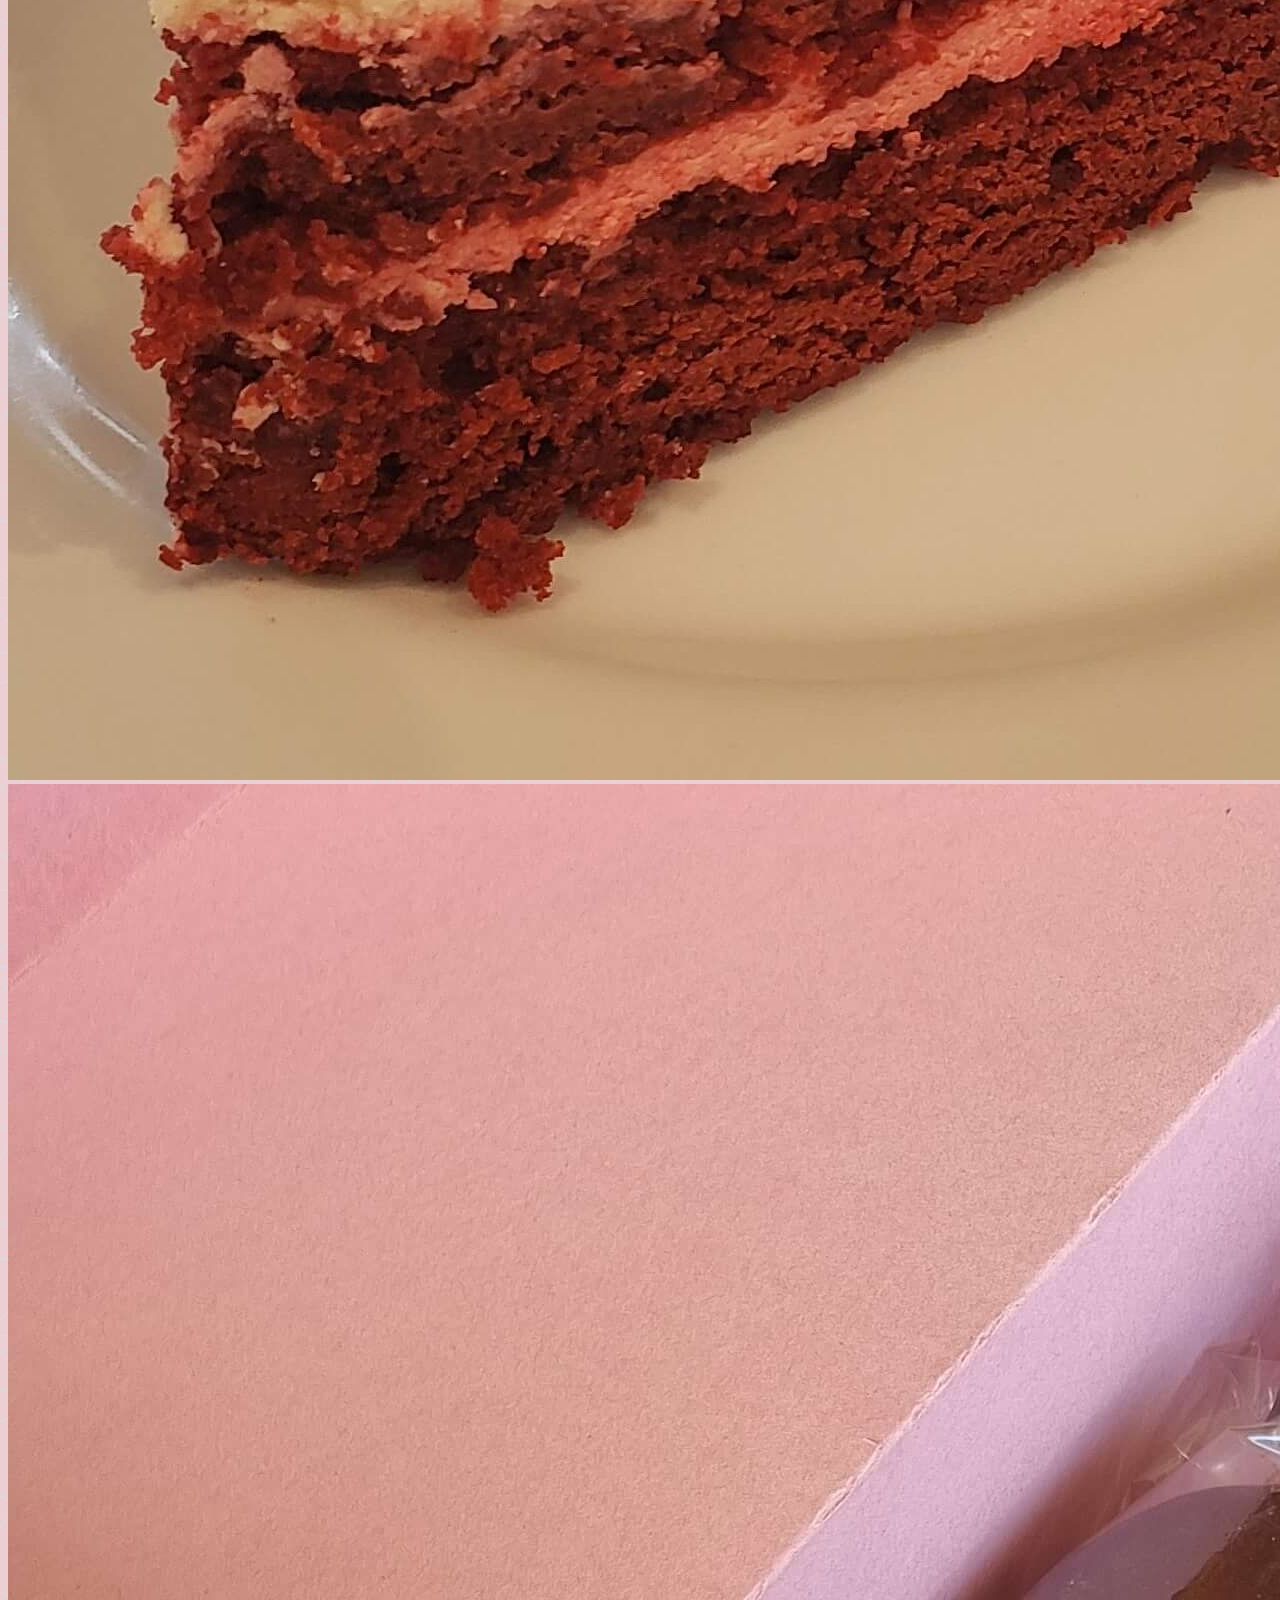
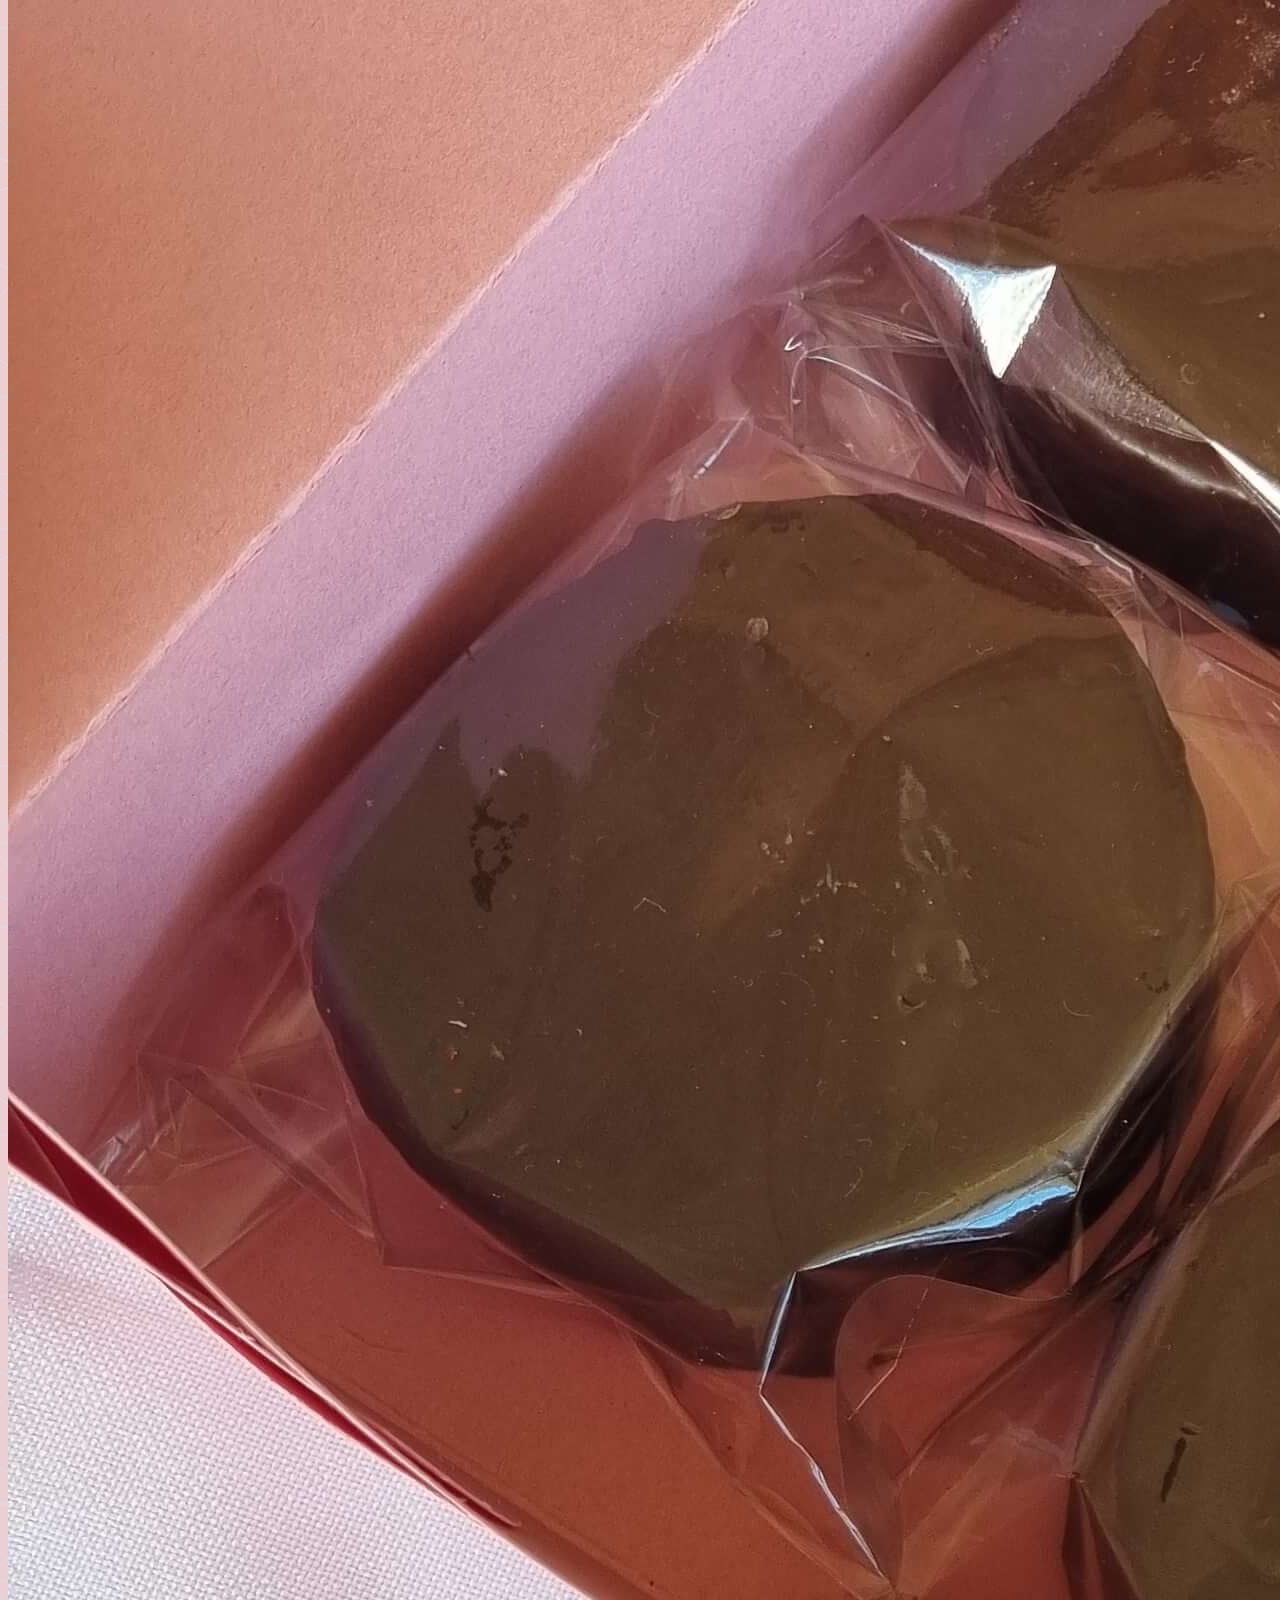
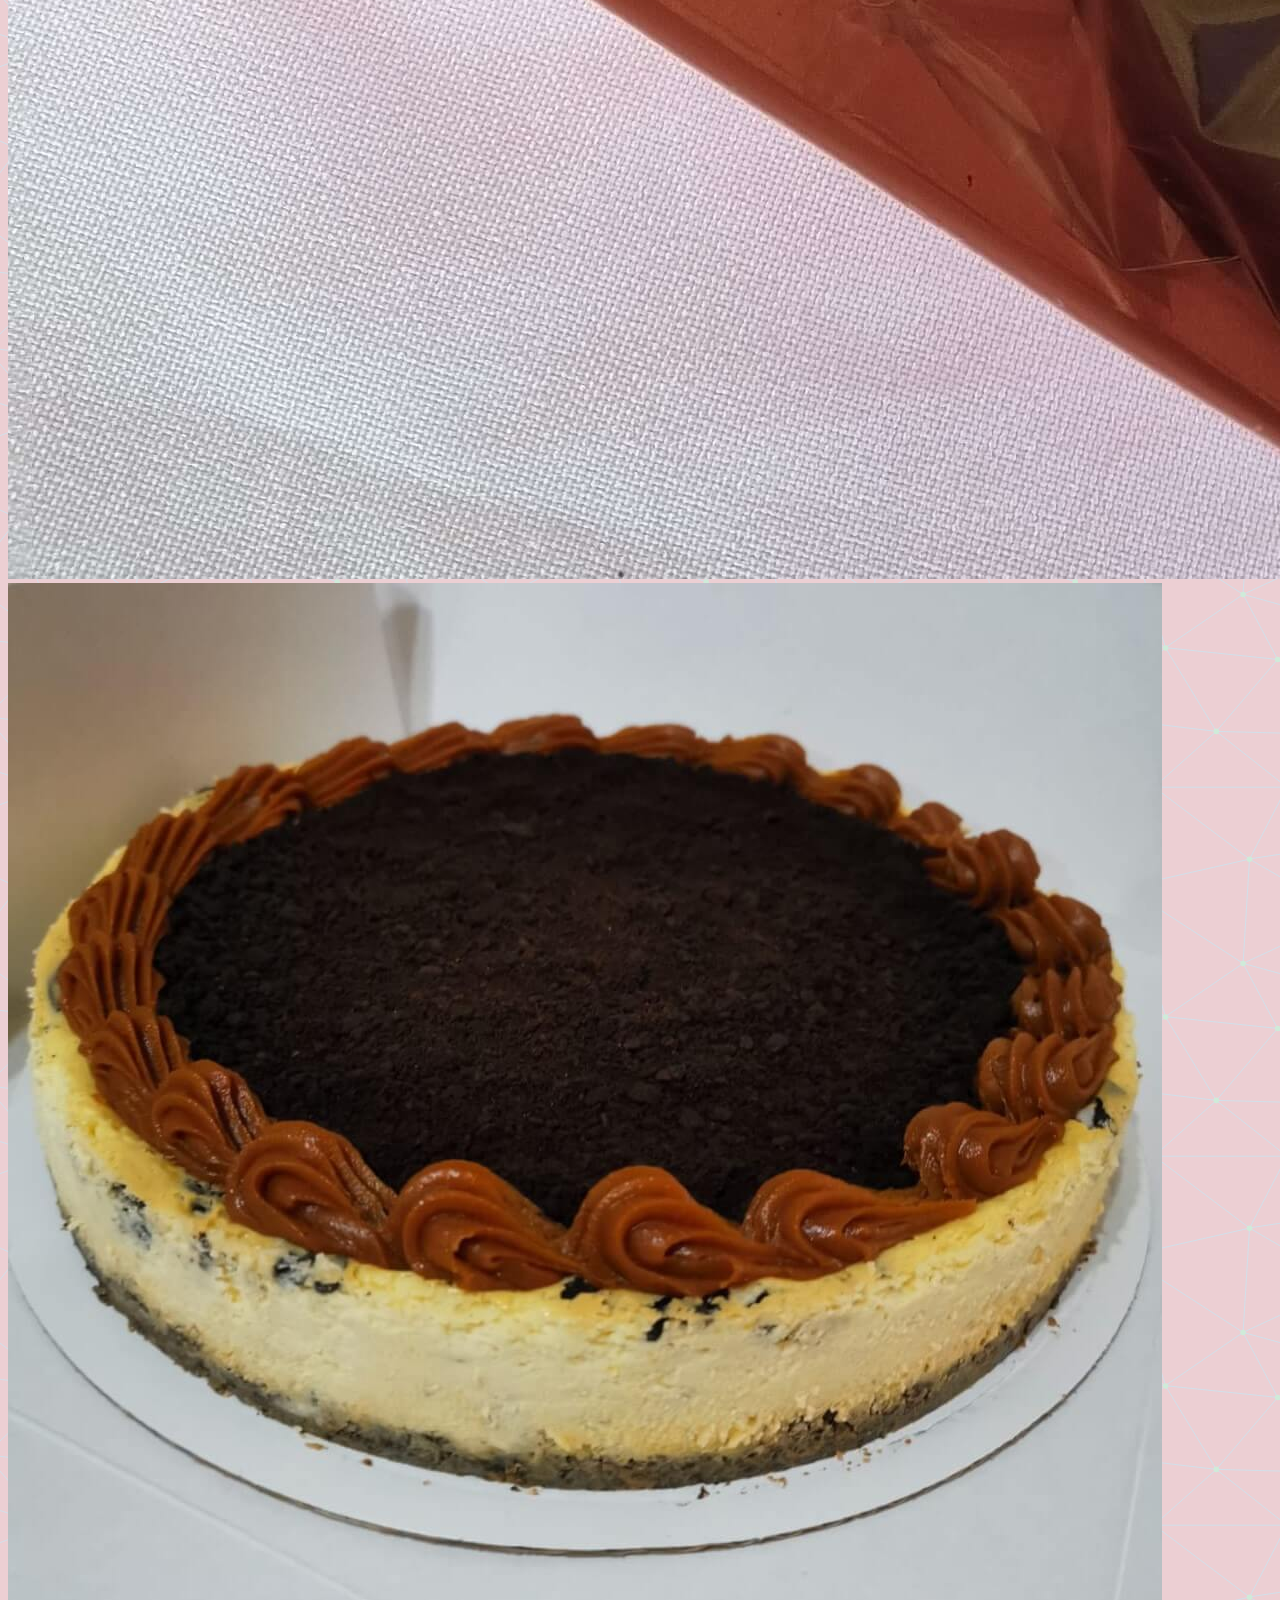
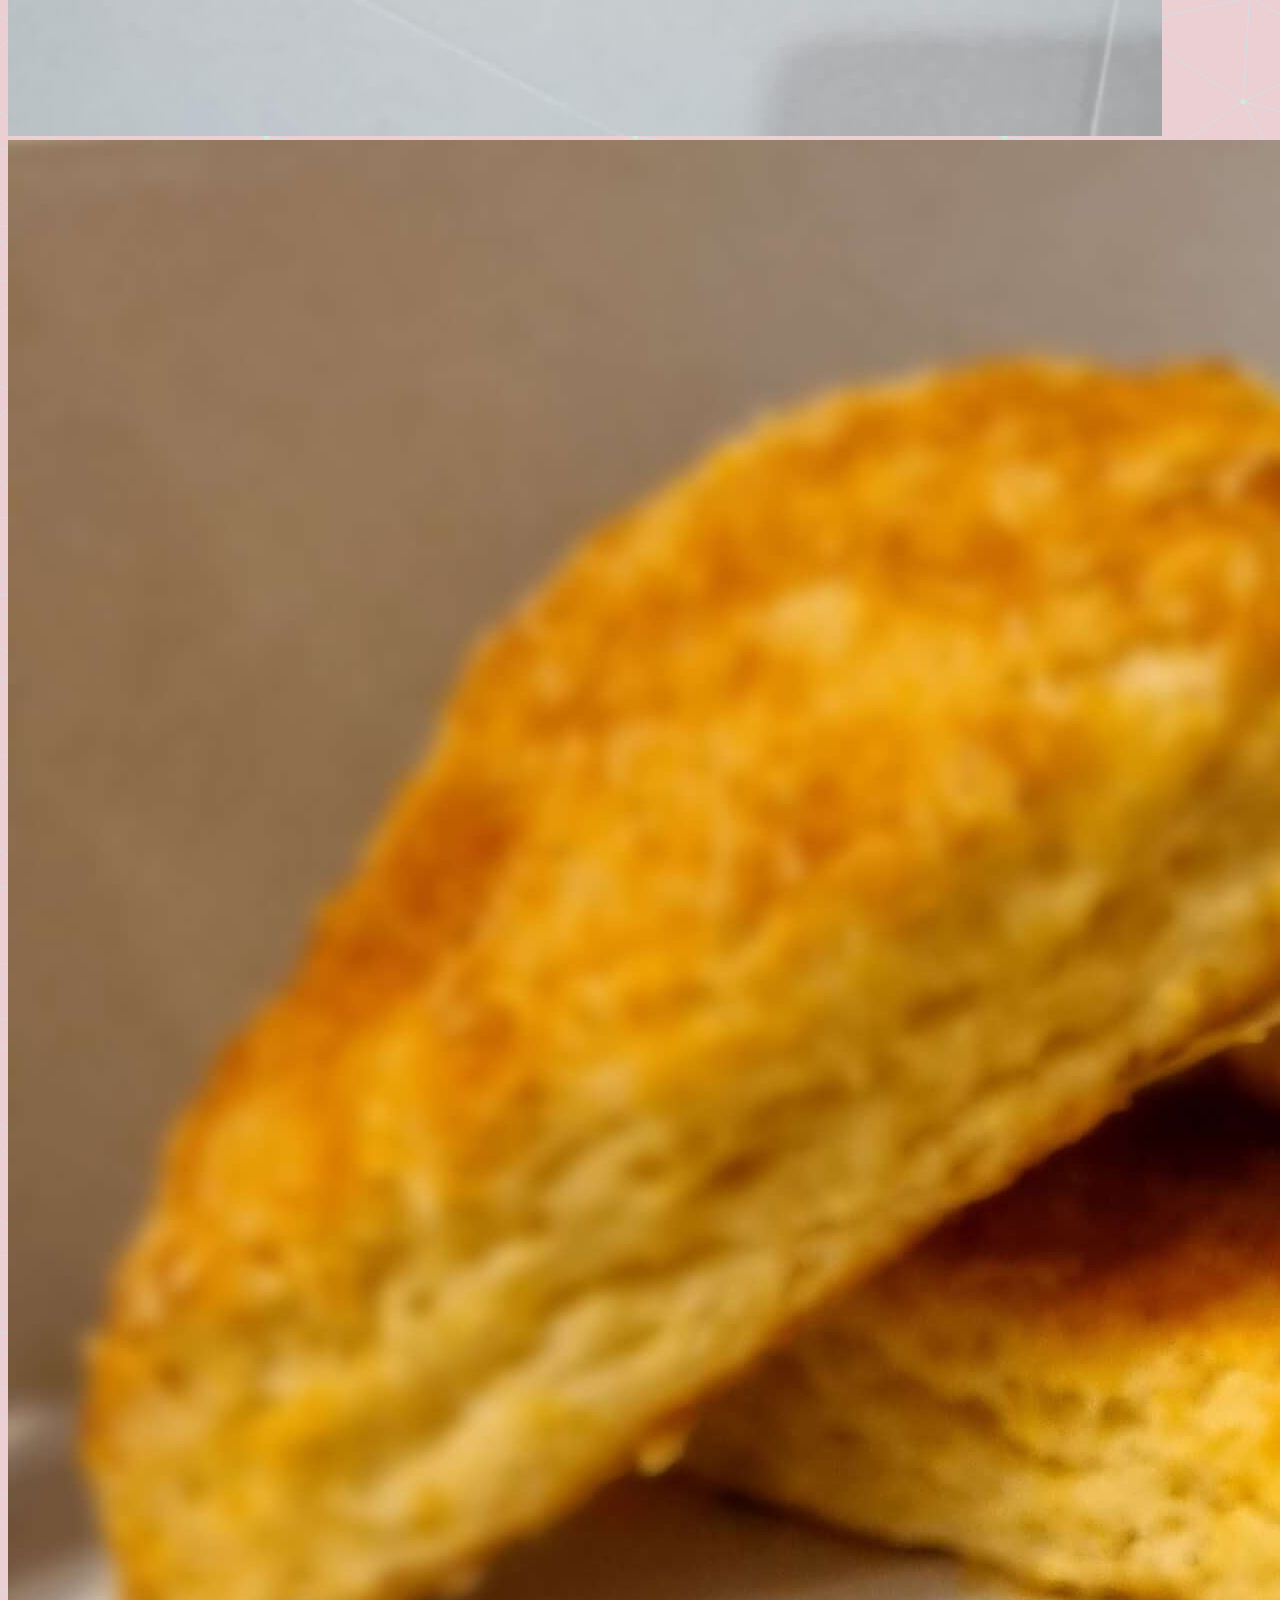
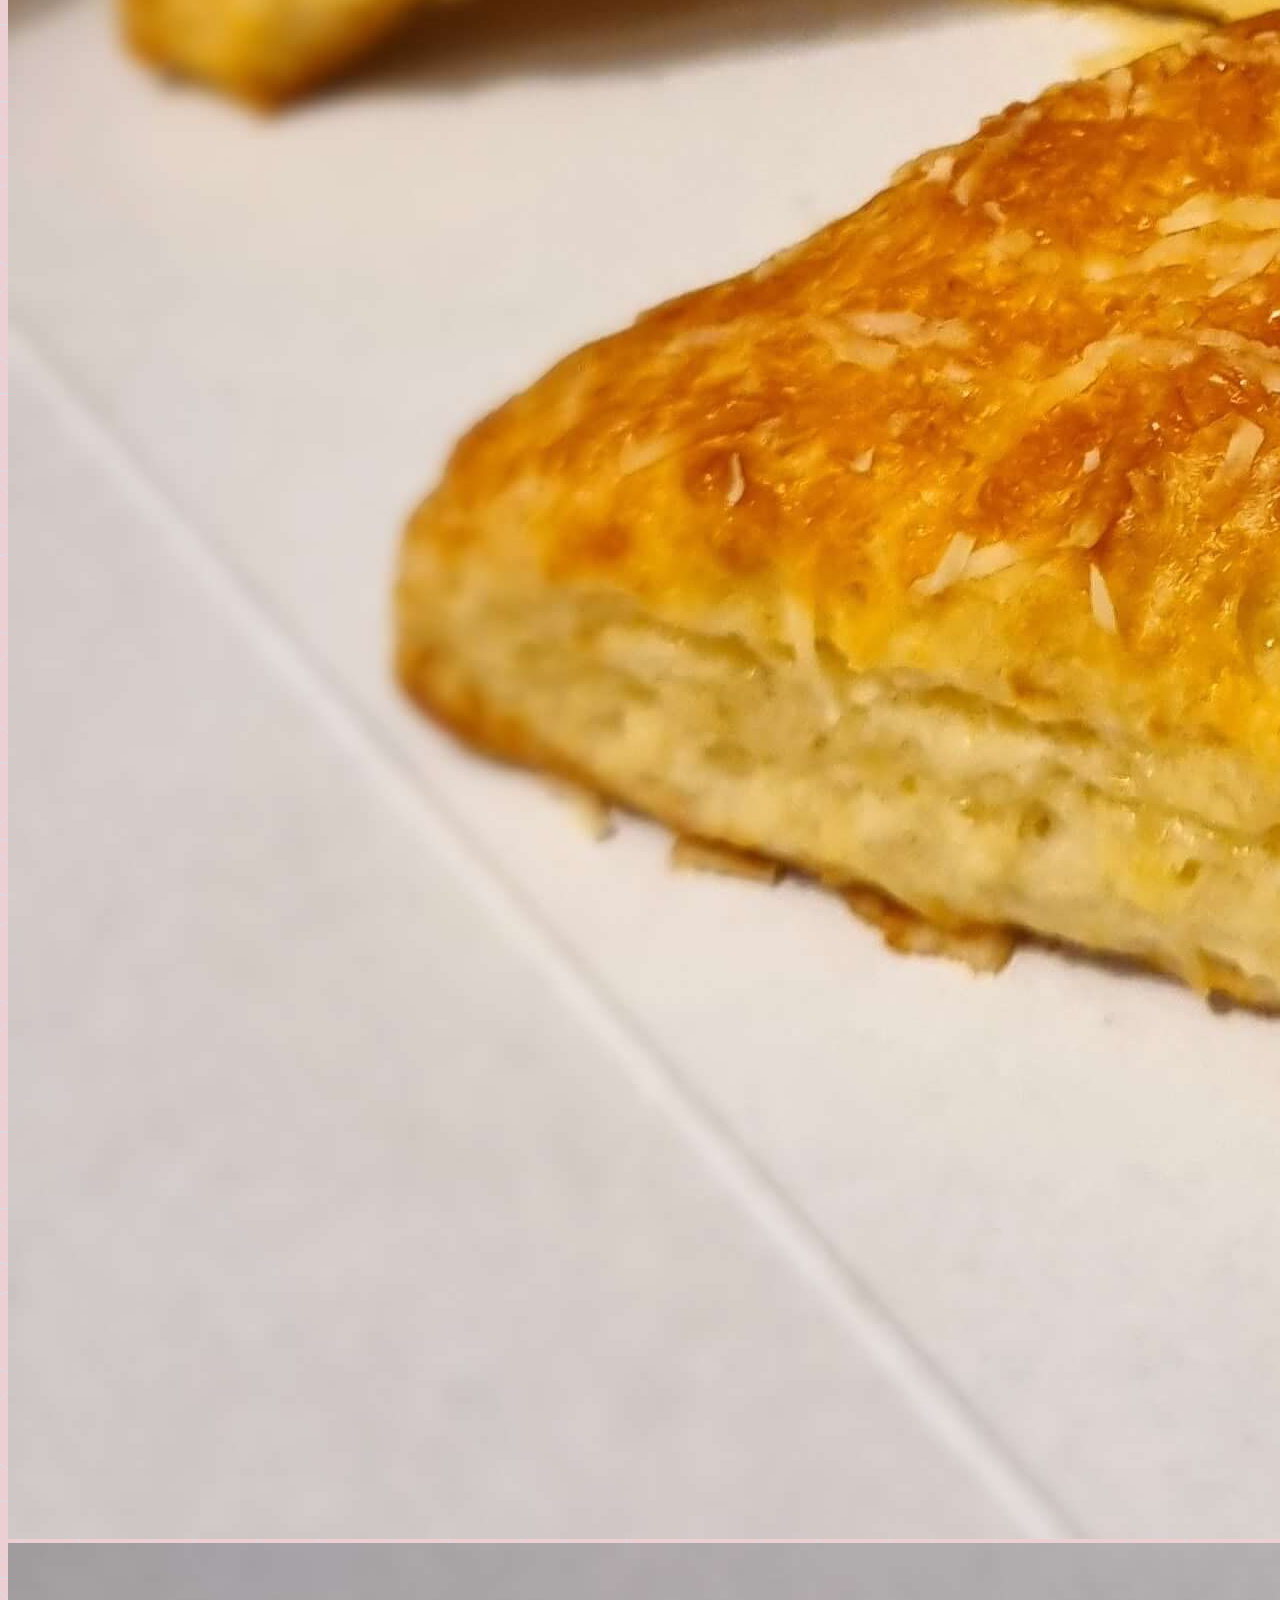
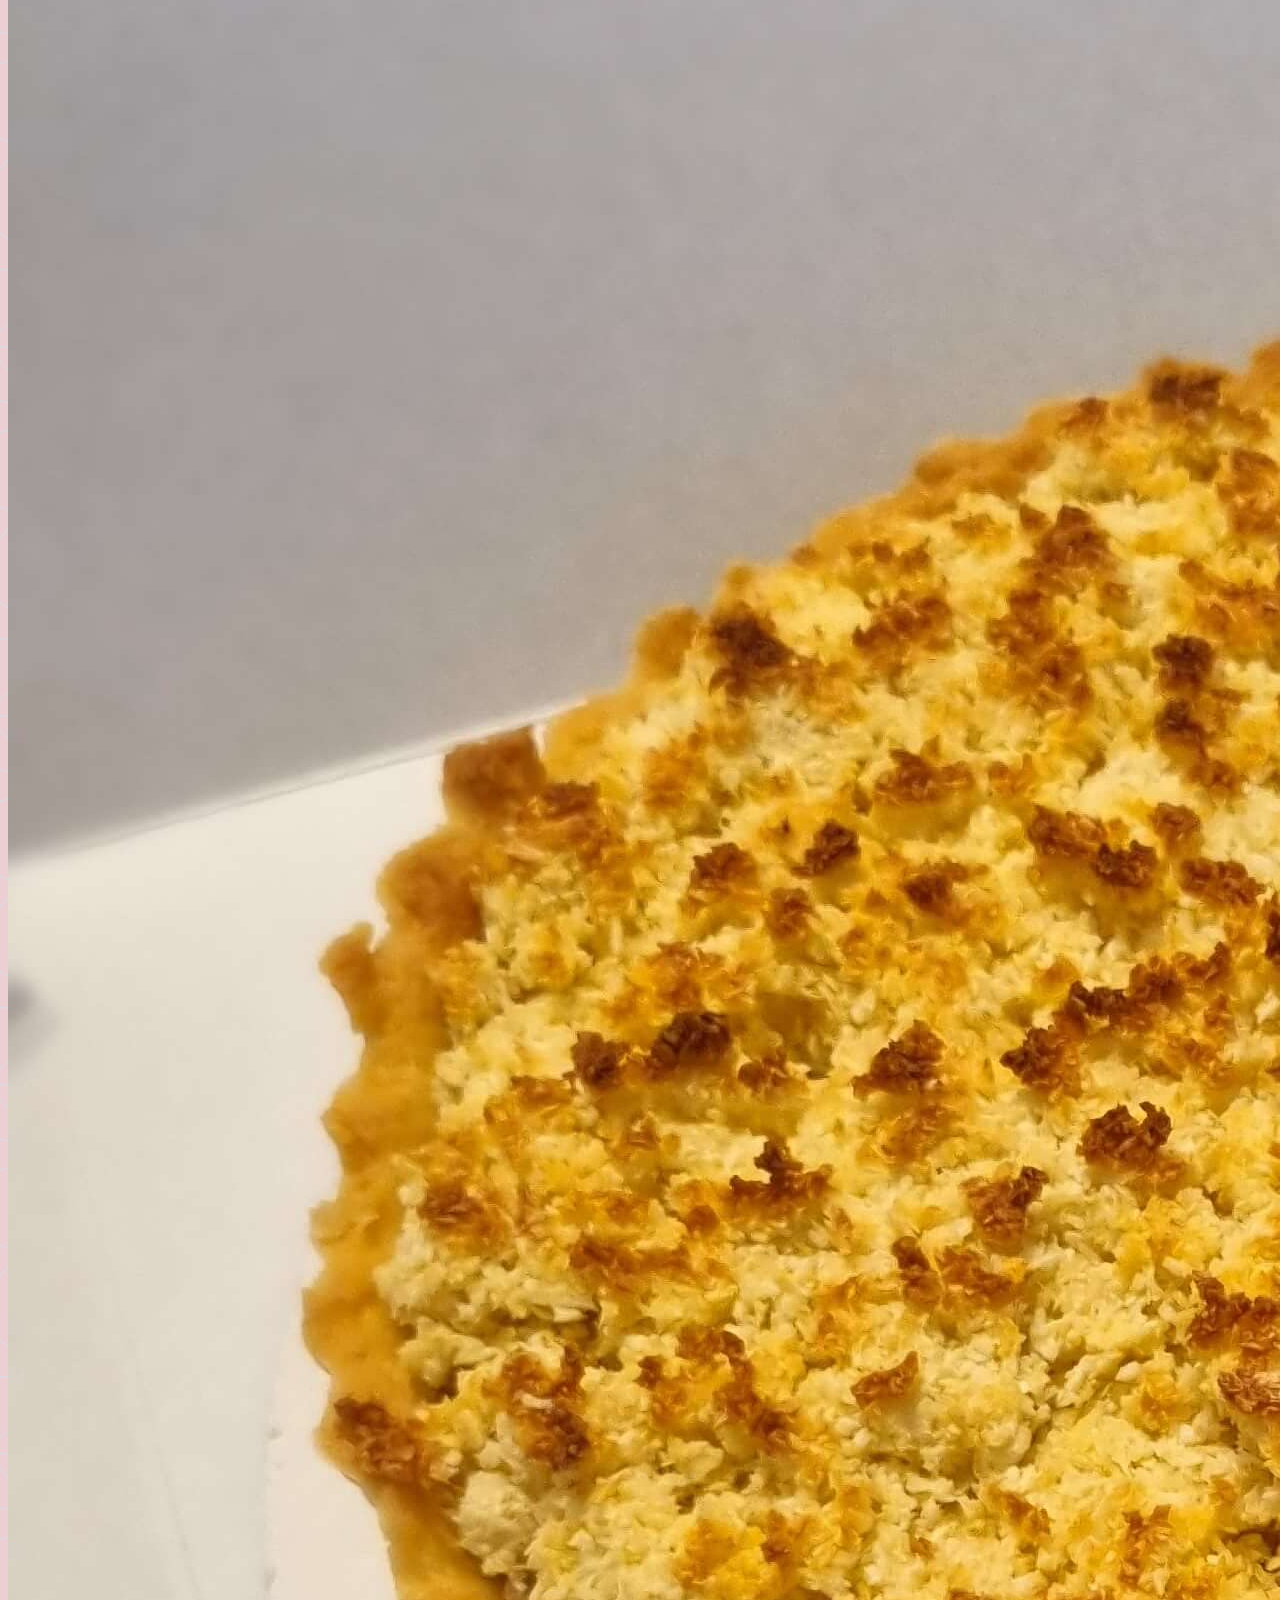
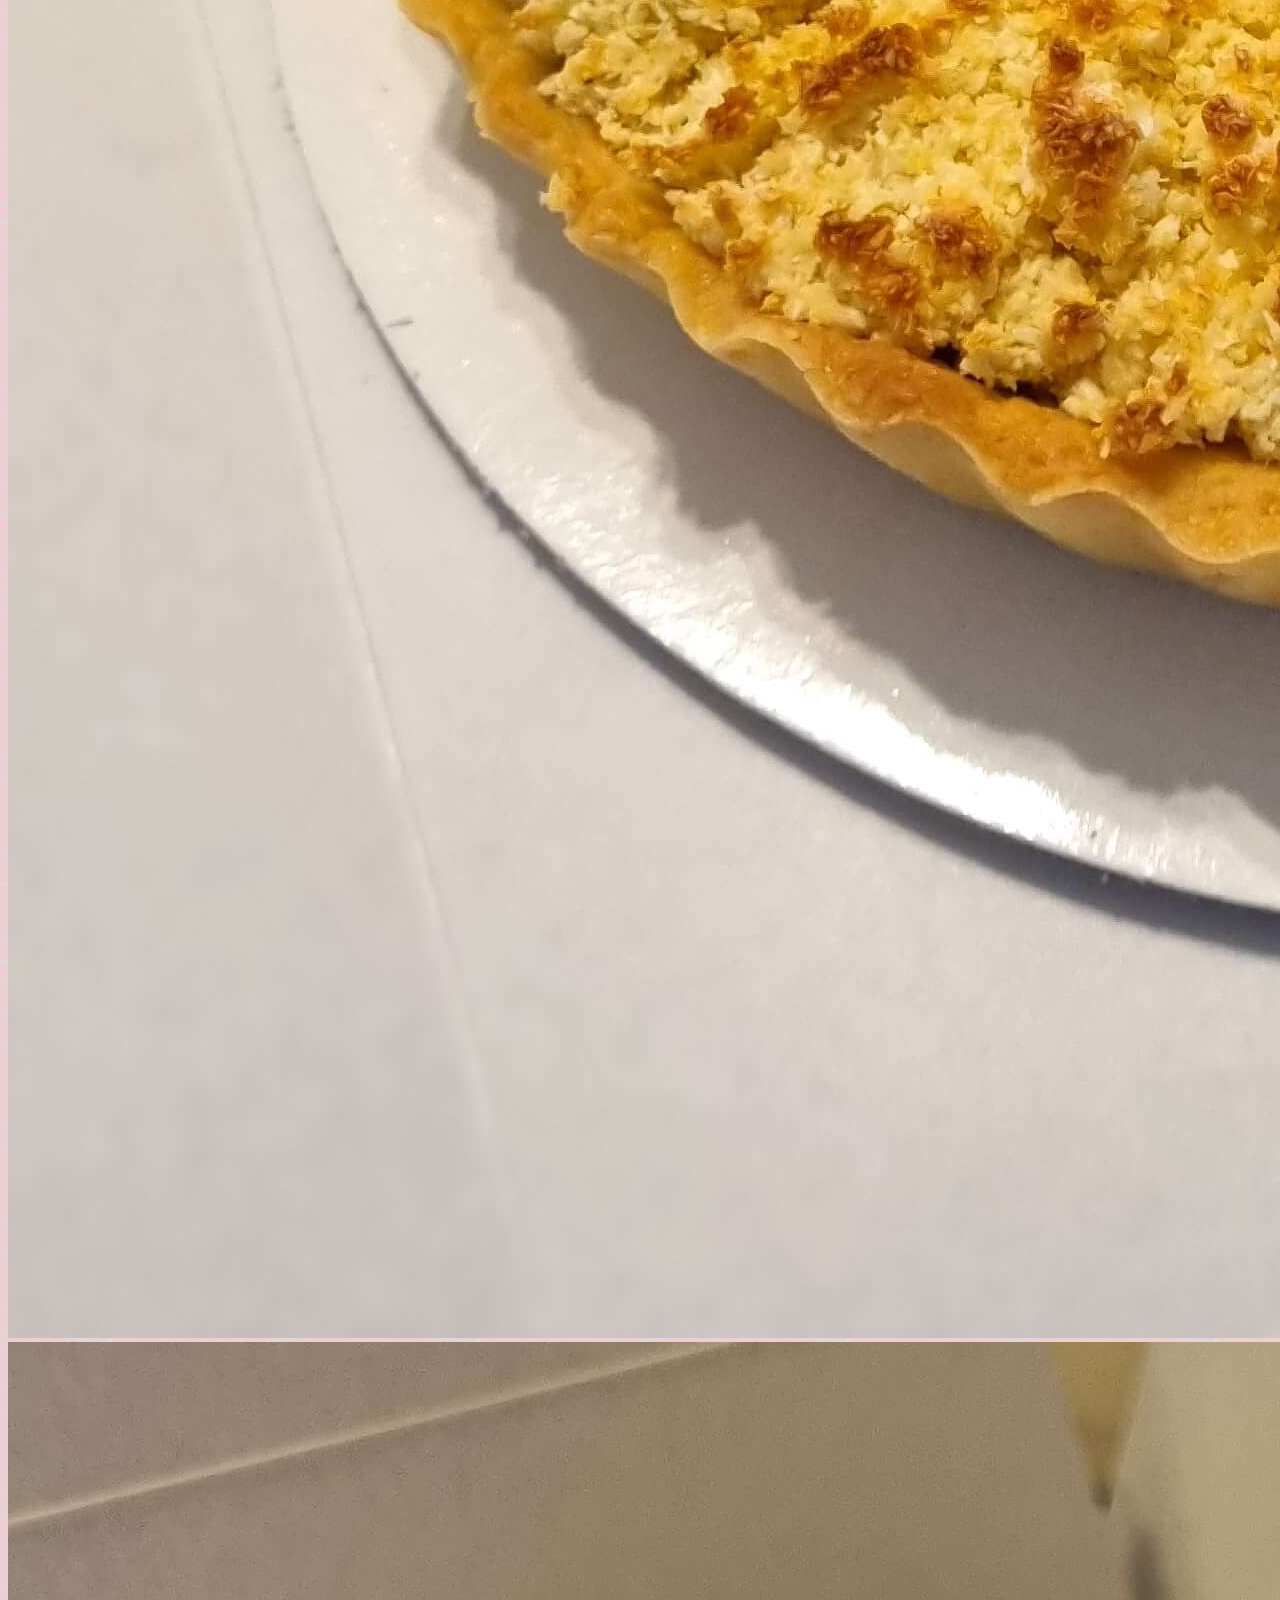
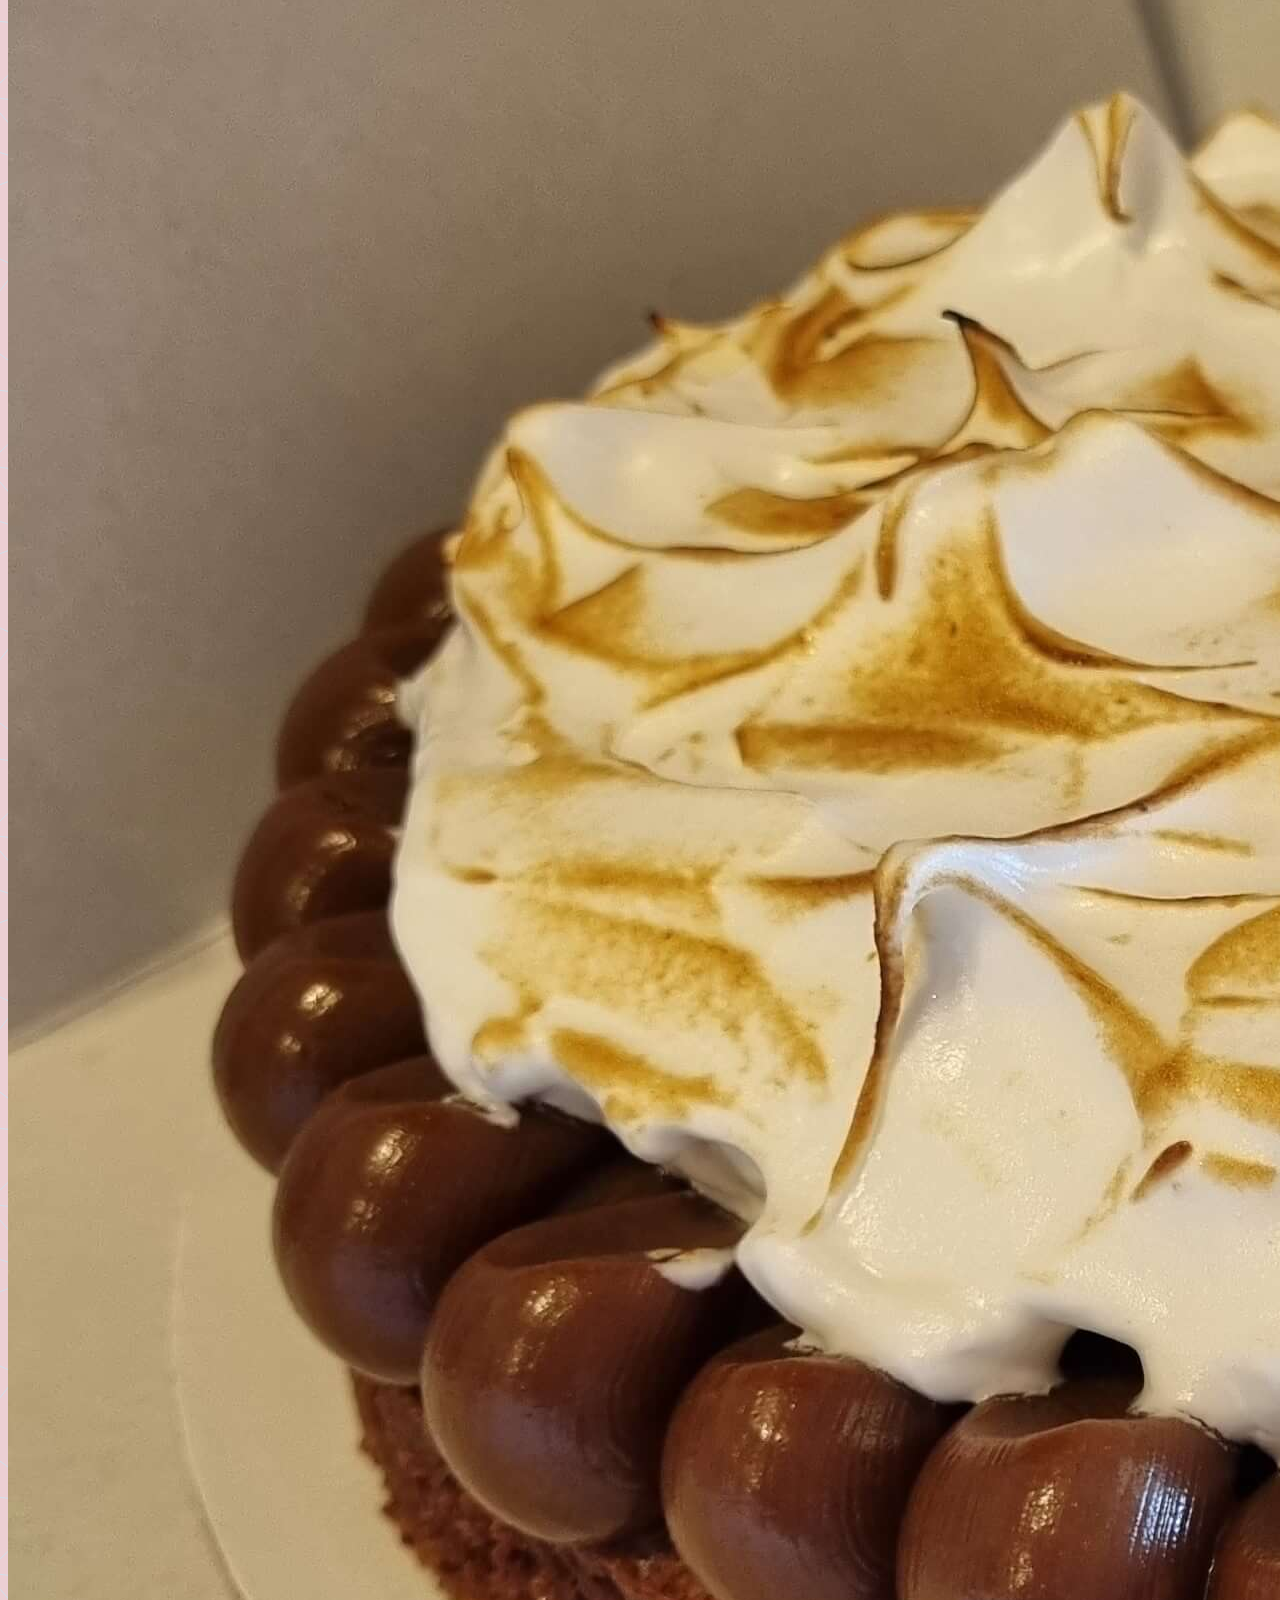
<file: Galeria.html>
<!doctype html>
<html lang="en">
  <head>
    <meta charset="utf-8">
    <meta name="viewport" content="width=device-width, initial-scale=1">
    <meta name="description" content="Fotos de todos nuestros productos de pasteleria artesanal">
    <link href="https://cdn.jsdelivr.net/npm/bootstrap@5.1.3/dist/css/bootstrap.min.css" rel="stylesheet" integrity="sha384-1BmE4kWBq78iYhFldvKuhfTAU6auU8tT94WrHftjDbrCEXSU1oBoqyl2QvZ6jIW3" crossorigin="anonymous">
    <link rel="stylesheet" href="./CSS/estilos.css">
    <title>Galeria</title>
  </head>
  <!--Navbar-->
  <body class="d-flex flex-column">
    <nav class="navbar navbar-expand-lg navbar-light sticky-top" id="navbar">
      <div class="container-fluid">
        <a class="navbar-brand" href="./index.html" id="navbar-logo">
          <img src="./Imagenes/Logo.png" alt="Logo" height="50">
        </a>
        <button class="navbar-toggler" type="button" data-bs-toggle="collapse" data-bs-target="#navbarNavAltMarkup" aria-controls="navbarNavAltMarkup" aria-expanded="false" aria-label="Toggle navigation">
          <span class="navbar-toggler-icon"></span>
        </button>
        <div class="collapse navbar-collapse" id="navbarNavAltMarkup">
          <div class="navbar-nav">
            <li class="nav-item dropdown">
              <a class="nav-link dropdown-toggle" href="#" id="navbarDropdown" role="button" data-bs-toggle="dropdown" aria-expanded="false">
                Productos
              </a>
              <ul class="dropdown-menu" aria-labelledby="navbarDropdown">
                <li><a class="dropdown-item" href="./Productos.html">Tortas</a></li>
                <li><a class="dropdown-item" href="./Dulces.html">Dulces</a></li>
                <li><a class="dropdown-item" href="./Boxes.html">Desayunos y boxes</a></li>
              </ul>
            </li>
            <a class="nav-link" id="navbar-link" href="#">Galeria</a>
            <a class="nav-link" id="navbar-link" href="./Info.html">Informacion</a>
            <a class="nav-link" id="navbar-link" href="./Contacto.html">Contacto</a>
          </div>
        </div>
      </div>
    </nav>
    <!--Fotos-->
      <div id="fotos-galeria">
        <img class="foto" src="./Imagenes/Pasteleria/tortaBrownie1.jpg" alt="Alfajor marplatense">
        <img class="foto" src="./Imagenes/Pasteleria/redVelvet1.jpg" alt="Torta brownie">
        <img class="foto" src="./Imagenes/Pasteleria/alfajores.jpg" alt="Medialunas">
        <img class="foto" src="./Imagenes/Pasteleria/cheesecakeOreo.jpg" alt="Medialunas">
        <img class="foto" src="./Imagenes/Pasteleria/sconQueso.jpg" alt="Medialunas">
        <img class="foto" src="./Imagenes/Pasteleria/tartaCoco.jpg" alt="Medialunas">
        <img class="foto" src="./Imagenes/Pasteleria/tortaBrownie.jpg" alt="Medialunas">
      </div>
<<<<<<< HEAD
    <!--wpp-->
    <div>
      <a href="https://web.whatsapp.com/" target="_blank">
        <svg id="wpp" width="64" height="64"></svg>
      </a>
    </div>
    <!--Footer-->
    <footer class="footer mt-auto py-3"  id="footer">
      <div class="container">
        <span>    
          <div class="container bottom-0">
          <div class="d-flex flex-wrap justify-content-between align-items-center py-3 border-top">
            <div class="col-md-4 d-flex align-items-center">
              <a href="./index.html" class="mb-3 me-2 mb-md-0 text-muted text-decoration-none lh-1">
                <img class="ms-3" width="70" src="./Imagenes/Logo.png" alt="Logo"></img>
              </a>
            </div>
        
            <ul class="nav col-md-4 justify-content-end list-unstyled d-flex">
              <li class="ms-3"><a class="text-muted" href="#"><svg id="ig" class="bi" width="24" height="24"><use xlink:href="#facebook"></use></svg></a></li>
              <li class="ms-3"><a class="text-muted" href="#"><svg id="wpp2"class="bi" width="24" height="24"><use href="https://web.whatsapp.com/"></use></svg></a></li>
            </ul>
          </div>
        </div>
      </span>
      </div>
    </footer>
=======
        <!--wpp-->
        <div>
          <a href="https://web.whatsapp.com/" target="_blank" id="wpp">
            <svg xmlns="http://www.w3.org/2000/svg" x="0px" y="0px" width="64" height="64" viewBox="0 0 64 64" style=" fill:#000000;"><path fill="#97e0bb" d="M3,32A29,29,0,1,1,16,56.2C13,57,6,59,6,59A94.15,94.15,0,0,0,8.36,48.81,28.87,28.87,0,0,1,3,32Z"></path><path fill="#72caaf" d="M32 9A23 23 0 1 0 32 55A23 23 0 1 0 32 9Z"></path><path fill="#faefde" d="M24,18l3,8-2.68,4.21L32,37l4,3.09L40,36l8,3-2.16,6.33-6.4,1.74L27.81,42.42s-8.64-6.44-11-14c-1.31-4.08,1.74-8.72,1.74-8.72Z"></path><path fill="#8d6c9f" d="M46.95,37.52l-.42-.21s-4.41-2.2-5.25-2.49a2.43,2.43,0,0,0-3,.92l-.33.46a24.53,24.53,0,0,1-1.61,2.12.67.67,0,0,1-.71,0l-.24-.1a17.84,17.84,0,0,1-5.54-3.46,22.06,22.06,0,0,1-4-5c0-.07-.06-.12-.06-.12a2.31,2.31,0,0,1,.28-.36c.2-.25.39-.45.59-.66s.34-.36.51-.56l.08-.09a5,5,0,0,0,.89-1.29A2.53,2.53,0,0,0,28,24.47c-.12-.25-1-2.46-1.63-3.92l-.67-1.62h0c-.64-1.54-1.35-1.84-2.5-1.89-.28,0-.58,0-.93,0a4.71,4.71,0,0,0-3.42,1.29A9.2,9.2,0,0,0,16,25.22c0,3.41,2,6.69,3.27,8.4l.13.19c3.77,5.46,8.44,9.55,13.15,11.5C36.74,47,39,47.5,40.52,47.5a7.86,7.86,0,0,0,1.7-.19c2.25-.49,5.05-2.15,5.81-4.29.63-1.78.79-3.68.37-4.42A2.92,2.92,0,0,0,46.95,37.52Zm-.81,4.83c-.47,1.34-2.63,2.63-4.34,3-1,.22-2.58.55-8.46-1.89C29,41.66,24.62,37.82,21.07,32.67l-.21-.3C19.79,30.92,18,28.06,18,25.22a7.31,7.31,0,0,1,2.36-5.59A2.79,2.79,0,0,1,22.3,19c.3,0,.56,0,.83,0a2.42,2.42,0,0,1,.41,0,1.67,1.67,0,0,1,.35.62l.67,1.62c.9,2.18,1.54,3.74,1.68,4s.16.42.1.54a3.21,3.21,0,0,1-.61.86l-.08.09c-.15.18-.3.33-.45.49s-.46.49-.69.78a2.19,2.19,0,0,0-.39,2.75,23.71,23.71,0,0,0,4.39,5.45,20,20,0,0,0,6.12,3.82l.22.09a2.61,2.61,0,0,0,2.94-.53,25.38,25.38,0,0,0,1.78-2.32l.33-.46c.21-.29.35-.33.71-.2.56.2,3.78,1.77,5,2.4l.45.22.54.25A7.32,7.32,0,0,1,46.14,42.35Z"></path><path fill="#8d6c9f" d="M32.06,2H32A30,30,0,0,0,2,32,29.66,29.66,0,0,0,7.41,49.16L4,59.45a1,1,0,0,0,1.25,1.27l10.7-3.42A30,30,0,1,0,32.06,2ZM32,60a27.82,27.82,0,0,1-15.4-4.62,1,1,0,0,0-.55-.17,1,1,0,0,0-.3,0l-9.27,3,3-8.9a1,1,0,0,0-.14-.91A27.69,27.69,0,0,1,4,32,28,28,0,0,1,32,4h0a28,28,0,0,1,0,56Z"></path><path fill="#8d6c9f" d="M47.37 13.2a1 1 0 0 0-1.25 1.56 21.46 21.46 0 0 1 1.77 1.59 1 1 0 0 0 1.42-1.41A23.7 23.7 0 0 0 47.37 13.2zM26.93 10.65a21.72 21.72 0 0 1 12.38.4 22 22 0 0 1 3 1.26 1 1 0 0 0 .45.11 1 1 0 0 0 .45-1.89 24 24 0 0 0-3.29-1.37 23.67 23.67 0 0 0-13.52-.44 1 1 0 1 0 .51 1.93zM14.57 41.82a1 1 0 0 0-1.34-.45l-1.85.93a1 1 0 0 0 .9 1.79l1.85-.93A1 1 0 0 0 14.57 41.82zM16 45.88l-1.55 1.38a1 1 0 1 0 1.33 1.49l1.55-1.38A1 1 0 1 0 16 45.88zM11.51 33h.06a1 1 0 0 0 .06-2l-2.07-.12a1 1 0 0 0-.12 2zM21.17 49.25a1 1 0 0 0-1.39.29l-1.14 1.73a1 1 0 1 0 1.67 1.1l1.14-1.73A1 1 0 0 0 21.17 49.25zM12.93 37.08a1 1 0 0 0-1.18-.78l-2 .42a1 1 0 0 0 .2 2l.2 0 2-.42A1 1 0 0 0 12.93 37.08z"></path></svg>
          </a>
        </div>
        <div>
          <hr>
          <div class="row row-col-3 col-md-10">
            <div class="col offset-md-2">
              <div class="text-center fs-5 fw-bold">Enviamos tu compra</div>
              <div class="text-center fs-6 text-muted">Entregas a todo el pais</div>
            </div>
            <div class="col">
              <div class="text-center fs-5 fw-bold">Paga como quieras</div>
              <div class="text-center fs-6 text-muted">Tarjetas de credito o debito</div>
            </div>
            <div class="col">
              <div class="text-center fs-5 fw-bold">10% de descuento</div>
              <div class="text-center fs-6 text-muted">Abonando en efectivo</div>
            </div>
          </div>
          <hr>
        </div>
        <!--FOOTER-->
        <footer class="footer mt-auto py-3 "  id="footer">
          <div class="container">
            <span>    
              <div class="container bottom-0">
              <div class="d-flex flex-wrap justify-content-between align-items-center py-3 border-top">
                <div class="col-md-4 d-flex align-items-center">
                  <a href="./index.html" class="mb-3 me-2 mb-md-0 text-muted text-decoration-none lh-1">
                    <img class="ms-3" width="70" src="./Imagenes/Logo.png" alt="Logo"></img>
                  </a>
                </div>
                <ul class="nav col-md-4 justify-content-end list-unstyled d-flex">
                  <li class="ms-3">
                    <a class="text-muted" href="#"><svg xmlns="http://www.w3.org/2000/svg" x="0px" y="0px"
                    width="24" height="24"
                    viewBox="0 0 24 24"
                    style=" fill:#000000;"><path d="M 8 3 C 5.243 3 3 5.243 3 8 L 3 16 C 3 18.757 5.243 21 8 21 L 16 21 C 18.757 21 21 18.757 21 16 L 21 8 C 21 5.243 18.757 3 16 3 L 8 3 z M 8 5 L 16 5 C 17.654 5 19 6.346 19 8 L 19 16 C 19 17.654 17.654 19 16 19 L 8 19 C 6.346 19 5 17.654 5 16 L 5 8 C 5 6.346 6.346 5 8 5 z M 17 6 A 1 1 0 0 0 16 7 A 1 1 0 0 0 17 8 A 1 1 0 0 0 18 7 A 1 1 0 0 0 17 6 z M 12 7 C 9.243 7 7 9.243 7 12 C 7 14.757 9.243 17 12 17 C 14.757 17 17 14.757 17 12 C 17 9.243 14.757 7 12 7 z M 12 9 C 13.654 9 15 10.346 15 12 C 15 13.654 13.654 15 12 15 C 10.346 15 9 13.654 9 12 C 9 10.346 10.346 9 12 9 z"></path></svg>
                    </a>
                  </li>
                  <li class="ms-3">
                    <a class="text-muted" href="#"><svg xmlns="http://www.w3.org/2000/svg" x="0px" y="0px"
                      width="24" height="24"
                      viewBox="0 0 24 24"
                      style=" fill:#000000;">    <path d="M 12.011719 2 C 6.5057187 2 2.0234844 6.478375 2.0214844 11.984375 C 2.0204844 13.744375 2.4814687 15.462563 3.3554688 16.976562 L 2 22 L 7.2324219 20.763672 C 8.6914219 21.559672 10.333859 21.977516 12.005859 21.978516 L 12.009766 21.978516 C 17.514766 21.978516 21.995047 17.499141 21.998047 11.994141 C 22.000047 9.3251406 20.962172 6.8157344 19.076172 4.9277344 C 17.190172 3.0407344 14.683719 2.001 12.011719 2 z M 12.009766 4 C 14.145766 4.001 16.153109 4.8337969 17.662109 6.3417969 C 19.171109 7.8517969 20.000047 9.8581875 19.998047 11.992188 C 19.996047 16.396187 16.413812 19.978516 12.007812 19.978516 C 10.674812 19.977516 9.3544062 19.642812 8.1914062 19.007812 L 7.5175781 18.640625 L 6.7734375 18.816406 L 4.8046875 19.28125 L 5.2851562 17.496094 L 5.5019531 16.695312 L 5.0878906 15.976562 C 4.3898906 14.768562 4.0204844 13.387375 4.0214844 11.984375 C 4.0234844 7.582375 7.6067656 4 12.009766 4 z M 8.4765625 7.375 C 8.3095625 7.375 8.0395469 7.4375 7.8105469 7.6875 C 7.5815469 7.9365 6.9355469 8.5395781 6.9355469 9.7675781 C 6.9355469 10.995578 7.8300781 12.182609 7.9550781 12.349609 C 8.0790781 12.515609 9.68175 15.115234 12.21875 16.115234 C 14.32675 16.946234 14.754891 16.782234 15.212891 16.740234 C 15.670891 16.699234 16.690438 16.137687 16.898438 15.554688 C 17.106437 14.971687 17.106922 14.470187 17.044922 14.367188 C 16.982922 14.263188 16.816406 14.201172 16.566406 14.076172 C 16.317406 13.951172 15.090328 13.348625 14.861328 13.265625 C 14.632328 13.182625 14.464828 13.140625 14.298828 13.390625 C 14.132828 13.640625 13.655766 14.201187 13.509766 14.367188 C 13.363766 14.534188 13.21875 14.556641 12.96875 14.431641 C 12.71875 14.305641 11.914938 14.041406 10.960938 13.191406 C 10.218937 12.530406 9.7182656 11.714844 9.5722656 11.464844 C 9.4272656 11.215844 9.5585938 11.079078 9.6835938 10.955078 C 9.7955938 10.843078 9.9316406 10.663578 10.056641 10.517578 C 10.180641 10.371578 10.223641 10.267562 10.306641 10.101562 C 10.389641 9.9355625 10.347156 9.7890625 10.285156 9.6640625 C 10.223156 9.5390625 9.737625 8.3065 9.515625 7.8125 C 9.328625 7.3975 9.131125 7.3878594 8.953125 7.3808594 C 8.808125 7.3748594 8.6425625 7.375 8.4765625 7.375 z"></path></svg>
                    </a>
                  </li>
                </ul>
              </div>
            </div>
          </span>
          </div>
        </footer>
>>>>>>> d624845 (Preentrega 3)
    

    <script src="https://cdn.jsdelivr.net/npm/bootstrap@5.1.3/dist/js/bootstrap.bundle.min.js" integrity="sha384-ka7Sk0Gln4gmtz2MlQnikT1wXgYsOg+OMhuP+IlRH9sENBO0LRn5q+8nbTov4+1p" crossorigin="anonymous"></script>
  </body>
</html>
</file>
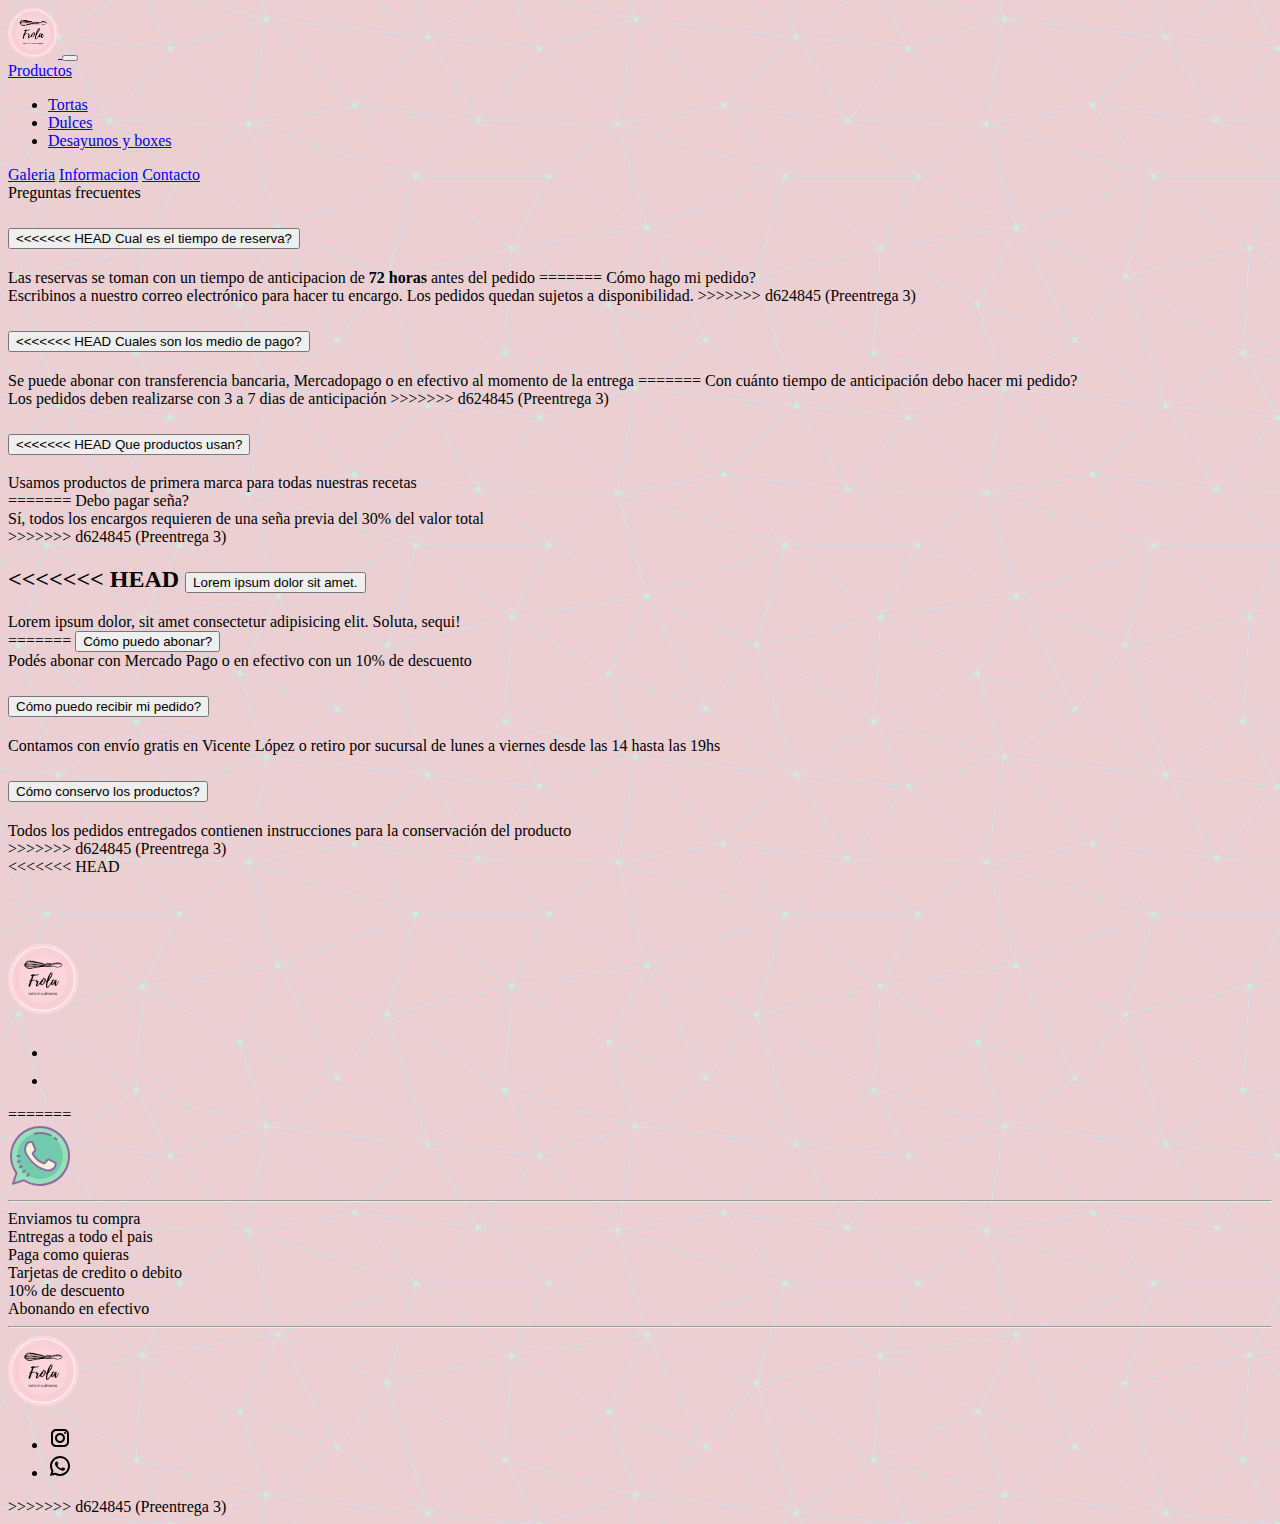
<file: Info.html>
<!doctype html>
<html lang="en">
  <head>
    <meta charset="utf-8">
    <meta name="viewport" content="width=device-width, initial-scale=1">
    <meta name="description" content="Preguntas frecuentes. para aclarar dudas">
    <link href="https://cdn.jsdelivr.net/npm/bootstrap@5.1.3/dist/css/bootstrap.min.css" rel="stylesheet" integrity="sha384-1BmE4kWBq78iYhFldvKuhfTAU6auU8tT94WrHftjDbrCEXSU1oBoqyl2QvZ6jIW3" crossorigin="anonymous">
    <link rel="stylesheet" href="./CSS/estilos.css">
    <title>Informacion</title>
  </head>
  <!--Navbar-->
  <body class="d-flex flex-column">
    <nav class="navbar navbar-expand-lg navbar-light sticky-top" id="navbar">
      <div class="container-fluid">
        <a class="navbar-brand" href="./index.html" id="navbar-logo">
          <img src="./Imagenes/Logo.png" alt="Logo" height="50">
        </a>
        <button class="navbar-toggler" type="button" data-bs-toggle="collapse" data-bs-target="#navbarNavAltMarkup" aria-controls="navbarNavAltMarkup" aria-expanded="false" aria-label="Toggle navigation">
          <span class="navbar-toggler-icon"></span>
        </button>
        <div class="collapse navbar-collapse" id="navbarNavAltMarkup">
          <div class="navbar-nav">
            <li class="nav-item dropdown">
              <a class="nav-link dropdown-toggle" href="#" id="navbarDropdown" role="button" data-bs-toggle="dropdown" aria-expanded="false">
                Productos
              </a>
              <ul class="dropdown-menu" aria-labelledby="navbarDropdown">
                <li><a class="dropdown-item" href="./Productos.html">Tortas</a></li>
                <li><a class="dropdown-item" href="./Dulces.html">Dulces</a></li>
                <li><a class="dropdown-item" href="./Boxes.html">Desayunos y boxes</a></li>
              </ul>
            </li>
            <a class="nav-link" id="navbar-link" href="./Galeria.html">Galeria</a>
            <a class="nav-link" id="navbar-link" href="./Info.html">Informacion</a>
            <a class="nav-link" id="navbar-link" href="./Contacto.html">Contacto</a>
          </div>
        </div>
      </div>
    </nav>
    <div class="display-3 text-center mt-5 mb-5" id="titulo">Preguntas frecuentes</div>
    <!--FAQS-->
    <div class="accordion me-5 mx-5" id="faqs">
      <div class="accordion-item">
        <h2 class="accordion-header" id="headingOne">
          <button class="accordion-button collapsed" id="faqs--title" type="button" data-bs-toggle="collapse" data-bs-target="#collapseOne" aria-expanded="false"  aria-controls="collapseOne">
<<<<<<< HEAD
            Cual es el tiempo de reserva?
          </button>
        </h2>
        <div id="collapseOne" class="accordion-collapse collapse" aria-labelledby="headingOne" >
          <div class="accordion-body" id="faqs--answer">
            Las reservas se toman con un tiempo de anticipacion de <strong>72 horas</strong> antes del pedido
=======
            Cómo hago mi pedido?          </button>
        </h2>
        <div id="collapseOne" class="accordion-collapse collapse" aria-labelledby="headingOne" >
          <div class="accordion-body" id="faqs--answer">
            Escribinos a nuestro correo electrónico para hacer tu encargo. Los pedidos quedan sujetos a disponibilidad.
>>>>>>> d624845 (Preentrega 3)
          </div>
        </div>
      </div>
      <div class="accordion-item">
        <h2 class="accordion-header" id="headingTwo">
          <button class="accordion-button collapsed" id="faqs--title" type="button" data-bs-toggle="collapse" data-bs-target="#collapseTwo" aria-expanded="false" aria-controls="collapseTwo">
<<<<<<< HEAD
            Cuales son los medio de pago?
          </button>
        </h2>
        <div id="collapseTwo" class="accordion-collapse collapse" aria-labelledby="headingTwo" >
          <div class="accordion-body" id="faqs--answer">
            Se puede abonar con transferencia bancaria, Mercadopago o en efectivo al momento de la entrega
=======
            Con cuánto tiempo de anticipación debo hacer mi pedido?          </button>
        </h2>
        <div id="collapseTwo" class="accordion-collapse collapse" aria-labelledby="headingTwo" >
          <div class="accordion-body" id="faqs--answer">
            Los pedidos deben realizarse con 3 a 7 dias de anticipación          
>>>>>>> d624845 (Preentrega 3)
          </div>
        </div>
      </div>
      <div class="accordion-item">
        <h2 class="accordion-header" id="headingThree">
          <button class="accordion-button collapsed" id="faqs--title" type="button" data-bs-toggle="collapse" data-bs-target="#collapseThree" aria-expanded="false" aria-controls="collapseThree">
<<<<<<< HEAD
            Que productos usan?
          </button>
        </h2>
        <div id="collapseThree" class="accordion-collapse collapse" aria-labelledby="headingThree" >
          <div class="accordion-body" id="faqs--answer">
            Usamos productos de primera marca para todas nuestras recetas
          </div>
=======
            Debo pagar seña?          </button>
        </h2>
        <div id="collapseThree" class="accordion-collapse collapse" aria-labelledby="headingThree" >
          <div class="accordion-body" id="faqs--answer">
            Sí, todos los encargos requieren de una seña previa del 30% del valor total          </div>
>>>>>>> d624845 (Preentrega 3)
        </div>
      </div>
      <div class="accordion-item">
        <h2 class="accordion-header" id="headingFour">
<<<<<<< HEAD
          <button class="accordion-button collapsed" type="button" data-bs-toggle="collapse" data-bs-target="#collapseFour" aria-expanded="false" aria-controls="collapseFour">
            Lorem ipsum dolor sit amet.
          </button>
        </h2>
        <div id="collapseFour" class="accordion-collapse collapse" aria-labelledby="headingFour" >
          <div class="accordion-body">
            Lorem ipsum dolor, sit amet consectetur adipisicing elit. Soluta, sequi!
          </div>
=======
          <button class="accordion-button collapsed" id="faqs--title" type="button" data-bs-toggle="collapse" data-bs-target="#collapseFour" aria-expanded="false" aria-controls="collapseFour">
            Cómo puedo abonar?         </button>
        </h2>
        <div id="collapseFour" class="accordion-collapse collapse" aria-labelledby="headingFour" >
          <div class="accordion-body" id="faqs--answer">
            Podés abonar con Mercado Pago o en efectivo con un 10% de descuento        </div>
        </div>
      </div>
      <div class="accordion-item">
        <h2 class="accordion-header" id="headingFive">
          <button class="accordion-button collapsed" id="faqs--title" type="button" data-bs-toggle="collapse" data-bs-target="#collapseFive" aria-expanded="false" aria-controls="collapseFive">
            Cómo puedo recibir mi pedido?        </button>
        </h2>
        <div id="collapseFive" class="accordion-collapse collapse" aria-labelledby="headingFive" >
          <div class="accordion-body" id="faqs--answer">
            Contamos con envío gratis en Vicente López o retiro por sucursal de lunes a viernes desde las 14 hasta las 19hs        </div>
        </div>
      </div>
      <div class="accordion-item">
        <h2 class="accordion-header" id="headingSix">
          <button class="accordion-button collapsed" id="faqs--title" type="button" data-bs-toggle="collapse" data-bs-target="#collapseSix" aria-expanded="false" aria-controls="collapseSix">
            Cómo conservo los productos?        </button>
        </h2>
        <div id="collapseSix" class="accordion-collapse collapse" aria-labelledby="headingSix" >
          <div class="accordion-body" id="faqs--answer">
            Todos los pedidos entregados contienen instrucciones para la conservación del producto       </div>
>>>>>>> d624845 (Preentrega 3)
        </div>
      </div>
      
    </div>
<<<<<<< HEAD
    <!--wpp-->
    <div>
      <a href="https://web.whatsapp.com/" target="_blank">
        <svg id="wpp" width="64" height="64"></svg>
      </a>
    </div>
    <!--Footer-->
    <footer class="footer mt-auto py-3"  id="footer">
      <div class="container">
        <span>    
          <div class="container bottom-0">
          <div class="d-flex flex-wrap justify-content-between align-items-center py-3 border-top">
            <div class="col-md-4 d-flex align-items-center">
              <a href="./index.html" class="mb-3 me-2 mb-md-0 text-muted text-decoration-none lh-1">
                <img class="ms-3" width="70" src="./Imagenes/Logo.png" alt="Logo"></img>
              </a>
            </div>
            <ul class="nav col-md-4 justify-content-end list-unstyled d-flex">
              <li class="ms-3"><a class="text-muted" href="#"><svg id="ig" class="bi" width="24" height="24"><use xlink:href="#facebook"></use></svg></a></li>
              <li class="ms-3"><a class="text-muted" href="#"><svg id="wpp2"class="bi" width="24" height="24"><use href="https://web.whatsapp.com/"></use></svg></a></li>
            </ul>
          </div>
        </div>
      </span>
      </div>
    </footer>
=======
        <!--wpp-->
        <div>
          <a href="https://web.whatsapp.com/" target="_blank" id="wpp">
            <svg xmlns="http://www.w3.org/2000/svg" x="0px" y="0px" width="64" height="64" viewBox="0 0 64 64" style=" fill:#000000;"><path fill="#97e0bb" d="M3,32A29,29,0,1,1,16,56.2C13,57,6,59,6,59A94.15,94.15,0,0,0,8.36,48.81,28.87,28.87,0,0,1,3,32Z"></path><path fill="#72caaf" d="M32 9A23 23 0 1 0 32 55A23 23 0 1 0 32 9Z"></path><path fill="#faefde" d="M24,18l3,8-2.68,4.21L32,37l4,3.09L40,36l8,3-2.16,6.33-6.4,1.74L27.81,42.42s-8.64-6.44-11-14c-1.31-4.08,1.74-8.72,1.74-8.72Z"></path><path fill="#8d6c9f" d="M46.95,37.52l-.42-.21s-4.41-2.2-5.25-2.49a2.43,2.43,0,0,0-3,.92l-.33.46a24.53,24.53,0,0,1-1.61,2.12.67.67,0,0,1-.71,0l-.24-.1a17.84,17.84,0,0,1-5.54-3.46,22.06,22.06,0,0,1-4-5c0-.07-.06-.12-.06-.12a2.31,2.31,0,0,1,.28-.36c.2-.25.39-.45.59-.66s.34-.36.51-.56l.08-.09a5,5,0,0,0,.89-1.29A2.53,2.53,0,0,0,28,24.47c-.12-.25-1-2.46-1.63-3.92l-.67-1.62h0c-.64-1.54-1.35-1.84-2.5-1.89-.28,0-.58,0-.93,0a4.71,4.71,0,0,0-3.42,1.29A9.2,9.2,0,0,0,16,25.22c0,3.41,2,6.69,3.27,8.4l.13.19c3.77,5.46,8.44,9.55,13.15,11.5C36.74,47,39,47.5,40.52,47.5a7.86,7.86,0,0,0,1.7-.19c2.25-.49,5.05-2.15,5.81-4.29.63-1.78.79-3.68.37-4.42A2.92,2.92,0,0,0,46.95,37.52Zm-.81,4.83c-.47,1.34-2.63,2.63-4.34,3-1,.22-2.58.55-8.46-1.89C29,41.66,24.62,37.82,21.07,32.67l-.21-.3C19.79,30.92,18,28.06,18,25.22a7.31,7.31,0,0,1,2.36-5.59A2.79,2.79,0,0,1,22.3,19c.3,0,.56,0,.83,0a2.42,2.42,0,0,1,.41,0,1.67,1.67,0,0,1,.35.62l.67,1.62c.9,2.18,1.54,3.74,1.68,4s.16.42.1.54a3.21,3.21,0,0,1-.61.86l-.08.09c-.15.18-.3.33-.45.49s-.46.49-.69.78a2.19,2.19,0,0,0-.39,2.75,23.71,23.71,0,0,0,4.39,5.45,20,20,0,0,0,6.12,3.82l.22.09a2.61,2.61,0,0,0,2.94-.53,25.38,25.38,0,0,0,1.78-2.32l.33-.46c.21-.29.35-.33.71-.2.56.2,3.78,1.77,5,2.4l.45.22.54.25A7.32,7.32,0,0,1,46.14,42.35Z"></path><path fill="#8d6c9f" d="M32.06,2H32A30,30,0,0,0,2,32,29.66,29.66,0,0,0,7.41,49.16L4,59.45a1,1,0,0,0,1.25,1.27l10.7-3.42A30,30,0,1,0,32.06,2ZM32,60a27.82,27.82,0,0,1-15.4-4.62,1,1,0,0,0-.55-.17,1,1,0,0,0-.3,0l-9.27,3,3-8.9a1,1,0,0,0-.14-.91A27.69,27.69,0,0,1,4,32,28,28,0,0,1,32,4h0a28,28,0,0,1,0,56Z"></path><path fill="#8d6c9f" d="M47.37 13.2a1 1 0 0 0-1.25 1.56 21.46 21.46 0 0 1 1.77 1.59 1 1 0 0 0 1.42-1.41A23.7 23.7 0 0 0 47.37 13.2zM26.93 10.65a21.72 21.72 0 0 1 12.38.4 22 22 0 0 1 3 1.26 1 1 0 0 0 .45.11 1 1 0 0 0 .45-1.89 24 24 0 0 0-3.29-1.37 23.67 23.67 0 0 0-13.52-.44 1 1 0 1 0 .51 1.93zM14.57 41.82a1 1 0 0 0-1.34-.45l-1.85.93a1 1 0 0 0 .9 1.79l1.85-.93A1 1 0 0 0 14.57 41.82zM16 45.88l-1.55 1.38a1 1 0 1 0 1.33 1.49l1.55-1.38A1 1 0 1 0 16 45.88zM11.51 33h.06a1 1 0 0 0 .06-2l-2.07-.12a1 1 0 0 0-.12 2zM21.17 49.25a1 1 0 0 0-1.39.29l-1.14 1.73a1 1 0 1 0 1.67 1.1l1.14-1.73A1 1 0 0 0 21.17 49.25zM12.93 37.08a1 1 0 0 0-1.18-.78l-2 .42a1 1 0 0 0 .2 2l.2 0 2-.42A1 1 0 0 0 12.93 37.08z"></path></svg>
          </a>
        </div>
        <div>
          <hr>
          <div class="row row-col-3 col-md-10">
            <div class="col offset-md-2">
              <div class="text-center fs-5 fw-bold">Enviamos tu compra</div>
              <div class="text-center fs-6 text-muted">Entregas a todo el pais</div>
            </div>
            <div class="col">
              <div class="text-center fs-5 fw-bold">Paga como quieras</div>
              <div class="text-center fs-6 text-muted">Tarjetas de credito o debito</div>
            </div>
            <div class="col">
              <div class="text-center fs-5 fw-bold">10% de descuento</div>
              <div class="text-center fs-6 text-muted">Abonando en efectivo</div>
            </div>
          </div>
          <hr>
        </div>
        <!--FOOTER-->
        <footer class="footer mt-auto py-3 "  id="footer">
          <div class="container">
            <span>    
              <div class="container bottom-0">
              <div class="d-flex flex-wrap justify-content-between align-items-center py-3 border-top">
                <div class="col-md-4 d-flex align-items-center">
                  <a href="./index.html" class="mb-3 me-2 mb-md-0 text-muted text-decoration-none lh-1">
                    <img class="ms-3" width="70" src="./Imagenes/Logo.png" alt="Logo"></img>
                  </a>
                </div>
                <ul class="nav col-md-4 justify-content-end list-unstyled d-flex">
                  <li class="ms-3">
                    <a class="text-muted" href="#"><svg xmlns="http://www.w3.org/2000/svg" x="0px" y="0px"
                    width="24" height="24"
                    viewBox="0 0 24 24"
                    style=" fill:#000000;"><path d="M 8 3 C 5.243 3 3 5.243 3 8 L 3 16 C 3 18.757 5.243 21 8 21 L 16 21 C 18.757 21 21 18.757 21 16 L 21 8 C 21 5.243 18.757 3 16 3 L 8 3 z M 8 5 L 16 5 C 17.654 5 19 6.346 19 8 L 19 16 C 19 17.654 17.654 19 16 19 L 8 19 C 6.346 19 5 17.654 5 16 L 5 8 C 5 6.346 6.346 5 8 5 z M 17 6 A 1 1 0 0 0 16 7 A 1 1 0 0 0 17 8 A 1 1 0 0 0 18 7 A 1 1 0 0 0 17 6 z M 12 7 C 9.243 7 7 9.243 7 12 C 7 14.757 9.243 17 12 17 C 14.757 17 17 14.757 17 12 C 17 9.243 14.757 7 12 7 z M 12 9 C 13.654 9 15 10.346 15 12 C 15 13.654 13.654 15 12 15 C 10.346 15 9 13.654 9 12 C 9 10.346 10.346 9 12 9 z"></path></svg>
                    </a>
                  </li>
                  <li class="ms-3">
                    <a class="text-muted" href="#"><svg xmlns="http://www.w3.org/2000/svg" x="0px" y="0px"
                      width="24" height="24"
                      viewBox="0 0 24 24"
                      style=" fill:#000000;">    <path d="M 12.011719 2 C 6.5057187 2 2.0234844 6.478375 2.0214844 11.984375 C 2.0204844 13.744375 2.4814687 15.462563 3.3554688 16.976562 L 2 22 L 7.2324219 20.763672 C 8.6914219 21.559672 10.333859 21.977516 12.005859 21.978516 L 12.009766 21.978516 C 17.514766 21.978516 21.995047 17.499141 21.998047 11.994141 C 22.000047 9.3251406 20.962172 6.8157344 19.076172 4.9277344 C 17.190172 3.0407344 14.683719 2.001 12.011719 2 z M 12.009766 4 C 14.145766 4.001 16.153109 4.8337969 17.662109 6.3417969 C 19.171109 7.8517969 20.000047 9.8581875 19.998047 11.992188 C 19.996047 16.396187 16.413812 19.978516 12.007812 19.978516 C 10.674812 19.977516 9.3544062 19.642812 8.1914062 19.007812 L 7.5175781 18.640625 L 6.7734375 18.816406 L 4.8046875 19.28125 L 5.2851562 17.496094 L 5.5019531 16.695312 L 5.0878906 15.976562 C 4.3898906 14.768562 4.0204844 13.387375 4.0214844 11.984375 C 4.0234844 7.582375 7.6067656 4 12.009766 4 z M 8.4765625 7.375 C 8.3095625 7.375 8.0395469 7.4375 7.8105469 7.6875 C 7.5815469 7.9365 6.9355469 8.5395781 6.9355469 9.7675781 C 6.9355469 10.995578 7.8300781 12.182609 7.9550781 12.349609 C 8.0790781 12.515609 9.68175 15.115234 12.21875 16.115234 C 14.32675 16.946234 14.754891 16.782234 15.212891 16.740234 C 15.670891 16.699234 16.690438 16.137687 16.898438 15.554688 C 17.106437 14.971687 17.106922 14.470187 17.044922 14.367188 C 16.982922 14.263188 16.816406 14.201172 16.566406 14.076172 C 16.317406 13.951172 15.090328 13.348625 14.861328 13.265625 C 14.632328 13.182625 14.464828 13.140625 14.298828 13.390625 C 14.132828 13.640625 13.655766 14.201187 13.509766 14.367188 C 13.363766 14.534188 13.21875 14.556641 12.96875 14.431641 C 12.71875 14.305641 11.914938 14.041406 10.960938 13.191406 C 10.218937 12.530406 9.7182656 11.714844 9.5722656 11.464844 C 9.4272656 11.215844 9.5585938 11.079078 9.6835938 10.955078 C 9.7955938 10.843078 9.9316406 10.663578 10.056641 10.517578 C 10.180641 10.371578 10.223641 10.267562 10.306641 10.101562 C 10.389641 9.9355625 10.347156 9.7890625 10.285156 9.6640625 C 10.223156 9.5390625 9.737625 8.3065 9.515625 7.8125 C 9.328625 7.3975 9.131125 7.3878594 8.953125 7.3808594 C 8.808125 7.3748594 8.6425625 7.375 8.4765625 7.375 z"></path></svg>
                    </a>
                  </li>
                </ul>
              </div>
            </div>
          </span>
          </div>
        </footer>
>>>>>>> d624845 (Preentrega 3)
    

    <script src="https://cdn.jsdelivr.net/npm/bootstrap@5.1.3/dist/js/bootstrap.bundle.min.js" integrity="sha384-ka7Sk0Gln4gmtz2MlQnikT1wXgYsOg+OMhuP+IlRH9sENBO0LRn5q+8nbTov4+1p" crossorigin="anonymous"></script>
  </body>
</html>
</file>
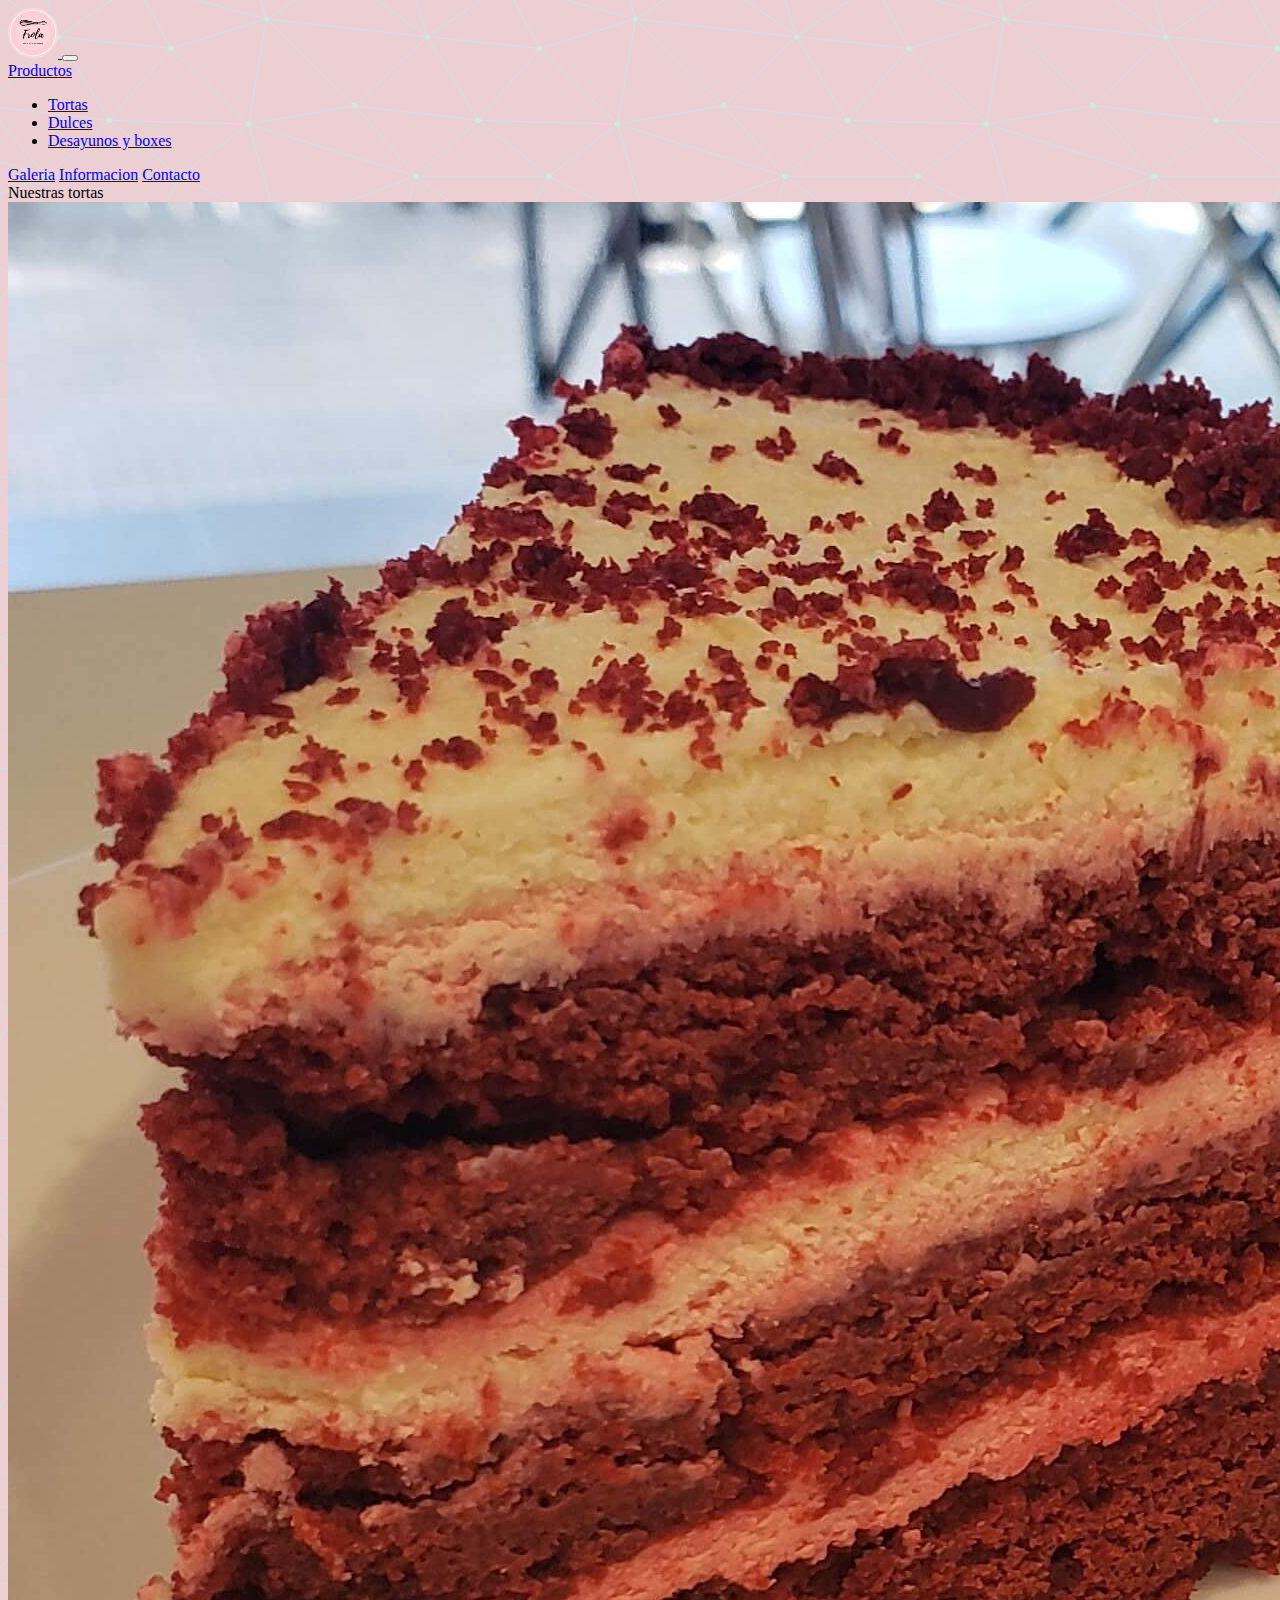
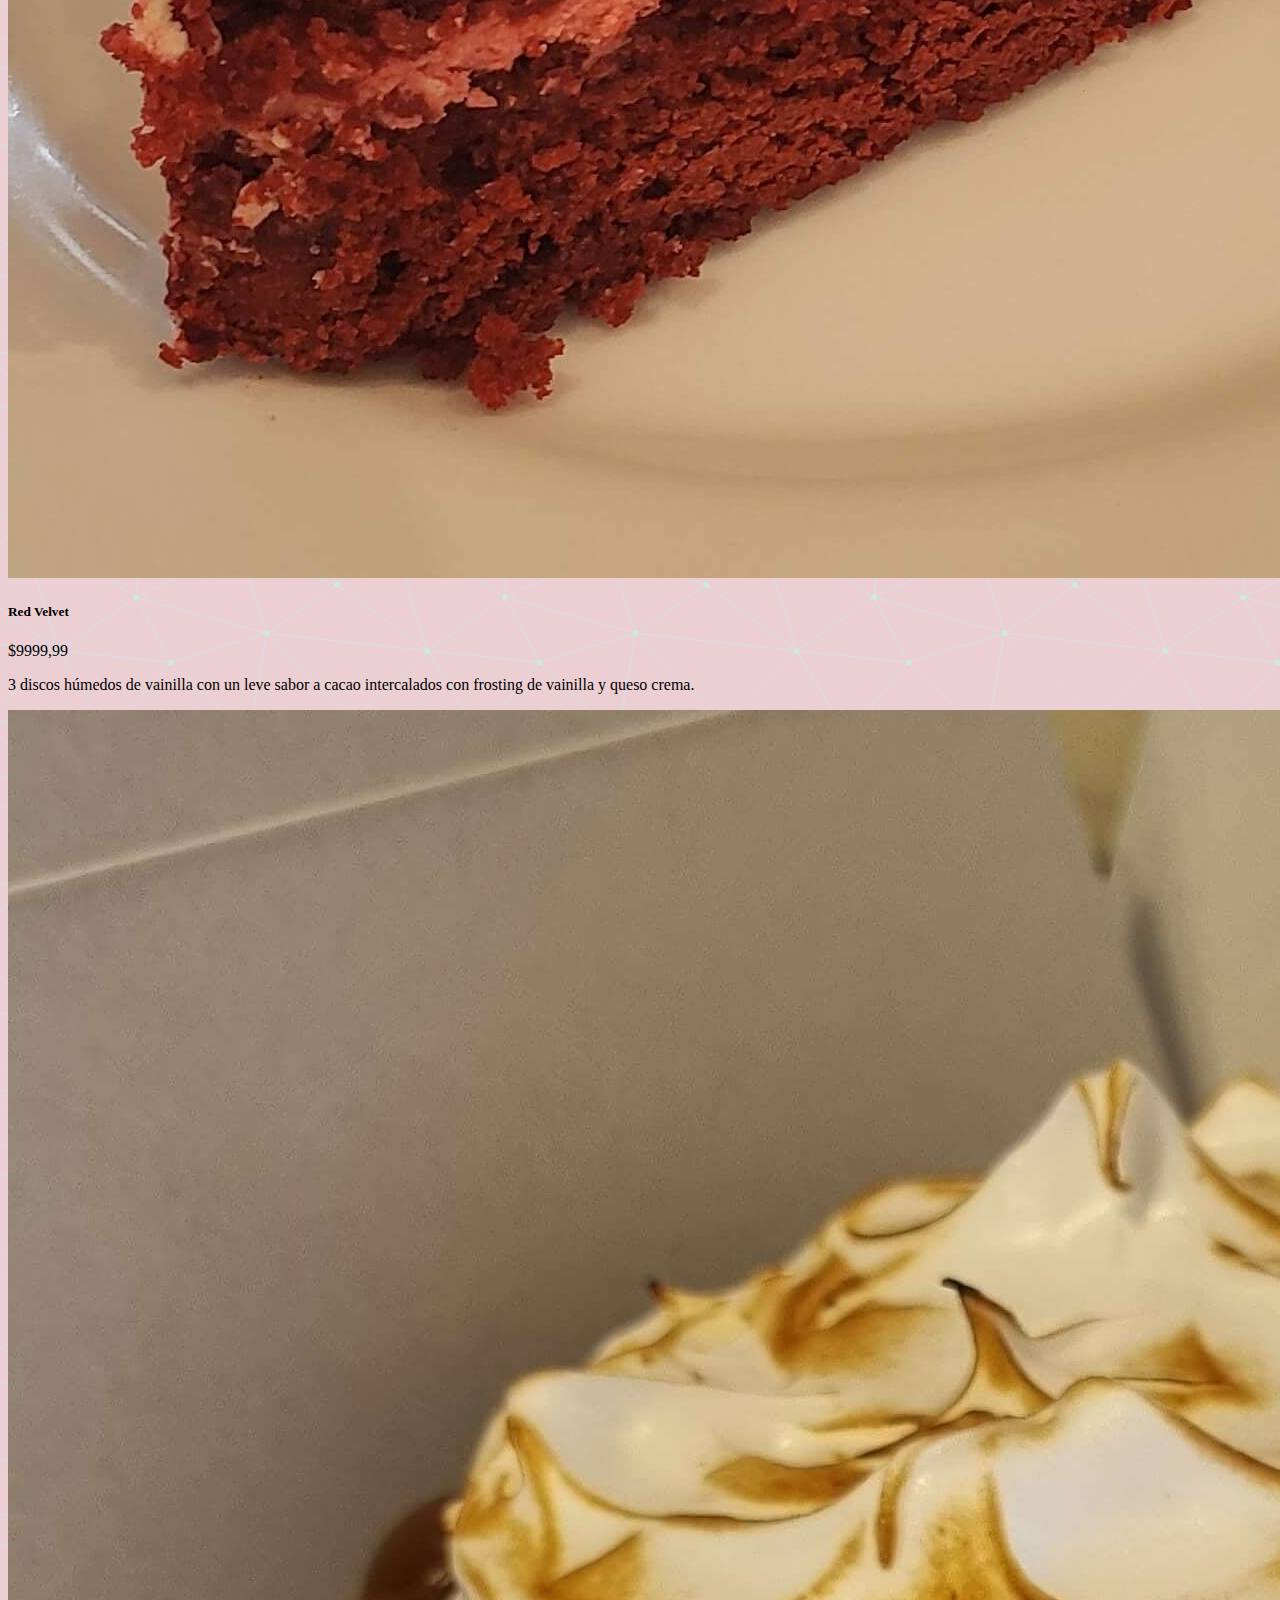
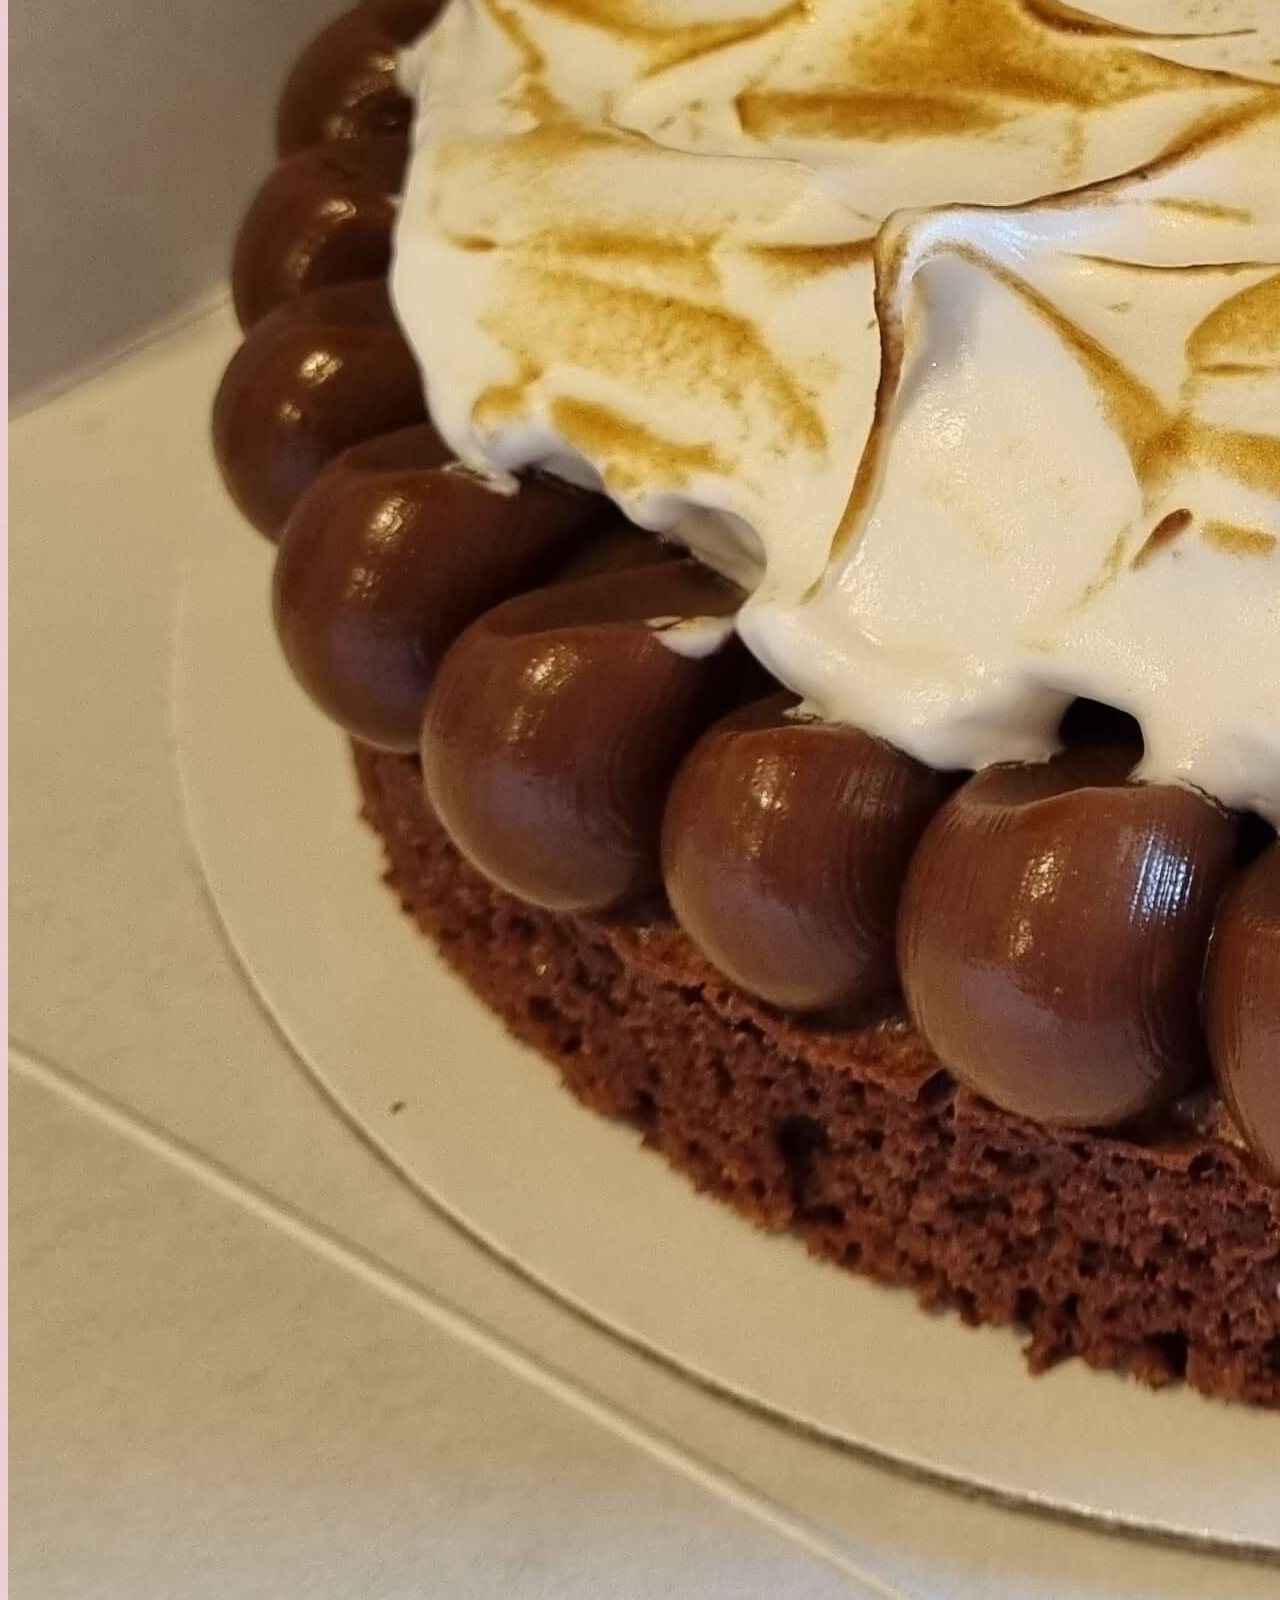
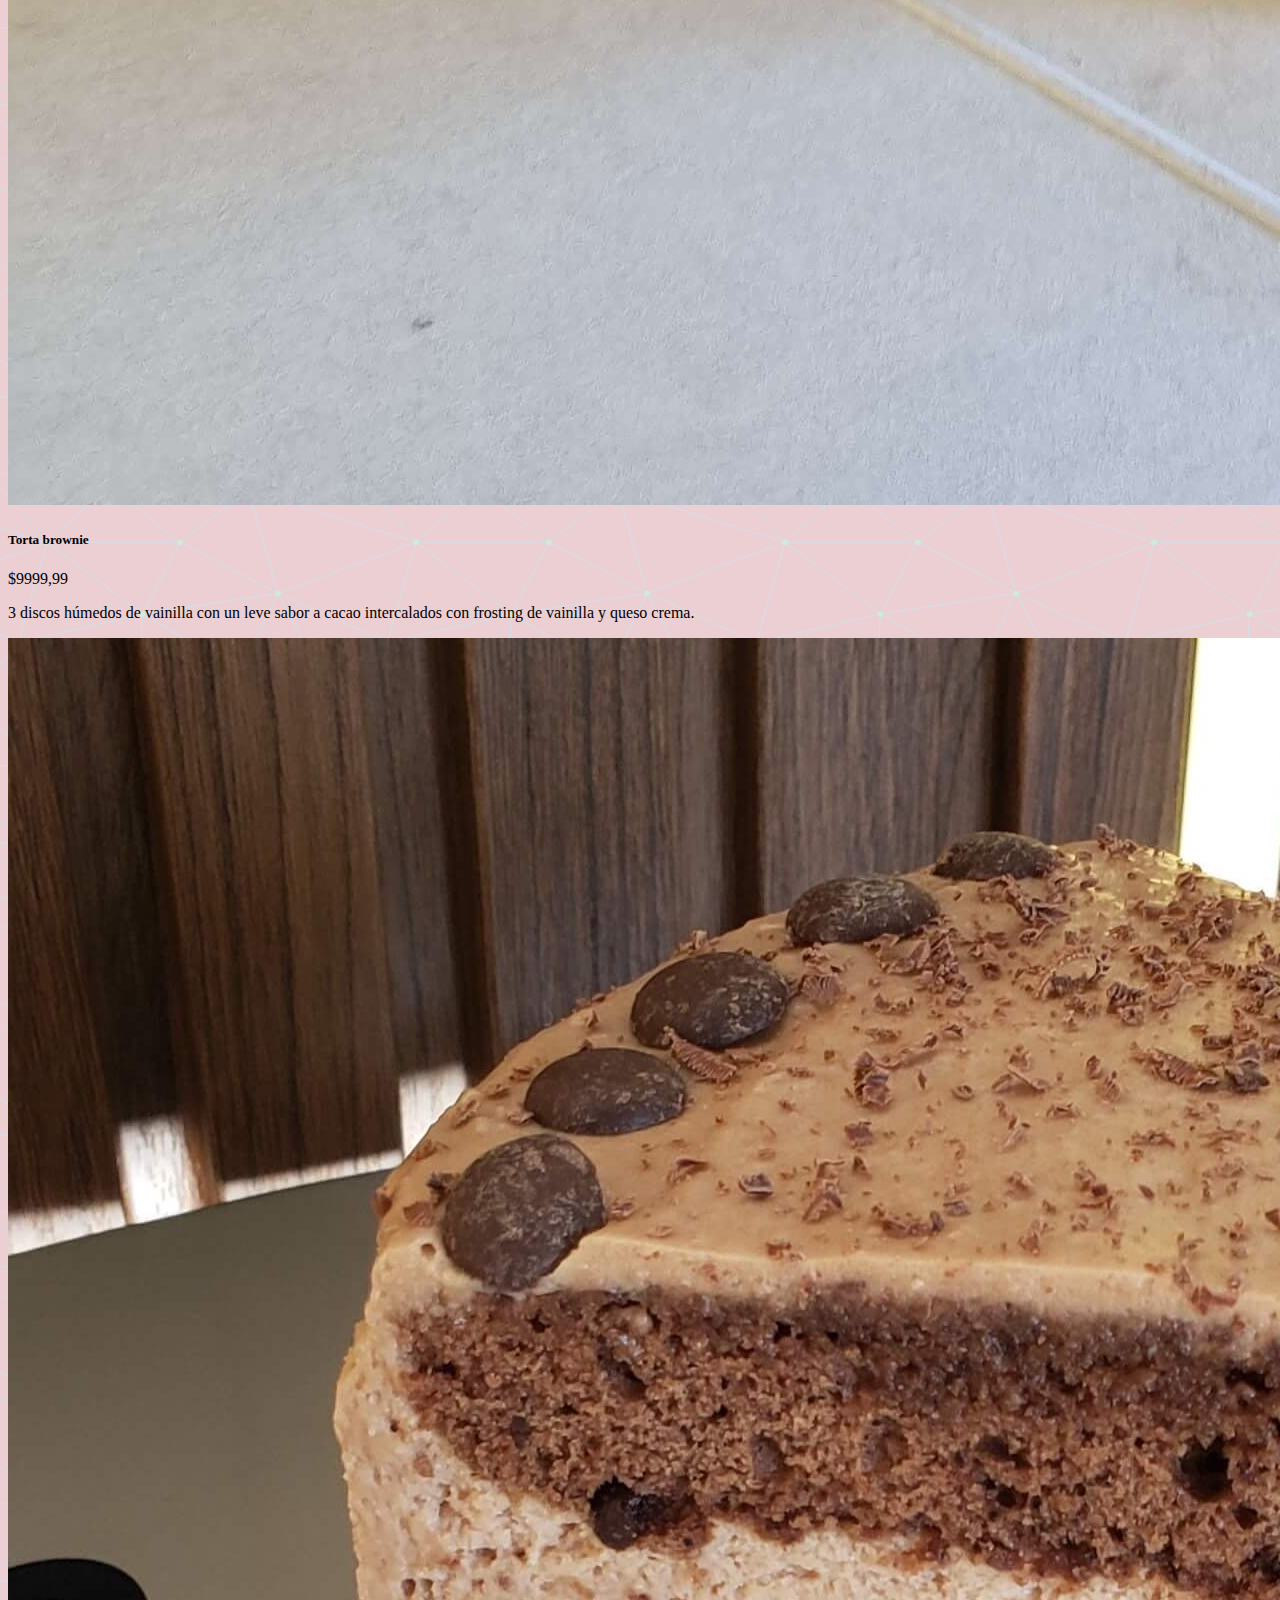
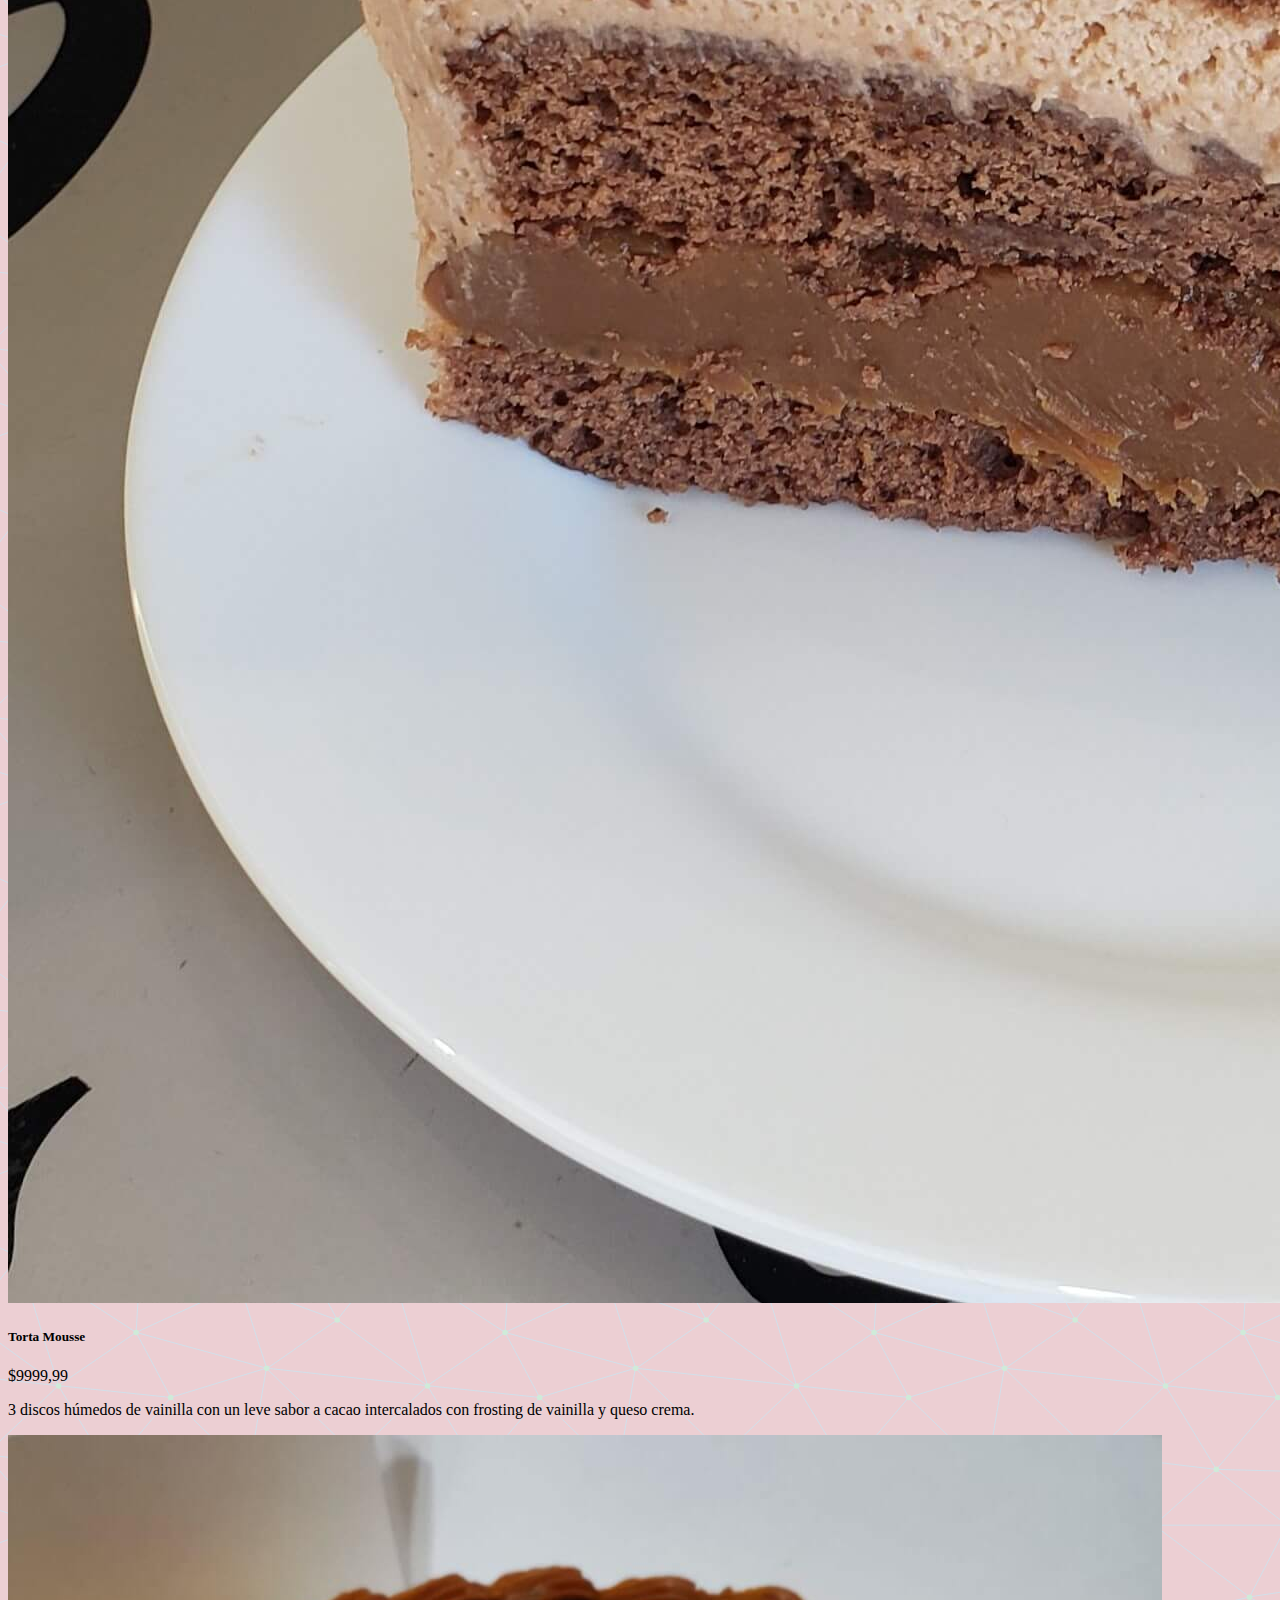
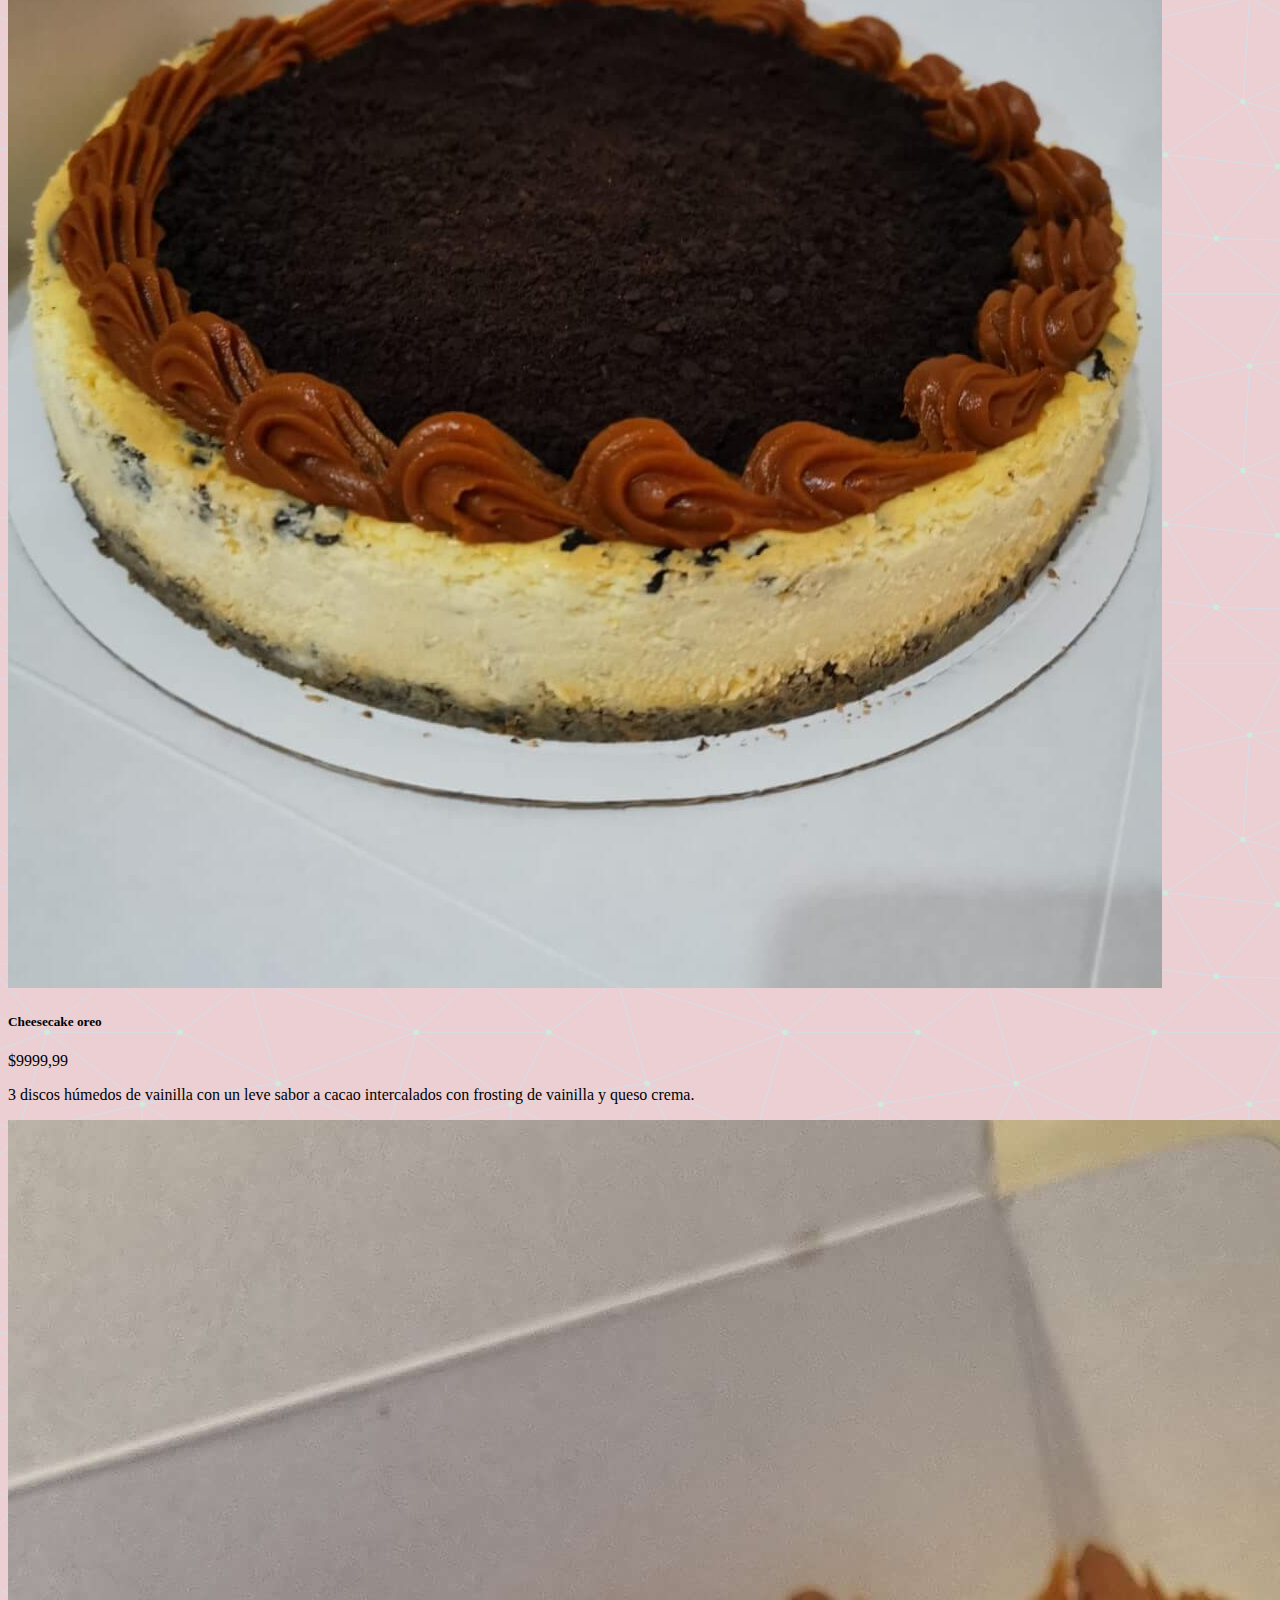
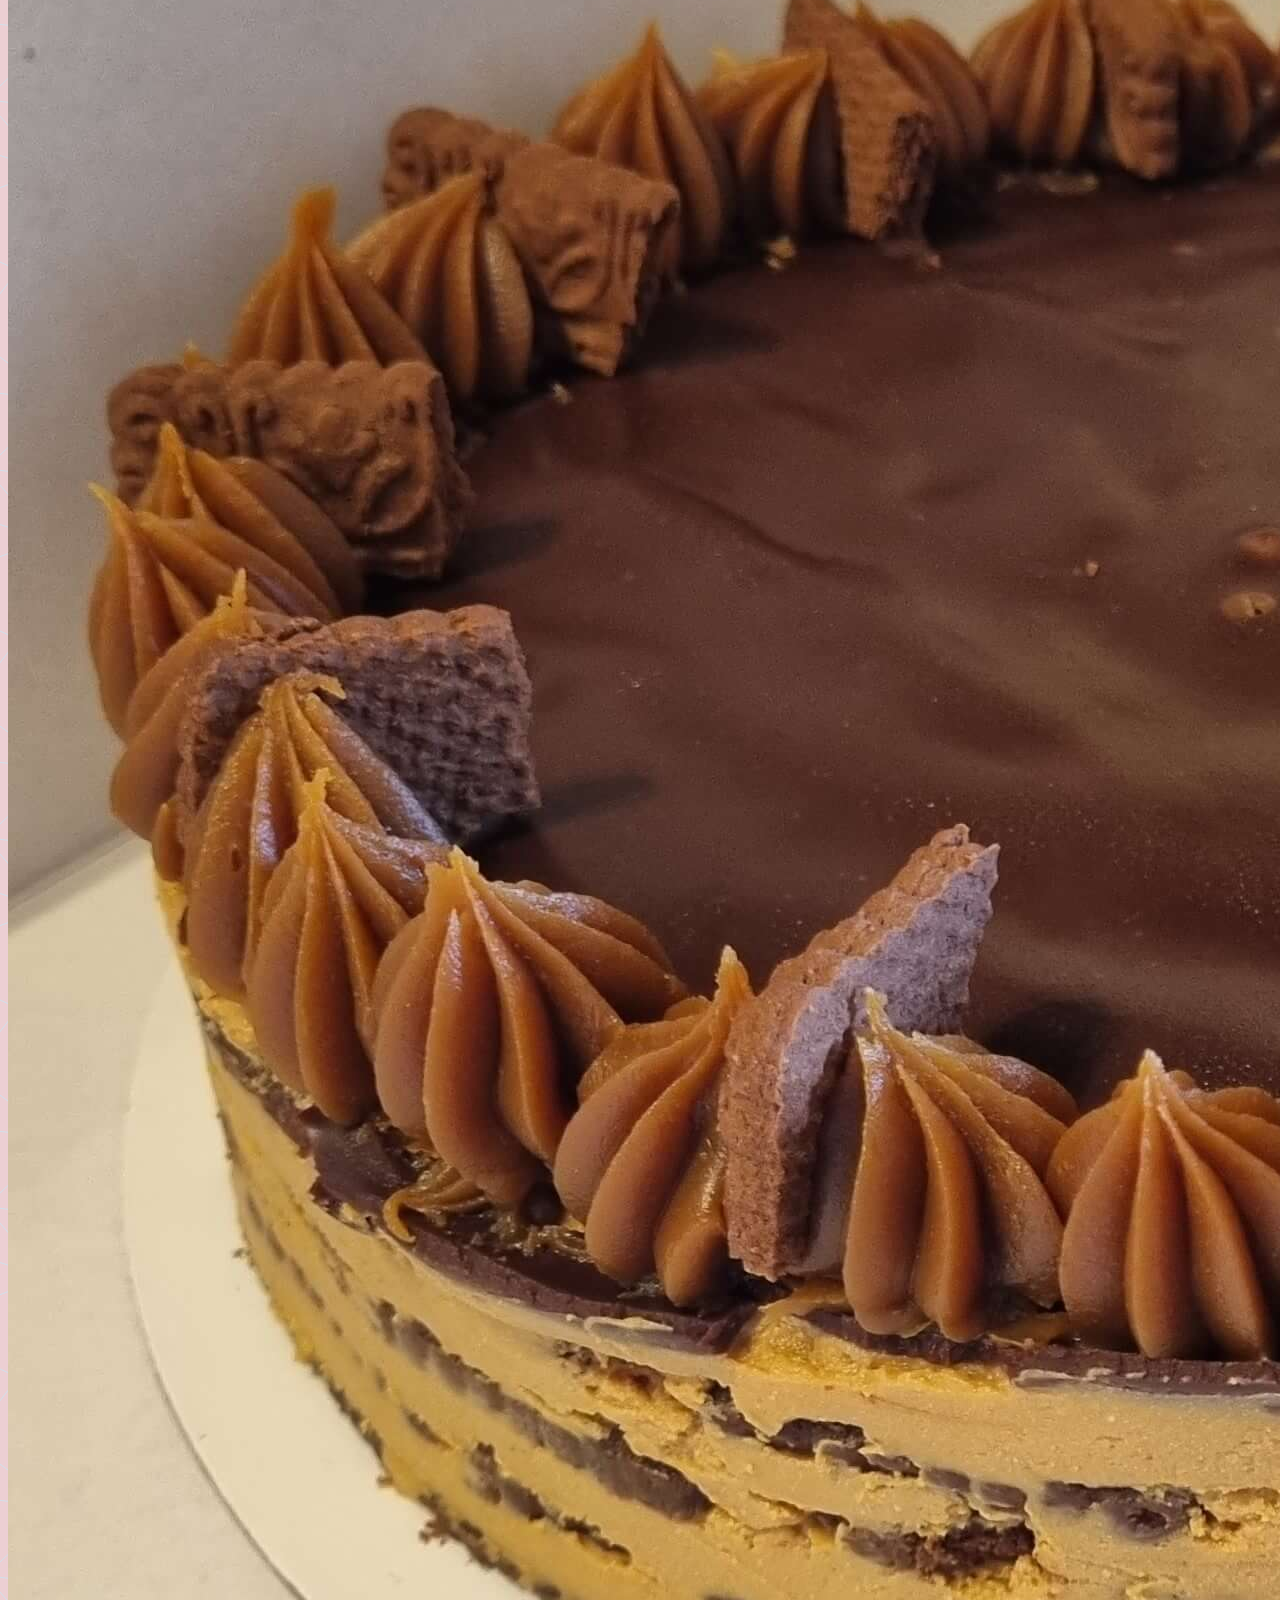
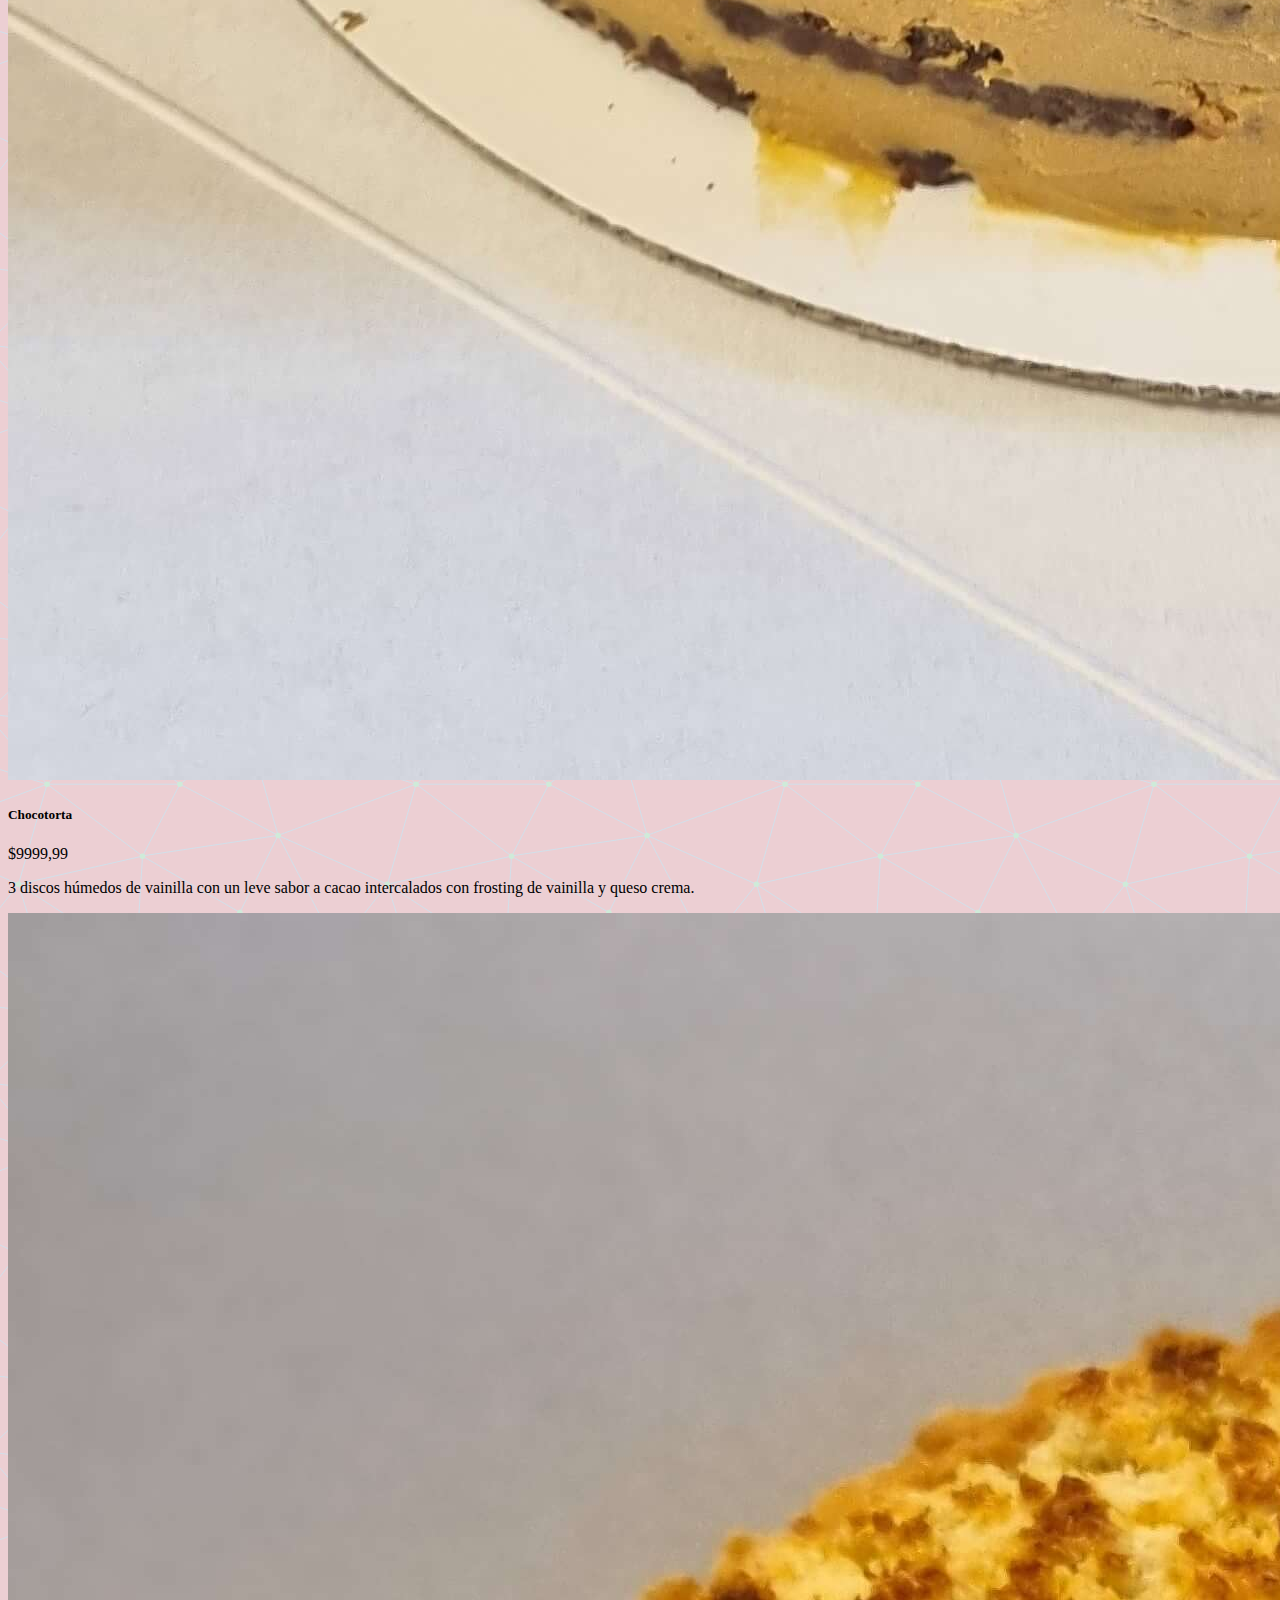
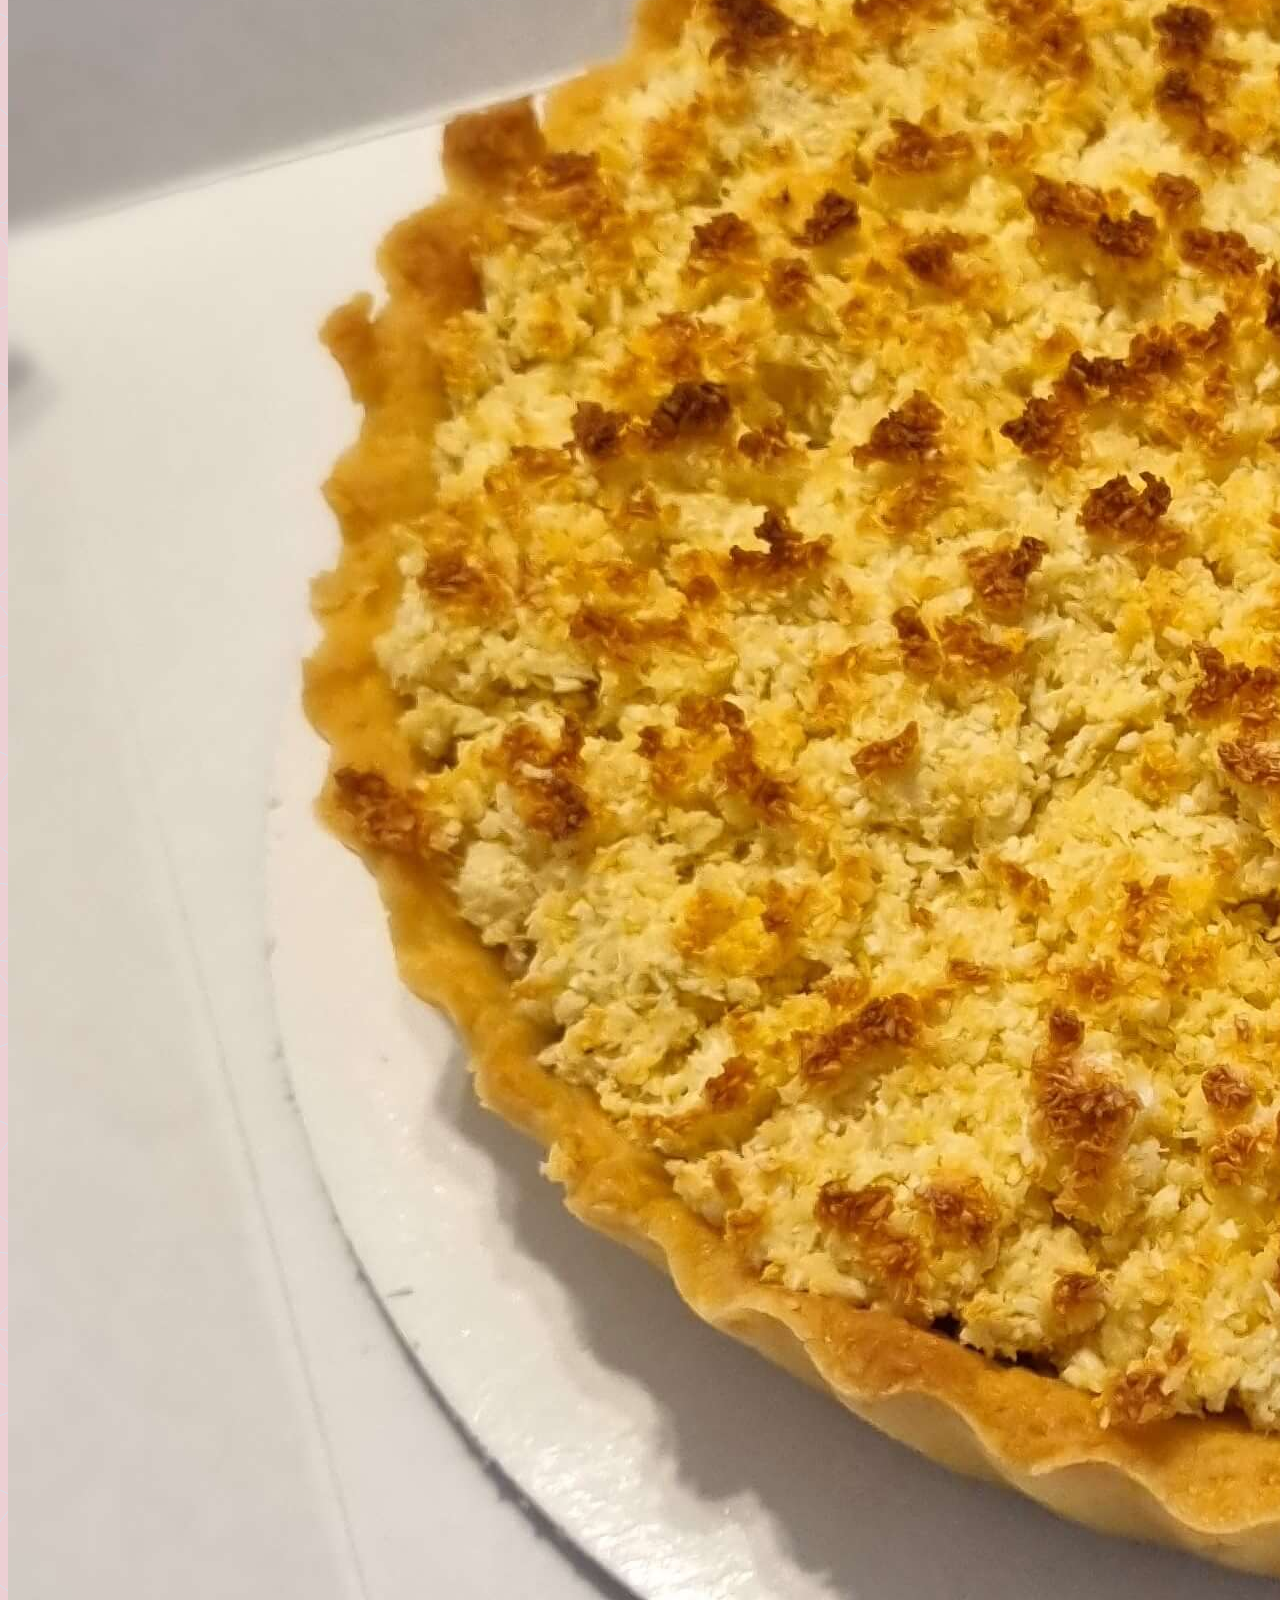
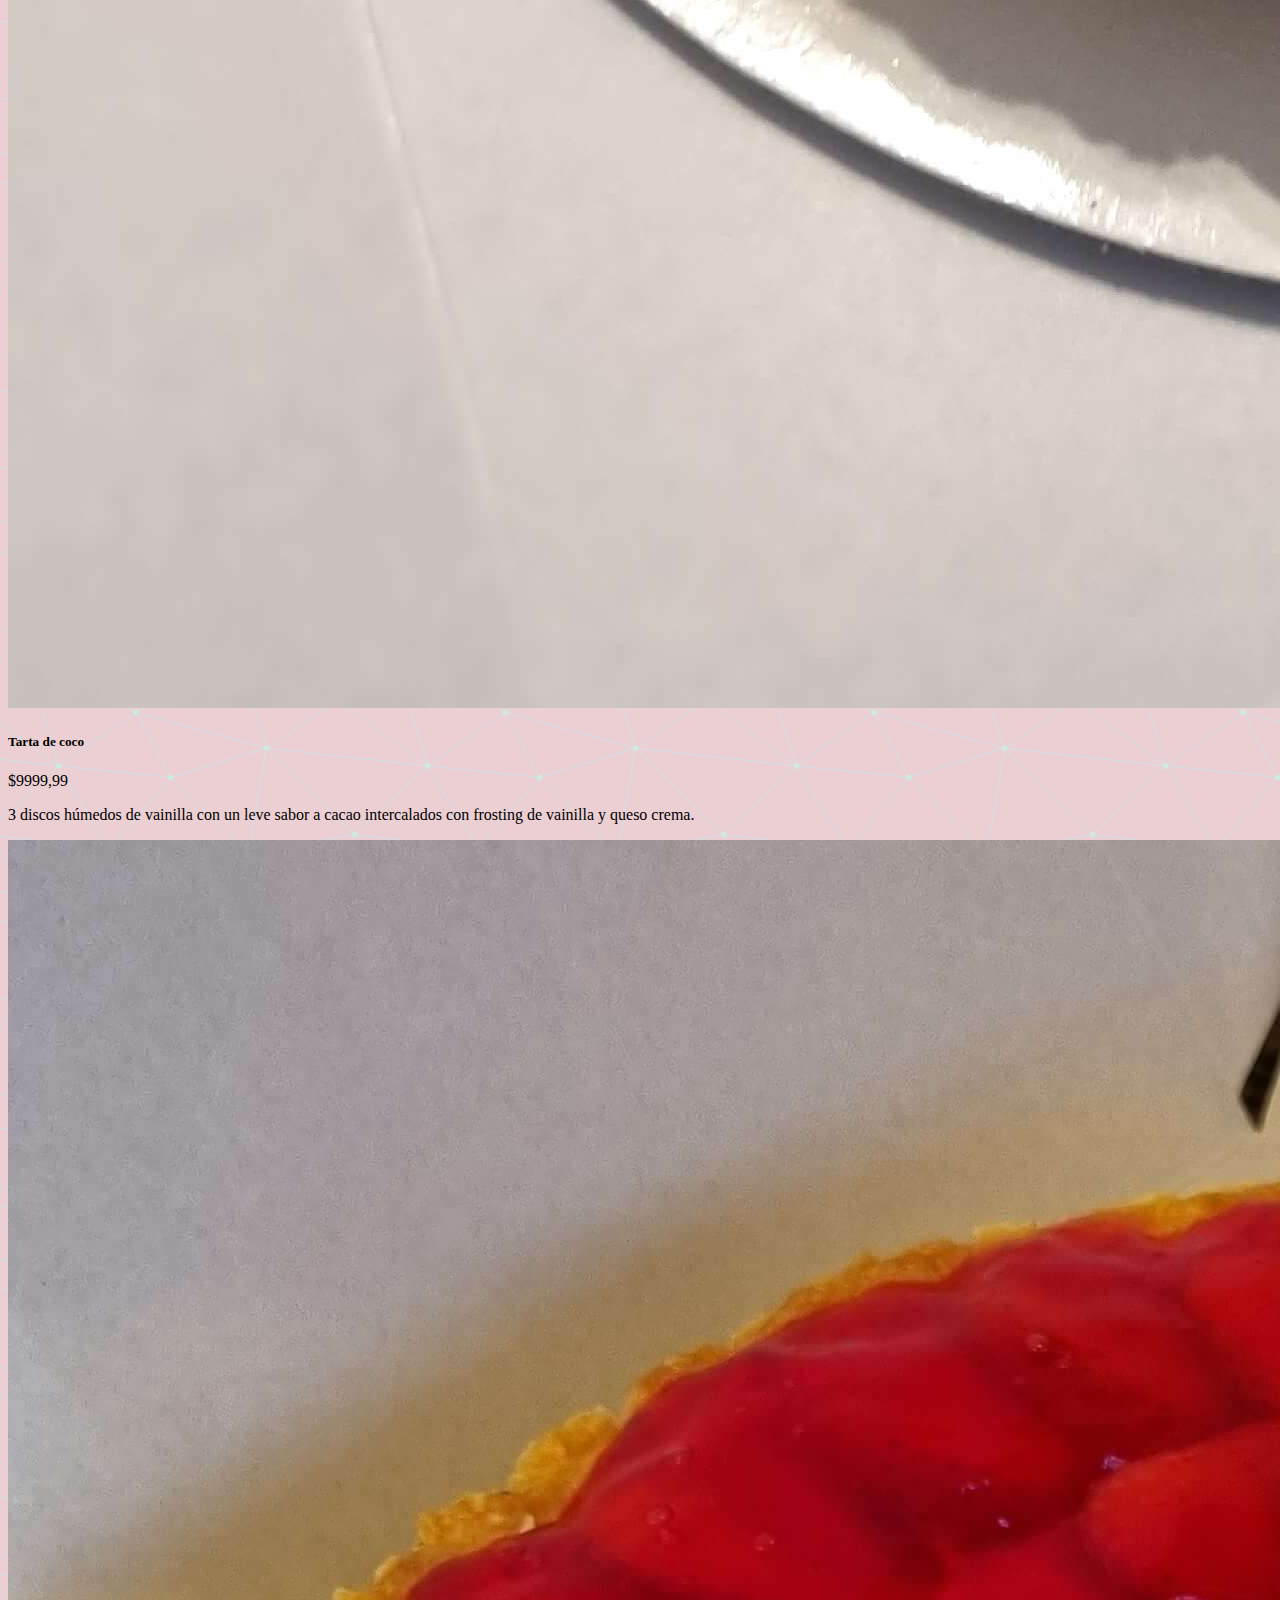
<file: Productos.html>
<!doctype html>
<html lang="en">
  <head>
    <meta charset="utf-8">
    <meta name="viewport" content="width=device-width, initial-scale=1">
    <meta name="description" content="Nuestras famosas tortas artesanales">
    <link href="https://cdn.jsdelivr.net/npm/bootstrap@5.1.3/dist/css/bootstrap.min.css" rel="stylesheet" integrity="sha384-1BmE4kWBq78iYhFldvKuhfTAU6auU8tT94WrHftjDbrCEXSU1oBoqyl2QvZ6jIW3" crossorigin="anonymous">
    <link rel="stylesheet" href="./CSS/estilos.css">
    <title>Productos</title>
  </head>
  <body>
    <!--NavBar-->
    <nav class="navbar navbar-expand-lg navbar-light sticky-top" id="navbar">
      <div class="container-fluid">
        <a class="navbar-brand" href="./index.html" id="navbar-logo">
          <img src="./Imagenes/Logo.png" alt="Logo" height="50">
        </a>
        <button class="navbar-toggler" type="button" data-bs-toggle="collapse" data-bs-target="#navbarNavAltMarkup" aria-controls="navbarNavAltMarkup" aria-expanded="false" aria-label="Toggle navigation">
          <span class="navbar-toggler-icon"></span>
        </button>
        <div class="collapse navbar-collapse" id="navbarNavAltMarkup">
          <div class="navbar-nav">
            <li class="nav-item dropdown">
              <a class="nav-link dropdown-toggle" href="#" id="navbarDropdown" role="button" data-bs-toggle="dropdown" aria-expanded="false">
                Productos
              </a>
              <ul class="dropdown-menu" aria-labelledby="navbarDropdown">
                <li><a class="dropdown-item" href="#">Tortas</a></li>
                <li><a class="dropdown-item" href="./Dulces.html">Dulces</a></li>
                <li><a class="dropdown-item" href="./Boxes.html">Desayunos y boxes</a></li>
              </ul>
            </li>
            <a class="nav-link" id="navbar-link" href="./Galeria.html">Galeria</a>
            <a class="nav-link" id="navbar-link" href="./Info.html">Informacion</a>
            <a class="nav-link" id="navbar-link" href="./Contacto.html">Contacto</a>
          </div>
        </div>
      </div>
    </nav>
    <div class="display-3 text-center mt-5 mb-5" id="titulo">Nuestras tortas</div>
    <!--Productos Tortas-->
    <div class="mb-5">
      <div class="row row-cols-1 row-cols-md-3 row-cols-xl-5 g-4 me-5 ms-5">
        <div class="col" id="producto">
          <div class="card">
            <div id="fondo-producto"></div>
            <img src="./Imagenes/Pasteleria/redVelvet1.jpg" class="card-img-top" alt="Red Velvet">
            <div class="card-body">
              <h5 class="nombre card-title">Red Velvet</h5>
              <p class="precio card-text secondary">$9999,99</p>
              <p class="descripcion card-text">3 discos húmedos de vainilla con un leve sabor a cacao intercalados con frosting de vainilla y queso crema.</p>
            </div>
          </div>
        </div>
        <div class="col" id="producto">
          <div class="card">
              <div id="fondo-producto"></div>
              <img src="./Imagenes/Pasteleria/tortaBrownie.jpg" class="card-img-top" alt="Torta brownie">
            <div class="card-body">
              <h5 class="nombre card-title">Torta brownie</h5>
              <p class="precio card-text secondary">$9999,99</p>
              <p class="descripcion card-text">3 discos húmedos de vainilla con un leve sabor a cacao intercalados con frosting de vainilla y queso crema.</p>
            </div>
          </div>
        </div>
        <div class="col" id="producto">
          <div class="card">
            <div id="fondo-producto"></div>
            <img src="./Imagenes/Pasteleria/tortaMousse.jpg" class="card-img-top" alt="Torta Mousse">
            <div class="card-body">
              <h5 class="nombre card-title">Torta Mousse</h5>
              <p class="precio card-text secondary">$9999,99</p>
              <p class="descripcion card-text">3 discos húmedos de vainilla con un leve sabor a cacao intercalados con frosting de vainilla y queso crema.</p>
            </div>
          </div>
        </div>
        <div class="col" id="producto">
          <div class="card">
            <div id="fondo-producto"></div>
            <img src="./Imagenes/Pasteleria/cheesecakeOreo.jpg" class="card-img-top" alt="Cheesecake oreo">
            <div class="card-body">
              <h5 class="nombre card-title">Cheesecake oreo</h5>
              <p class="precio card-text secondary">$9999,99</p>
              <p class="descripcion card-text">3 discos húmedos de vainilla con un leve sabor a cacao intercalados con frosting de vainilla y queso crema.</p>
            </div>
          </div>
        </div>
        <div class="col" id="producto">
          <div class="card">
            <div id="fondo-producto"></div>
            <img src="./Imagenes/Pasteleria/chocotorta.jpg" class="card-img-top" alt="Chocotorta">
            <div class="card-body">
              <h5 class="nombre card-title">Chocotorta</h5>
              <p class="precio card-text secondary">$9999,99</p>
              <p class="descripcion card-text">3 discos húmedos de vainilla con un leve sabor a cacao intercalados con frosting de vainilla y queso crema.</p>
            </div>
          </div>
        </div>
        <div class="col" id="producto">
          <div class="card">
            <div id="fondo-producto"></div>
            <img src="./Imagenes/Pasteleria/tartaCoco.jpg" class="card-img-top" alt="Tarta de coco">
            <div class="card-body">
              <h5 class="nombre card-title">Tarta de coco</h5>
              <p class="precio card-text secondary">$9999,99</p>
              <p class="descripcion card-text">3 discos húmedos de vainilla con un leve sabor a cacao intercalados con frosting de vainilla y queso crema.</p>
            </div>
          </div>
        </div>
        <div class="col" id="producto">
          <div class="card">
            <div id="fondo-producto"></div>
            <img src="./Imagenes/Pasteleria/tortaFrutilla.jpg" class="card-img-top" alt="Tarta de frutilla">
            <div class="card-body">
              <h5 class="nombre card-title">Tarta de frutillas</h5>
              <p class="precio card-text secondary">$9999,99</p>
              <p class="descripcion card-text">3 discos húmedos de vainilla con un leve sabor a cacao intercalados con frosting de vainilla y queso crema.</p>
            </div>
          </div>
        </div>
      </div>
    </div>
    <!--wpp-->
    <div>
      <a href="https://web.whatsapp.com/" target="_blank" id="wpp">
        <svg xmlns="http://www.w3.org/2000/svg" x="0px" y="0px" width="64" height="64" viewBox="0 0 64 64" style=" fill:#000000;"><path fill="#97e0bb" d="M3,32A29,29,0,1,1,16,56.2C13,57,6,59,6,59A94.15,94.15,0,0,0,8.36,48.81,28.87,28.87,0,0,1,3,32Z"></path><path fill="#72caaf" d="M32 9A23 23 0 1 0 32 55A23 23 0 1 0 32 9Z"></path><path fill="#faefde" d="M24,18l3,8-2.68,4.21L32,37l4,3.09L40,36l8,3-2.16,6.33-6.4,1.74L27.81,42.42s-8.64-6.44-11-14c-1.31-4.08,1.74-8.72,1.74-8.72Z"></path><path fill="#8d6c9f" d="M46.95,37.52l-.42-.21s-4.41-2.2-5.25-2.49a2.43,2.43,0,0,0-3,.92l-.33.46a24.53,24.53,0,0,1-1.61,2.12.67.67,0,0,1-.71,0l-.24-.1a17.84,17.84,0,0,1-5.54-3.46,22.06,22.06,0,0,1-4-5c0-.07-.06-.12-.06-.12a2.31,2.31,0,0,1,.28-.36c.2-.25.39-.45.59-.66s.34-.36.51-.56l.08-.09a5,5,0,0,0,.89-1.29A2.53,2.53,0,0,0,28,24.47c-.12-.25-1-2.46-1.63-3.92l-.67-1.62h0c-.64-1.54-1.35-1.84-2.5-1.89-.28,0-.58,0-.93,0a4.71,4.71,0,0,0-3.42,1.29A9.2,9.2,0,0,0,16,25.22c0,3.41,2,6.69,3.27,8.4l.13.19c3.77,5.46,8.44,9.55,13.15,11.5C36.74,47,39,47.5,40.52,47.5a7.86,7.86,0,0,0,1.7-.19c2.25-.49,5.05-2.15,5.81-4.29.63-1.78.79-3.68.37-4.42A2.92,2.92,0,0,0,46.95,37.52Zm-.81,4.83c-.47,1.34-2.63,2.63-4.34,3-1,.22-2.58.55-8.46-1.89C29,41.66,24.62,37.82,21.07,32.67l-.21-.3C19.79,30.92,18,28.06,18,25.22a7.31,7.31,0,0,1,2.36-5.59A2.79,2.79,0,0,1,22.3,19c.3,0,.56,0,.83,0a2.42,2.42,0,0,1,.41,0,1.67,1.67,0,0,1,.35.62l.67,1.62c.9,2.18,1.54,3.74,1.68,4s.16.42.1.54a3.21,3.21,0,0,1-.61.86l-.08.09c-.15.18-.3.33-.45.49s-.46.49-.69.78a2.19,2.19,0,0,0-.39,2.75,23.71,23.71,0,0,0,4.39,5.45,20,20,0,0,0,6.12,3.82l.22.09a2.61,2.61,0,0,0,2.94-.53,25.38,25.38,0,0,0,1.78-2.32l.33-.46c.21-.29.35-.33.71-.2.56.2,3.78,1.77,5,2.4l.45.22.54.25A7.32,7.32,0,0,1,46.14,42.35Z"></path><path fill="#8d6c9f" d="M32.06,2H32A30,30,0,0,0,2,32,29.66,29.66,0,0,0,7.41,49.16L4,59.45a1,1,0,0,0,1.25,1.27l10.7-3.42A30,30,0,1,0,32.06,2ZM32,60a27.82,27.82,0,0,1-15.4-4.62,1,1,0,0,0-.55-.17,1,1,0,0,0-.3,0l-9.27,3,3-8.9a1,1,0,0,0-.14-.91A27.69,27.69,0,0,1,4,32,28,28,0,0,1,32,4h0a28,28,0,0,1,0,56Z"></path><path fill="#8d6c9f" d="M47.37 13.2a1 1 0 0 0-1.25 1.56 21.46 21.46 0 0 1 1.77 1.59 1 1 0 0 0 1.42-1.41A23.7 23.7 0 0 0 47.37 13.2zM26.93 10.65a21.72 21.72 0 0 1 12.38.4 22 22 0 0 1 3 1.26 1 1 0 0 0 .45.11 1 1 0 0 0 .45-1.89 24 24 0 0 0-3.29-1.37 23.67 23.67 0 0 0-13.52-.44 1 1 0 1 0 .51 1.93zM14.57 41.82a1 1 0 0 0-1.34-.45l-1.85.93a1 1 0 0 0 .9 1.79l1.85-.93A1 1 0 0 0 14.57 41.82zM16 45.88l-1.55 1.38a1 1 0 1 0 1.33 1.49l1.55-1.38A1 1 0 1 0 16 45.88zM11.51 33h.06a1 1 0 0 0 .06-2l-2.07-.12a1 1 0 0 0-.12 2zM21.17 49.25a1 1 0 0 0-1.39.29l-1.14 1.73a1 1 0 1 0 1.67 1.1l1.14-1.73A1 1 0 0 0 21.17 49.25zM12.93 37.08a1 1 0 0 0-1.18-.78l-2 .42a1 1 0 0 0 .2 2l.2 0 2-.42A1 1 0 0 0 12.93 37.08z"></path></svg>
      </a>
    </div>
    <!--Pre Footer-->
    <div>
      <hr>
      <div class="row row-col-3 col-md-10">
        <div class="col offset-md-2">
          <div class="text-center fs-5 fw-bold">Enviamos tu compra</div>
          <div class="text-center fs-6 text-muted">Entregas a todo el pais</div>
        </div>
        <div class="col">
          <div class="text-center fs-5 fw-bold">Paga como quieras</div>
          <div class="text-center fs-6 text-muted">Tarjetas de credito o debito</div>
        </div>
        <div class="col">
          <div class="text-center fs-5 fw-bold">10% de descuento</div>
          <div class="text-center fs-6 text-muted">Abonando en efectivo</div>
        </div>
      </div>
      <hr>
    </div>
    <!--FOOTER-->
    <footer class="footer mt-auto py-3 "  id="footer">
      <div class="container">
        <span>    
          <div class="container bottom-0">
          <div class="d-flex flex-wrap justify-content-between align-items-center py-3 border-top">
            <div class="col-md-4 d-flex align-items-center">
              <a href="./index.html" class="mb-3 me-2 mb-md-0 text-muted text-decoration-none lh-1">
                <img class="ms-3" width="70" src="./Imagenes/Logo.png" alt="Logo"></img>
              </a>
            </div>
            <ul class="nav col-md-4 justify-content-end list-unstyled d-flex">
              <li class="ms-3">
                <a class="text-muted" href="#"><svg xmlns="http://www.w3.org/2000/svg" x="0px" y="0px"
                width="24" height="24"
                viewBox="0 0 24 24"
                style=" fill:#000000;"><path d="M 8 3 C 5.243 3 3 5.243 3 8 L 3 16 C 3 18.757 5.243 21 8 21 L 16 21 C 18.757 21 21 18.757 21 16 L 21 8 C 21 5.243 18.757 3 16 3 L 8 3 z M 8 5 L 16 5 C 17.654 5 19 6.346 19 8 L 19 16 C 19 17.654 17.654 19 16 19 L 8 19 C 6.346 19 5 17.654 5 16 L 5 8 C 5 6.346 6.346 5 8 5 z M 17 6 A 1 1 0 0 0 16 7 A 1 1 0 0 0 17 8 A 1 1 0 0 0 18 7 A 1 1 0 0 0 17 6 z M 12 7 C 9.243 7 7 9.243 7 12 C 7 14.757 9.243 17 12 17 C 14.757 17 17 14.757 17 12 C 17 9.243 14.757 7 12 7 z M 12 9 C 13.654 9 15 10.346 15 12 C 15 13.654 13.654 15 12 15 C 10.346 15 9 13.654 9 12 C 9 10.346 10.346 9 12 9 z"></path></svg>
                </a>
              </li>
              <li class="ms-3">
                <a class="text-muted" href="#"><svg xmlns="http://www.w3.org/2000/svg" x="0px" y="0px"
                  width="24" height="24"
                  viewBox="0 0 24 24"
                  style=" fill:#000000;">    <path d="M 12.011719 2 C 6.5057187 2 2.0234844 6.478375 2.0214844 11.984375 C 2.0204844 13.744375 2.4814687 15.462563 3.3554688 16.976562 L 2 22 L 7.2324219 20.763672 C 8.6914219 21.559672 10.333859 21.977516 12.005859 21.978516 L 12.009766 21.978516 C 17.514766 21.978516 21.995047 17.499141 21.998047 11.994141 C 22.000047 9.3251406 20.962172 6.8157344 19.076172 4.9277344 C 17.190172 3.0407344 14.683719 2.001 12.011719 2 z M 12.009766 4 C 14.145766 4.001 16.153109 4.8337969 17.662109 6.3417969 C 19.171109 7.8517969 20.000047 9.8581875 19.998047 11.992188 C 19.996047 16.396187 16.413812 19.978516 12.007812 19.978516 C 10.674812 19.977516 9.3544062 19.642812 8.1914062 19.007812 L 7.5175781 18.640625 L 6.7734375 18.816406 L 4.8046875 19.28125 L 5.2851562 17.496094 L 5.5019531 16.695312 L 5.0878906 15.976562 C 4.3898906 14.768562 4.0204844 13.387375 4.0214844 11.984375 C 4.0234844 7.582375 7.6067656 4 12.009766 4 z M 8.4765625 7.375 C 8.3095625 7.375 8.0395469 7.4375 7.8105469 7.6875 C 7.5815469 7.9365 6.9355469 8.5395781 6.9355469 9.7675781 C 6.9355469 10.995578 7.8300781 12.182609 7.9550781 12.349609 C 8.0790781 12.515609 9.68175 15.115234 12.21875 16.115234 C 14.32675 16.946234 14.754891 16.782234 15.212891 16.740234 C 15.670891 16.699234 16.690438 16.137687 16.898438 15.554688 C 17.106437 14.971687 17.106922 14.470187 17.044922 14.367188 C 16.982922 14.263188 16.816406 14.201172 16.566406 14.076172 C 16.317406 13.951172 15.090328 13.348625 14.861328 13.265625 C 14.632328 13.182625 14.464828 13.140625 14.298828 13.390625 C 14.132828 13.640625 13.655766 14.201187 13.509766 14.367188 C 13.363766 14.534188 13.21875 14.556641 12.96875 14.431641 C 12.71875 14.305641 11.914938 14.041406 10.960938 13.191406 C 10.218937 12.530406 9.7182656 11.714844 9.5722656 11.464844 C 9.4272656 11.215844 9.5585938 11.079078 9.6835938 10.955078 C 9.7955938 10.843078 9.9316406 10.663578 10.056641 10.517578 C 10.180641 10.371578 10.223641 10.267562 10.306641 10.101562 C 10.389641 9.9355625 10.347156 9.7890625 10.285156 9.6640625 C 10.223156 9.5390625 9.737625 8.3065 9.515625 7.8125 C 9.328625 7.3975 9.131125 7.3878594 8.953125 7.3808594 C 8.808125 7.3748594 8.6425625 7.375 8.4765625 7.375 z"></path></svg>
                </a>
              </li>
            </ul>
          </div>
        </div>
      </span>
      </div>
    </footer>


    <script src="https://cdn.jsdelivr.net/npm/bootstrap@5.1.3/dist/js/bootstrap.bundle.min.js" integrity="sha384-ka7Sk0Gln4gmtz2MlQnikT1wXgYsOg+OMhuP+IlRH9sENBO0LRn5q+8nbTov4+1p" crossorigin="anonymous"></script>
  </body>
</html>
</file>
<file: CSS/estilos.css>
/*font-family: 'Montserrat', sans-serif;*/
@import url("https://fonts.googleapis.com/css2?family=Montserrat:wght@300;400;500;700&display=swap");
<<<<<<< HEAD
@-webkit-keyframes shadow-drop-2-center {
  0% {
    -webkit-transform: translateZ(0);
            transform: translateZ(0);
    -webkit-box-shadow: 0 0 0 0 rgba(0, 0, 0, 0);
            box-shadow: 0 0 0 0 rgba(0, 0, 0, 0);
  }
  100% {
    -webkit-transform: translateZ(50px);
            transform: translateZ(50px);
    -webkit-box-shadow: 0 0 20px 0px rgba(0, 0, 0, 0.35);
            box-shadow: 0 0 20px 0px rgba(0, 0, 0, 0.35);
  }
}
@keyframes shadow-drop-2-center {
  0% {
    -webkit-transform: translateZ(0);
            transform: translateZ(0);
    -webkit-box-shadow: 0 0 0 0 rgba(0, 0, 0, 0);
            box-shadow: 0 0 0 0 rgba(0, 0, 0, 0);
  }
  100% {
    -webkit-transform: translateZ(50px);
            transform: translateZ(50px);
    -webkit-box-shadow: 0 0 20px 0px rgba(0, 0, 0, 0.35);
            box-shadow: 0 0 20px 0px rgba(0, 0, 0, 0.35);
  }
}

=======
>>>>>>> d624845 (Preentrega 3)
@-webkit-keyframes slide-in-top {
  0% {
    -webkit-transform: translateY(-1000px);
            transform: translateY(-1000px);
    opacity: 0;
  }
  100% {
    -webkit-transform: translateY(0);
            transform: translateY(0);
    opacity: 1;
  }
}
<<<<<<< HEAD

=======
>>>>>>> d624845 (Preentrega 3)
@keyframes slide-in-top {
  0% {
    -webkit-transform: translateY(-1000px);
            transform: translateY(-1000px);
    opacity: 0;
  }
  100% {
    -webkit-transform: translateY(0);
            transform: translateY(0);
    opacity: 1;
  }
}

<<<<<<< HEAD
@-webkit-keyframes bounce-top {
  0% {
    -webkit-transform: translateY(-45px);
            transform: translateY(-45px);
    -webkit-animation-timing-function: ease-in;
            animation-timing-function: ease-in;
    opacity: 1;
  }
  24% {
    opacity: 1;
  }
  40% {
    -webkit-transform: translateY(-24px);
            transform: translateY(-24px);
    -webkit-animation-timing-function: ease-in;
            animation-timing-function: ease-in;
  }
  65% {
    -webkit-transform: translateY(-12px);
            transform: translateY(-12px);
    -webkit-animation-timing-function: ease-in;
            animation-timing-function: ease-in;
  }
  82% {
    -webkit-transform: translateY(-6px);
            transform: translateY(-6px);
    -webkit-animation-timing-function: ease-in;
            animation-timing-function: ease-in;
  }
  93% {
    -webkit-transform: translateY(-4px);
            transform: translateY(-4px);
    -webkit-animation-timing-function: ease-in;
            animation-timing-function: ease-in;
  }
  25%,
  55%,
  75%,
  87% {
    -webkit-transform: translateY(0px);
            transform: translateY(0px);
    -webkit-animation-timing-function: ease-out;
            animation-timing-function: ease-out;
  }
  100% {
    -webkit-transform: translateY(0px);
            transform: translateY(0px);
    -webkit-animation-timing-function: ease-out;
            animation-timing-function: ease-out;
    opacity: 1;
  }
}

@keyframes bounce-top {
  0% {
    -webkit-transform: translateY(-45px);
            transform: translateY(-45px);
    -webkit-animation-timing-function: ease-in;
            animation-timing-function: ease-in;
    opacity: 1;
  }
  24% {
    opacity: 1;
  }
  40% {
    -webkit-transform: translateY(-24px);
            transform: translateY(-24px);
    -webkit-animation-timing-function: ease-in;
            animation-timing-function: ease-in;
  }
  65% {
    -webkit-transform: translateY(-12px);
            transform: translateY(-12px);
    -webkit-animation-timing-function: ease-in;
            animation-timing-function: ease-in;
  }
  82% {
    -webkit-transform: translateY(-6px);
            transform: translateY(-6px);
    -webkit-animation-timing-function: ease-in;
            animation-timing-function: ease-in;
  }
  93% {
    -webkit-transform: translateY(-4px);
            transform: translateY(-4px);
    -webkit-animation-timing-function: ease-in;
            animation-timing-function: ease-in;
  }
  25%,
  55%,
  75%,
  87% {
    -webkit-transform: translateY(0px);
            transform: translateY(0px);
    -webkit-animation-timing-function: ease-out;
            animation-timing-function: ease-out;
  }
  100% {
    -webkit-transform: translateY(0px);
            transform: translateY(0px);
    -webkit-animation-timing-function: ease-out;
            animation-timing-function: ease-out;
    opacity: 1;
  }
}

@-webkit-keyframes scale-in-center {
  0% {
    -webkit-transform: scale(0);
    transform: scale(0);
    opacity: 1;
  }
  100% {
    -webkit-transform: scale(1);
    transform: scale(1);
    opacity: 1;
  }
}

@keyframes scale-in-center {
  0% {
    -webkit-transform: scale(0);
    transform: scale(0);
    opacity: 1;
  }
  100% {
    -webkit-transform: scale(1);
    transform: scale(1);
    opacity: 1;
  }
}

@-webkit-keyframes scale-up-center {
  0% {
    -webkit-transform: scale(1);
            transform: scale(1);
  }
  100% {
    -webkit-transform: scale(1.2);
            transform: scale(1.2);
  }
}

@keyframes scale-up-center {
  0% {
    -webkit-transform: scale(1);
            transform: scale(1);
  }
  100% {
    -webkit-transform: scale(1.2);
            transform: scale(1.2);
  }
}

@-webkit-keyframes scale-up-center-2 {
  0% {
    -webkit-transform: scale(1);
            transform: scale(1);
  }
  100% {
    -webkit-transform: scale(1.06);
            transform: scale(1.06);
  }
}

@keyframes scale-up-center-2 {
  0% {
    -webkit-transform: scale(1);
            transform: scale(1);
  }
  100% {
    -webkit-transform: scale(1.06);
            transform: scale(1.06);
  }
}

/* ----------------------------------------------
 * Generated by Animista on 2022-5-31 19:53:43
 * Licensed under FreeBSD License.
 * See http://animista.net/license for more info. 
 * w: http://animista.net, t: @cssanimista
 * ---------------------------------------------- */
/**
 * ----------------------------------------
 * animation slide-bck-center
 * ----------------------------------------
 */
=======
>>>>>>> d624845 (Preentrega 3)
* {
  margin: 0;
}

body {
  background-color: #ECCFD3;
  background-image: url("data:image/svg+xml,%3Csvg xmlns='http://www.w3.org/2000/svg' width='369' height='369' viewBox='0 0 800 800'%3E%3Cg fill='none' stroke='%23CFE1EB' stroke-width='2'%3E%3Cpath d='M769 229L1037 260.9M927 880L731 737 520 660 309 538 40 599 295 764 126.5 879.5 40 599-197 493 102 382-31 229 126.5 79.5-69-63'/%3E%3Cpath d='M-31 229L237 261 390 382 603 493 308.5 537.5 101.5 381.5M370 905L295 764'/%3E%3Cpath d='M520 660L578 842 731 737 840 599 603 493 520 660 295 764 309 538 390 382 539 269 769 229 577.5 41.5 370 105 295 -36 126.5 79.5 237 261 102 382 40 599 -69 737 127 880'/%3E%3Cpath d='M520-140L578.5 42.5 731-63M603 493L539 269 237 261 370 105M902 382L539 269M390 382L102 382'/%3E%3Cpath d='M-222 42L126.5 79.5 370 105 539 269 577.5 41.5 927 80 769 229 902 382 603 493 731 737M295-36L577.5 41.5M578 842L295 764M40-201L127 80M102 382L-261 269'/%3E%3C/g%3E%3Cg fill='%23CFEBD9'%3E%3Ccircle cx='769' cy='229' r='6'/%3E%3Ccircle cx='539' cy='269' r='6'/%3E%3Ccircle cx='603' cy='493' r='6'/%3E%3Ccircle cx='731' cy='737' r='6'/%3E%3Ccircle cx='520' cy='660' r='6'/%3E%3Ccircle cx='309' cy='538' r='6'/%3E%3Ccircle cx='295' cy='764' r='6'/%3E%3Ccircle cx='40' cy='599' r='6'/%3E%3Ccircle cx='102' cy='382' r='6'/%3E%3Ccircle cx='127' cy='80' r='6'/%3E%3Ccircle cx='370' cy='105' r='6'/%3E%3Ccircle cx='578' cy='42' r='6'/%3E%3Ccircle cx='237' cy='261' r='6'/%3E%3Ccircle cx='390' cy='382' r='6'/%3E%3C/g%3E%3C/svg%3E");
  min-height: 100vh;
}

/*Nav bar*/
<<<<<<< HEAD
#navbar, #nav-inicio {
=======
#navbar, #navbar #nav-inicio {
>>>>>>> d624845 (Preentrega 3)
  -webkit-animation: slide-in-top 0.4s both;
          animation: slide-in-top 0.4s both;
  background-color: #effff4;
}

<<<<<<< HEAD
#navbar-logo:hover {
  -webkit-animation: scale-up-center 0.6s cubic-bezier(0.39, 0.575, 0.565, 1) both;
          animation: scale-up-center 0.6s cubic-bezier(0.39, 0.575, 0.565, 1) both;
}

#navbar-link:hover {
  -webkit-animation: scale-up-center 0.6s cubic-bezier(0.39, 0.575, 0.565, 1) both;
          animation: scale-up-center 0.6s cubic-bezier(0.39, 0.575, 0.565, 1) both;
}

#navbarDropdown:hover {
  -webkit-animation: scale-up-center 0.6s cubic-bezier(0.39, 0.575, 0.565, 1) both;
          animation: scale-up-center 0.6s cubic-bezier(0.39, 0.575, 0.565, 1) both;
=======
#navbar-logo {
  -webkit-transition: -webkit-transform .5s;
  transition: -webkit-transform .5s;
  transition: transform .5s;
  transition: transform .5s, -webkit-transform .5s;
}

#navbar-logo:hover {
  -webkit-transition: -webkit-transform .5s;
  transition: -webkit-transform .5s;
  transition: transform .5s;
  transition: transform .5s, -webkit-transform .5s;
  -webkit-transform: scale(1.2);
          transform: scale(1.2);
}

#navbar-link {
  -webkit-transition: -webkit-transform .5s;
  transition: -webkit-transform .5s;
  transition: transform .5s;
  transition: transform .5s, -webkit-transform .5s;
}

#navbar-link:hover {
  -webkit-transition: -webkit-transform .5s;
  transition: -webkit-transform .5s;
  transition: transform .5s;
  transition: transform .5s, -webkit-transform .5s;
  -webkit-transform: scale(1.2);
          transform: scale(1.2);
}

#navbarDropdown {
  -webkit-transition: -webkit-transform .5s;
  transition: -webkit-transform .5s;
  transition: transform .5s;
  transition: transform .5s, -webkit-transform .5s;
}

#navbarDropdown:hover {
  -webkit-transition: -webkit-transform .5s;
  transition: -webkit-transform .5s;
  transition: transform .5s;
  transition: transform .5s, -webkit-transform .5s;
  -webkit-transform: scale(1.2);
          transform: scale(1.2);
>>>>>>> d624845 (Preentrega 3)
}

.dropdown-menu {
  background-color: #effff4;
}

/*Logo de whatsapp*/
#wpp {
  z-index: 1;
  position: fixed;
  bottom: 20px;
  right: 20px;
<<<<<<< HEAD
  -webkit-transition: .3s ease all;
  transition: .3s ease all;
}

#wpp:hover {
  -webkit-animation: scale-up-center 0.4s cubic-bezier(0.39, 0.575, 0.565, 1) both;
          animation: scale-up-center 0.4s cubic-bezier(0.39, 0.575, 0.565, 1) both;
=======
  -webkit-transition: -webkit-transform .5s;
  transition: -webkit-transform .5s;
  transition: transform .5s;
  transition: transform .5s, -webkit-transform .5s;
}

#wpp:hover {
  -webkit-transition: -webkit-transform .5s;
  transition: -webkit-transform .5s;
  transition: transform .5s;
  transition: transform .5s, -webkit-transform .5s;
  -webkit-transform: scale(1.2);
          transform: scale(1.2);
>>>>>>> d624845 (Preentrega 3)
}

/*Titulos*/
#titulo {
  font-family: 'Montserrat', sans-serif;
  font-weight: 700;
  font-size: 2em;
  text-align: center;
  color: black;
  font-size: 3em;
  margin-top: 20vh;
  margin-bottom: 5vh;
}

@media (max-width: 480px) {
  #titulo {
    margin: 5vh;
  }
}

/*Galeria*/
#fotos-galeria {
  display: -webkit-box;
  display: -ms-flexbox;
  display: flex;
  -ms-flex-wrap: wrap;
      flex-wrap: wrap;
  -webkit-box-pack: center;
      -ms-flex-pack: center;
          justify-content: center;
}

.foto {
  max-height: 350px;
  margin: 2%;
<<<<<<< HEAD
  -webkit-animation: shadow-drop-2-center 0.4s cubic-bezier(0.25, 0.46, 0.45, 0.94) both;
          animation: shadow-drop-2-center 0.4s cubic-bezier(0.25, 0.46, 0.45, 0.94) both;
}

.foto:hover {
  -webkit-animation: scale-up-center 0.4s cubic-bezier(0.39, 0.575, 0.565, 1) both;
          animation: scale-up-center 0.4s cubic-bezier(0.39, 0.575, 0.565, 1) both;
=======
  -webkit-transition: -webkit-transform .5s;
  transition: -webkit-transform .5s;
  transition: transform .5s;
  transition: transform .5s, -webkit-transform .5s;
  -webkit-box-shadow: 5px 5px 15px 10px rgba(0, 0, 0, 0.2);
          box-shadow: 5px 5px 15px 10px rgba(0, 0, 0, 0.2);
}

.foto:hover {
  -webkit-transition: -webkit-transform .5s;
  transition: -webkit-transform .5s;
  transition: transform .5s;
  transition: transform .5s, -webkit-transform .5s;
  -webkit-transform: scale(1.2);
          transform: scale(1.2);
>>>>>>> d624845 (Preentrega 3)
}

/*Productos*/
.nombre {
  font-family: 'Montserrat', sans-serif;
  font-weight: 700;
  font-size: 2em;
  text-align: center;
  color: black;
}

.descripcion, .precio, #faqs--answer {
  font-family: 'Montserrat', sans-serif;
  font-weight: 400;
  color: #141414;
}

.precio {
  font-weight: 300;
}

<<<<<<< HEAD
#producto {
  -webkit-animation: scale-in-center 0.5s cubic-bezier(0.25, 0.46, 0.45, 0.94) both;
  animation: scale-in-center 0.5s cubic-bezier(0.25, 0.46, 0.45, 0.94) both;
}

=======
>>>>>>> d624845 (Preentrega 3)
#fondo-producto {
  position: absolute;
  height: 100%;
  width: 100%;
<<<<<<< HEAD
}

#fondo-producto:hover {
=======
  -webkit-transition: background-color .8s;
  transition: background-color .8s;
}

#fondo-producto:hover {
  -webkit-transition: background-color .8s;
  transition: background-color .8s;
>>>>>>> d624845 (Preentrega 3)
  background-color: rgba(0, 0, 0, 0.2);
}

/*FAQS*/
#faqs {
  background-color: #cfebd9;
}

#faqs--title {
  font-family: 'Montserrat', sans-serif;
  font-weight: 700;
  font-size: 2em;
  text-align: center;
  color: black;
  font-size: 1rem;
}

.accordion-item {
  background-color: #effff4;
}

.accordion-button {
  background-color: #cfebd9;
}

.accordion-button:not(.collapsed) {
  background-color: #cfebd9;
}

/*Contacto*/
.form-control {
  background-color: #effff4;
}

.form-label {
  font-family: 'Montserrat', sans-serif;
  font-weight: 400;
  color: #141414;
}

/*FOOTER*/
#footer {
  background-color: rgba(0, 0, 0, 0.1);
}
<<<<<<< HEAD
=======

#inicio #producto {
  -webkit-transition: -webkit-transform .8s;
  transition: -webkit-transform .8s;
  transition: transform .8s;
  transition: transform .8s, -webkit-transform .8s;
}

#inicio #producto:hover {
  -webkit-transition: .5s;
  transition: .5s;
  -webkit-transform: scale(1.05);
          transform: scale(1.05);
}

#inicio .nombre {
  white-space: nowrap;
  overflow: hidden;
  text-overflow: ellipsis;
}
>>>>>>> d624845 (Preentrega 3)
/*# sourceMappingURL=estilos.css.map */
</file>
